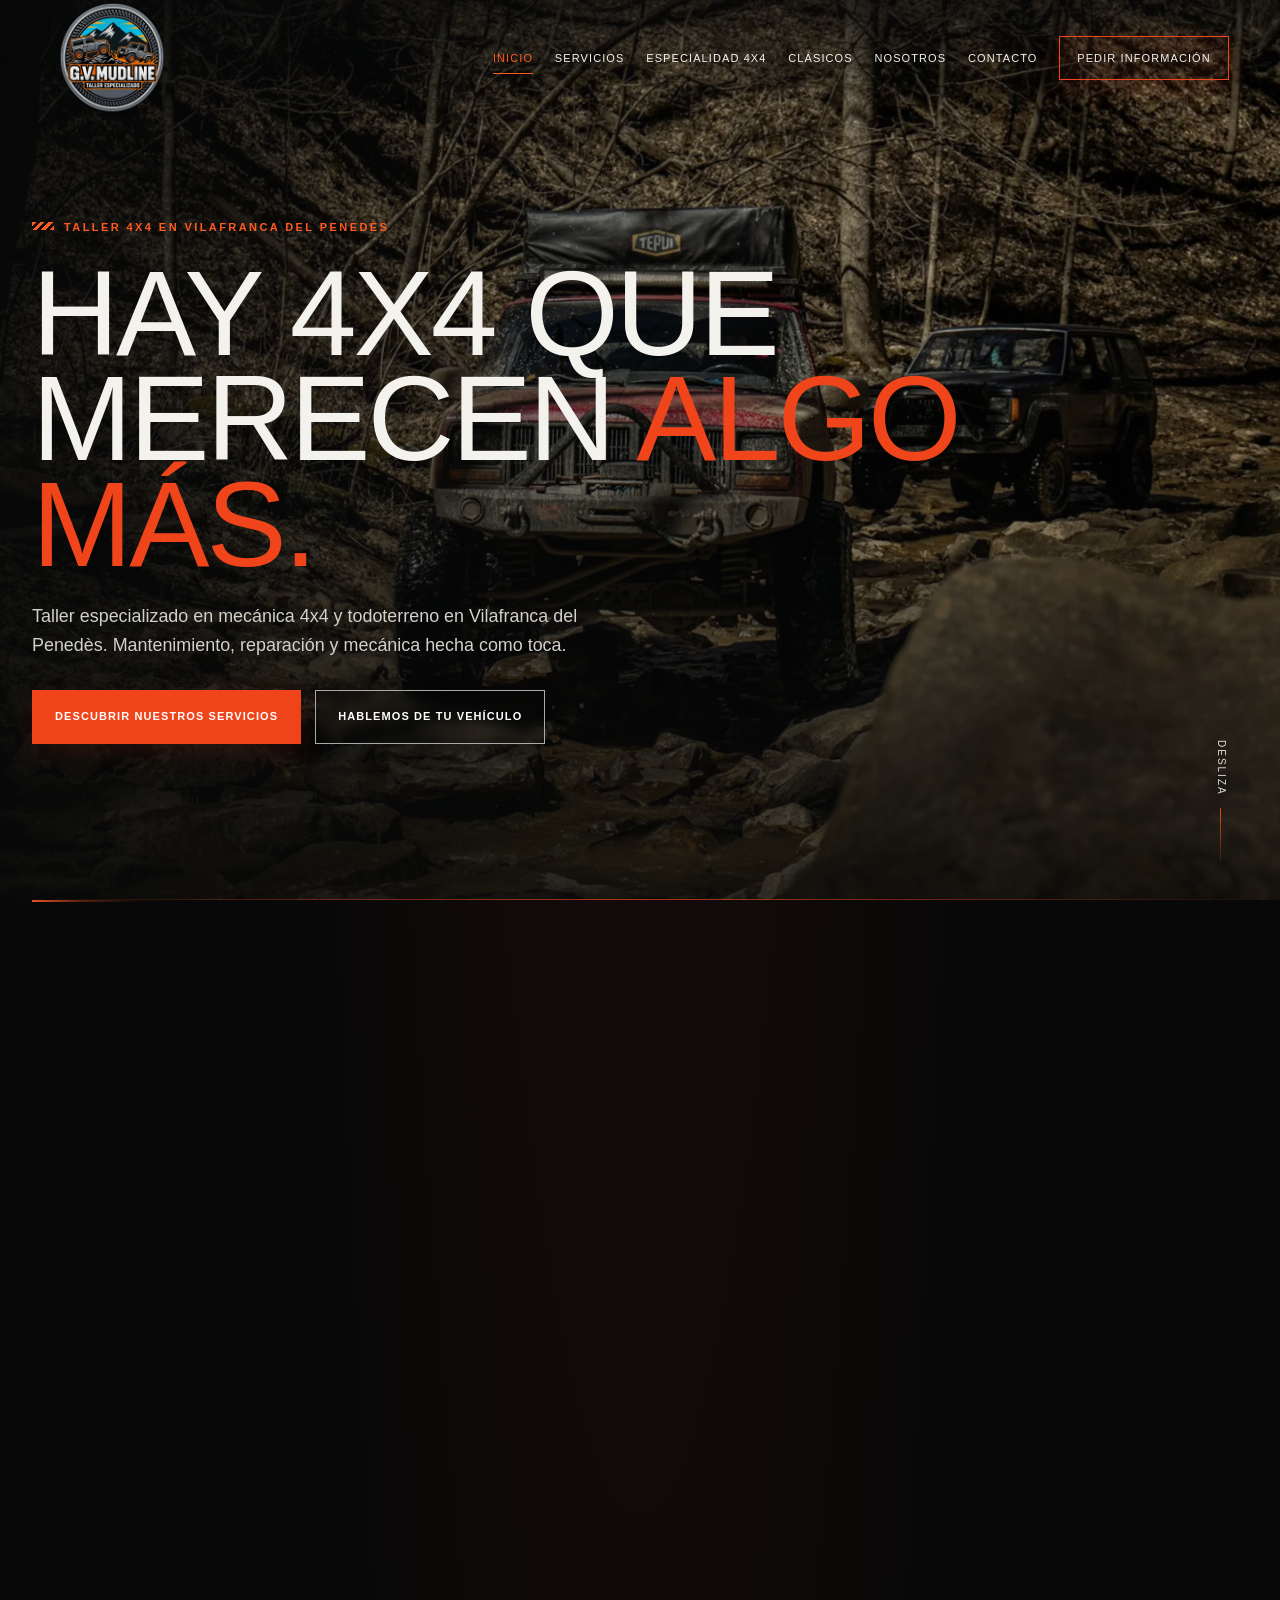
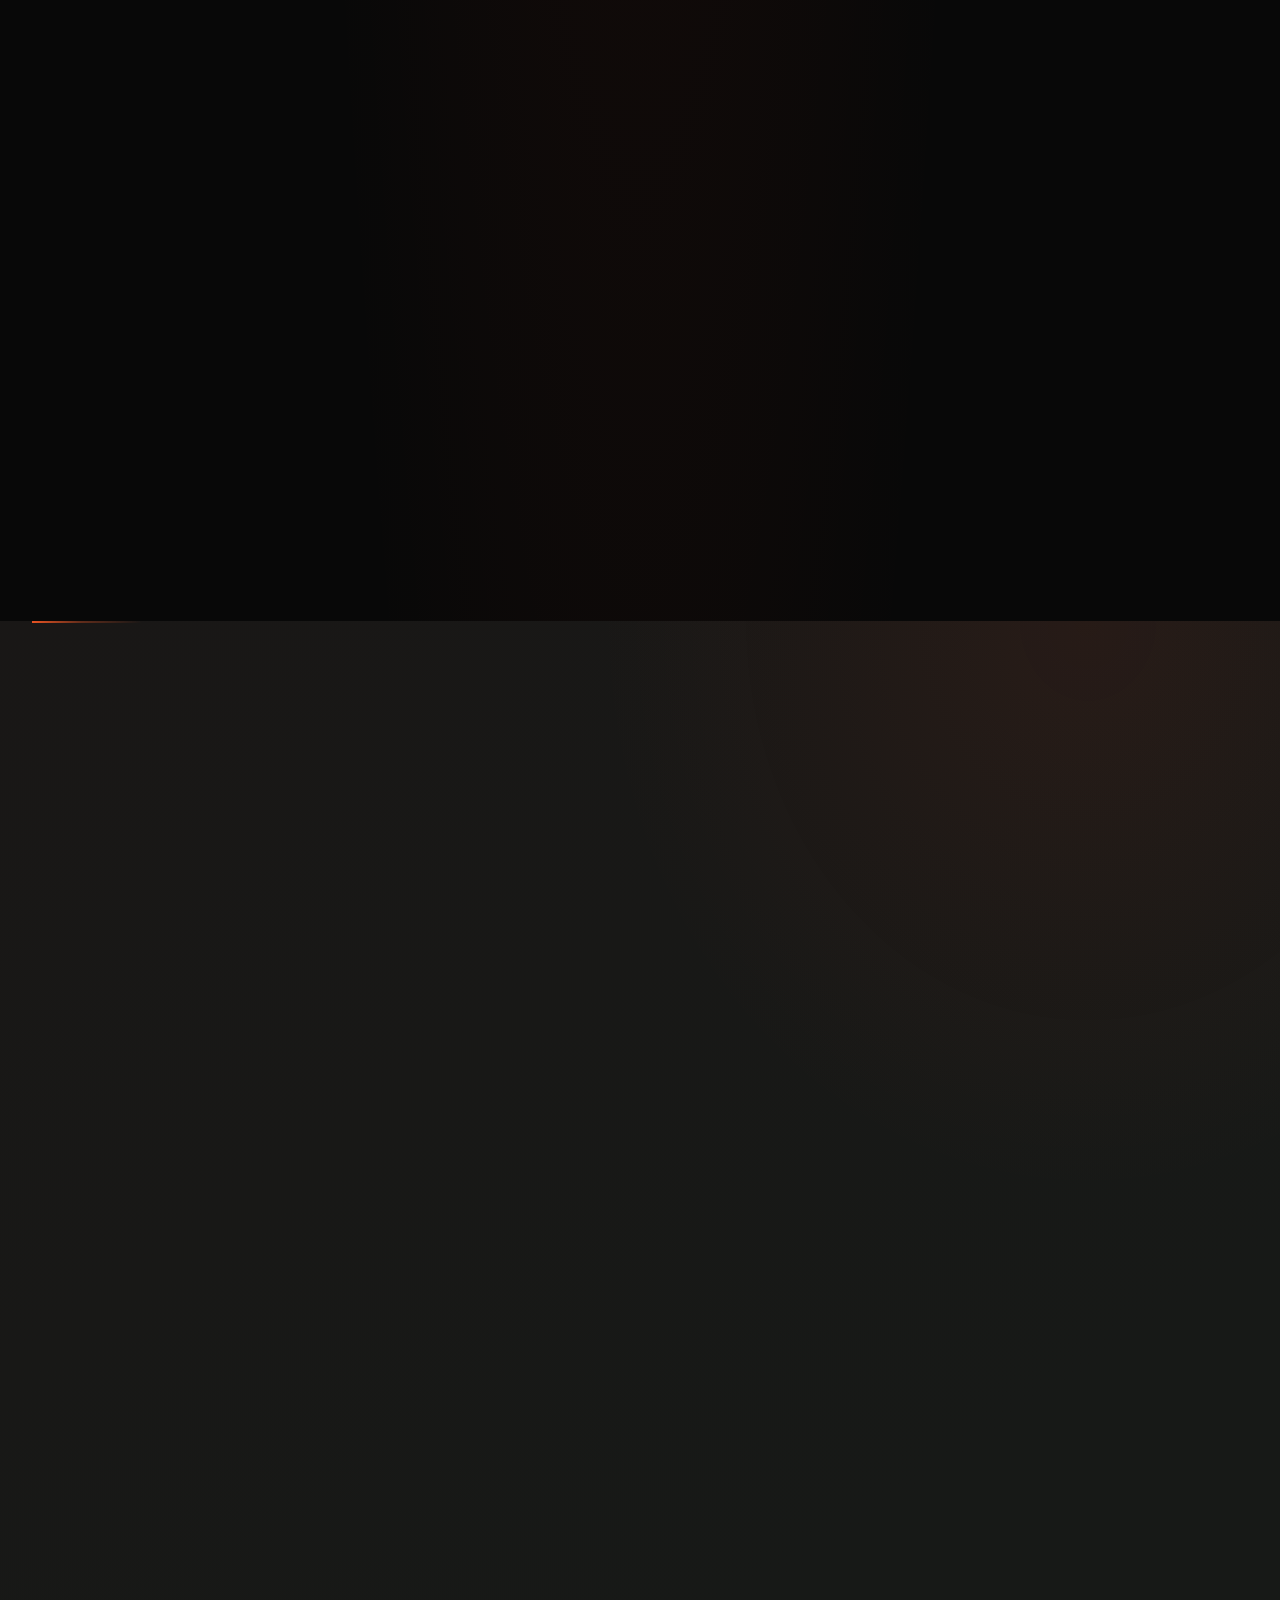
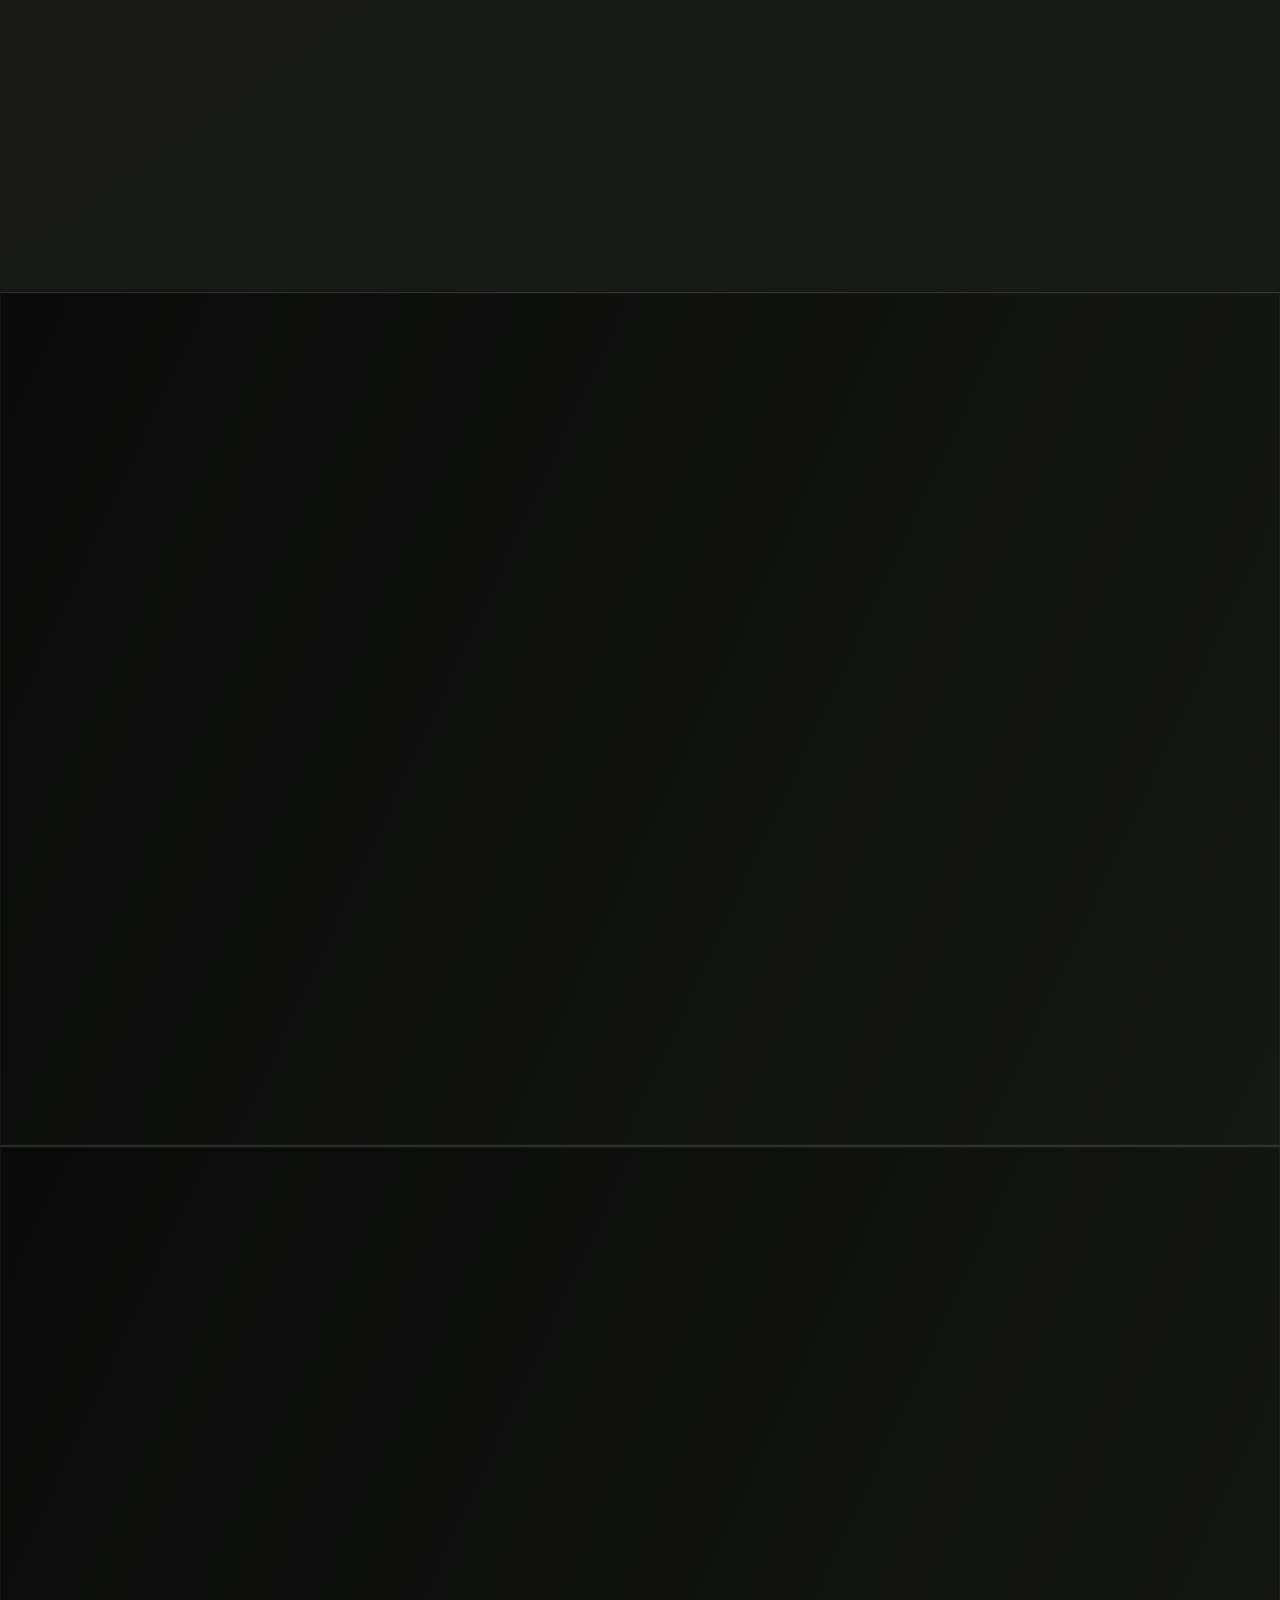
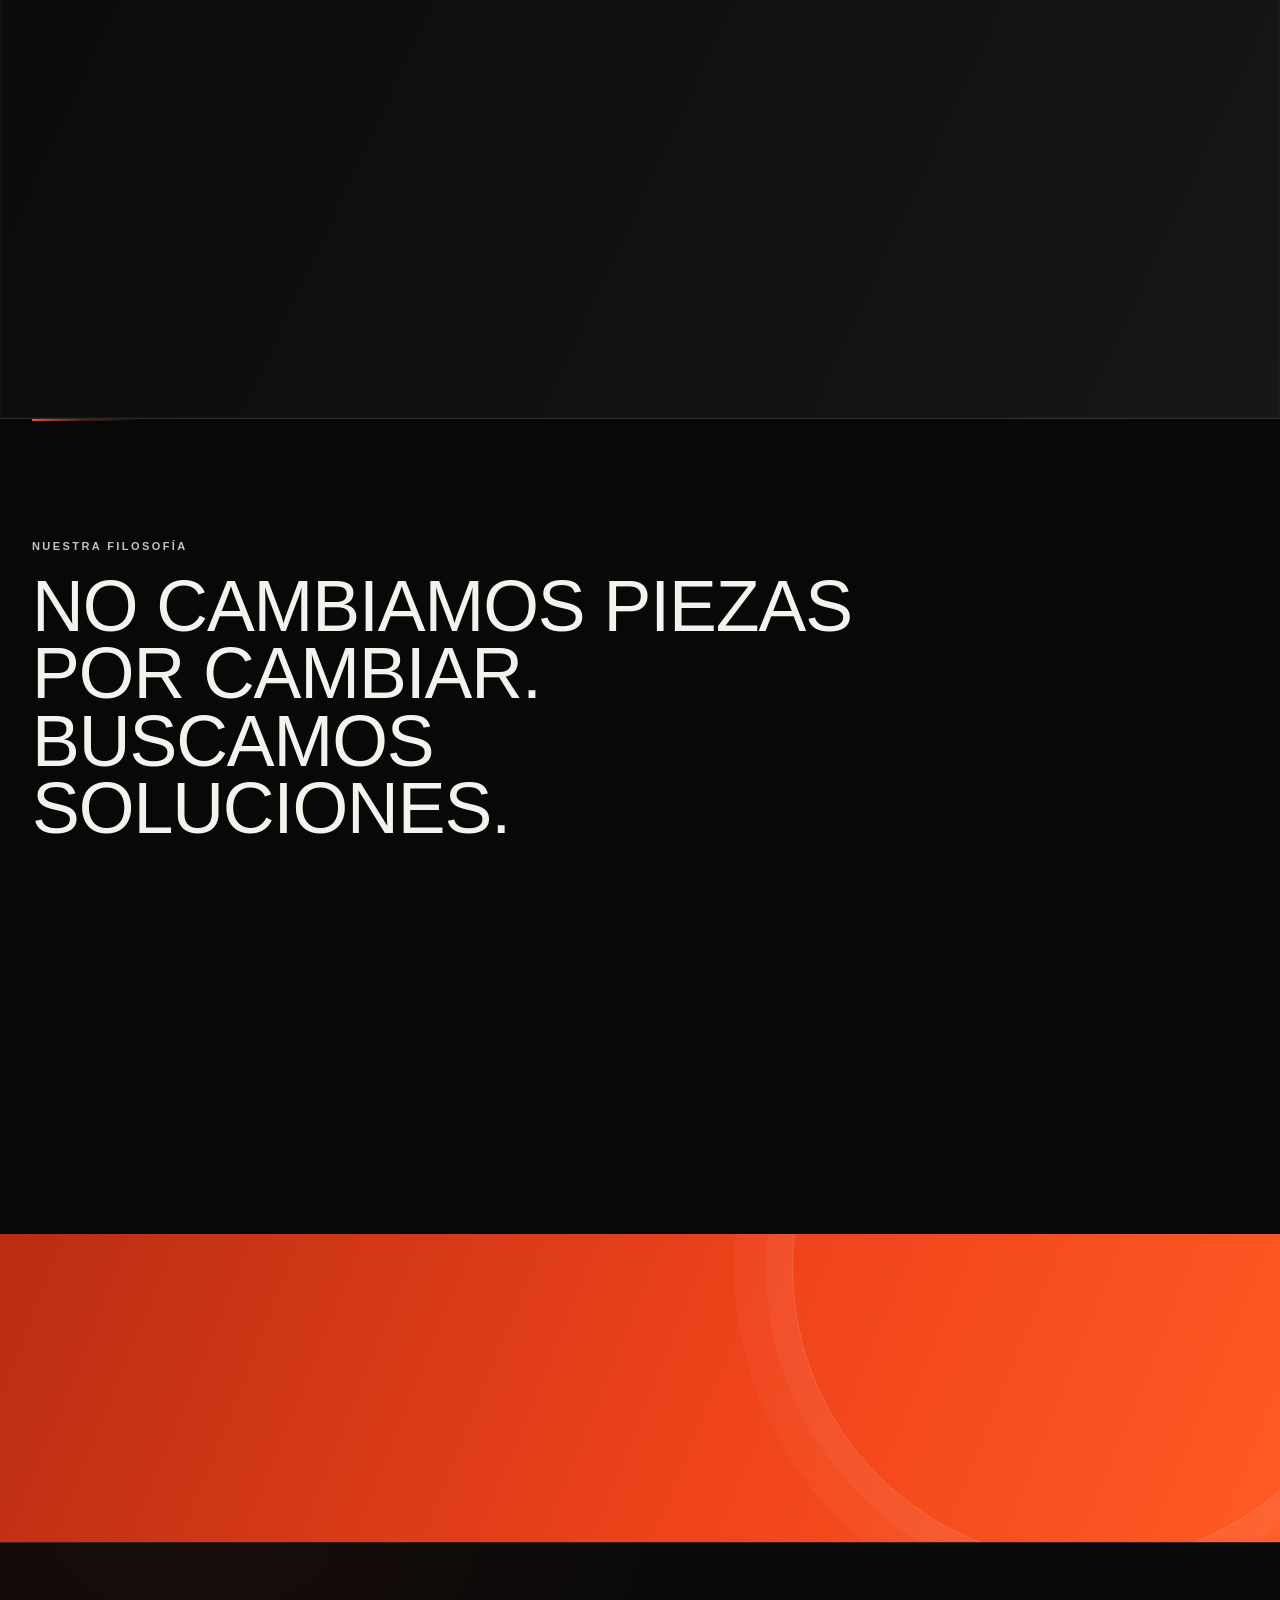
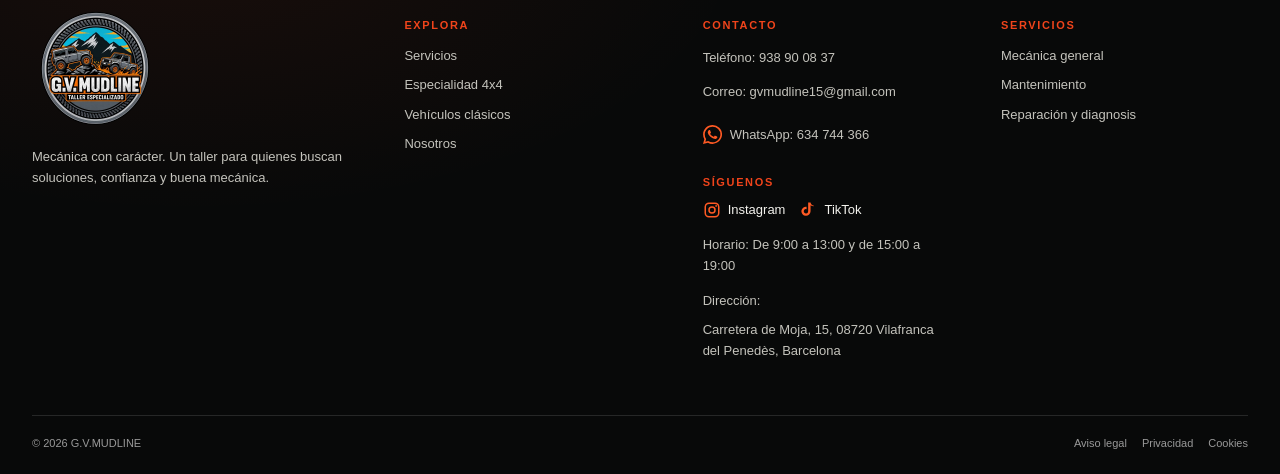
<file: index.html>
<!doctype html><html lang="es"><head><meta charset="utf-8"><meta name="viewport" content="width=device-width,initial-scale=1"><meta name="description" content="Taller especializado en mecánica 4x4 y todoterreno en Vilafranca del Penedès. Mantenimiento, diagnosis, reparación y preparación de vehículos clásicos."><meta name="theme-color" content="#080909"><meta property="og:type" content="website"><meta property="og:locale" content="es_ES"><meta property="og:title" content="Taller 4x4 en Vilafranca del Penedès | G.V.MUDLINE"><meta property="og:description" content="Taller especializado en mecánica 4x4 y todoterreno en Vilafranca del Penedès. Mantenimiento, diagnosis, reparación y preparación de vehículos clásicos."><link rel="icon" href="assets/favicon/favicon.svg" type="image/svg+xml"><link rel="stylesheet" href="css/styles.css"><link rel="stylesheet" href="css/premium.css"><title>Taller 4x4 en Vilafranca del Penedès | G.V.MUDLINE</title><link rel="preload" as="image" href="assets/img/hero-taller.webp" fetchpriority="high"><link rel="canonical" href="https://gv.mudline.com/"><meta property="og:url" content="https://gv.mudline.com/"><meta property="og:image" content="https://gv.mudline.com/assets/img/logo-gvmudline.webp"><meta property="og:image:alt" content="Logotipo G.V.MUDLINE, taller especializado en 4x4"><meta name="twitter:card" content="summary_large_image"><meta name="twitter:title" content="Taller 4x4 en Vilafranca del Penedès | G.V.MUDLINE"><meta name="twitter:description" content="Taller especializado en mecánica 4x4 y todoterreno en Vilafranca del Penedès. Mantenimiento, diagnosis, reparación y preparación de vehículos clásicos."><meta name="twitter:image" content="https://gv.mudline.com/assets/img/logo-gvmudline.webp"><script type="application/ld+json">{"@context":"https://schema.org","@type":"AutoRepair","name":"G.V.MUDLINE","description":"Taller especializado en mecánica 4x4, todoterreno y vehículos clásicos.","address":{"@type":"PostalAddress","streetAddress":"Carretera Moja, 15","addressLocality":"Vilafranca del Penedès","addressRegion":"Barcelona","postalCode":"08720","addressCountry":"ES"}}</script></head><body id="top"><a class="skip" href="#contenido">Saltar al contenido</a><header class="site-header"><div class="nav-wrap"><a class="brand" href="index.html" aria-label="G.V.MUDLINE, inicio"><img src="assets/img/logo-gvmudline.webp" alt="Emblema G.V.MUDLINE 4x4" width="512" height="512" decoding="async"></a><button class="menu-toggle" aria-expanded="false" aria-controls="site-nav" aria-label="Abrir menú"><span></span><span></span></button><nav class="nav-links" id="site-nav" aria-label="Navegación principal"><a href="index.html">Inicio</a><a href="servicios.html">Servicios</a><a href="4x4.html">Especialidad 4x4</a><a href="clasicos.html">Clásicos</a><a href="nosotros.html">Nosotros</a><a href="contacto.html">Contacto</a><a class="nav-cta" href="contacto.html">Pedir información</a></nav></div></header><main id="contenido"><section class="hero"><div class="wrap hero-content"><p class="eyebrow">Taller 4x4 en Vilafranca del Penedès</p><h1>Hay 4x4 que<br>merecen <span>algo más.</span></h1><p class="hero-copy">Taller especializado en mecánica 4x4 y todoterreno en Vilafranca del Penedès. Mantenimiento, reparación y mecánica hecha como toca.</p><div class="actions"><a class="btn" href="servicios.html">Descubrir nuestros servicios</a><a class="btn secondary" href="contacto.html">Hablemos de tu vehículo</a></div></div><a class="scroll-mark" href="#presentacion" aria-label="Desplazarse para descubrir">Desliza <span></span></a></section><section class="section" id="presentacion"><div class="wrap intro-grid"><div ><p class="eyebrow">Otra forma de entender el taller</p><h2>Entendemos la mecánica de otra manera.</h2><p class="lead">Conocer cada vehículo. Encontrar el origen. Hacer las cosas como toca.</p><p>En G.V.MUDLINE entendemos la mecánica de otra manera. Somos un taller especializado en 4x4 y vehículos clásicos en Vilafranca del Penedès, además de ofrecer mantenimiento, mecánica general, modificaciones y preparaciones.</p><p>Nos gusta conocer cada vehículo, encontrar el origen de las averías y hacer las cosas como toca. Desde una revisión o mantenimiento hasta una reparación, restauración, modificación o preparación, ponemos experiencia, dedicación y pasión en cada trabajo.</p><div class="quote">Un taller para quienes buscan algo más que cambiar piezas.</div><p class="location-note"><strong>Ven a vernos:</strong> Carretera de Moja, 15, 08720 Vilafranca del Penedès, Barcelona.</p><a class="text-link" href="nosotros.html">Conoce nuestra filosofía</a></div><div class="photo-frame"><img src="assets/img/4x4-landcruiser.webp" alt="Toyota Land Cruiser 80 clásico, modelo 1992, en las montañas." loading="lazy" width="1600" height="1152" decoding="async"></div></div></section><section class="section metal"><div class="wrap"><div class="section-head"><div><p class="eyebrow">Lo que hacemos</p><h2>Buena mecánica. Sin atajos.</h2></div><a class="btn secondary" href="servicios.html">Ver todos los servicios</a></div><div class="service-grid"><article class="service-card"><img src="assets/img/4x4-barro.webp" alt="Todoterreno 4x4 preparado para circular por barro y terreno irregular." loading="lazy" width="1600" height="900" decoding="async"><span class="service-num">01</span><h3>Mecánica general</h3><p>Mecánica para cuidar el funcionamiento y resolver las necesidades del vehículo.</p><a class="text-link" href="servicios.html#mecanica">Saber más</a></article><article class="service-card"><img src="assets/img/4x4-bosque.webp" alt="Vehículo todoterreno 4x4 en un sendero forestal." loading="lazy" width="1600" height="1067" decoding="async"><span class="service-num">02</span><h3>Mantenimiento y revisiones</h3><p>Revisiones pensadas para el estado y uso de cada vehículo.</p><a class="text-link" href="servicios.html#mantenimiento">Saber más</a></article><article class="service-card"><img src="assets/img/4x4-aventura.webp" alt="Jeep 4x4 atravesando un camino embarrado." loading="lazy" width="1067" height="1600" decoding="async"><span class="service-num">03</span><h3>Especialidad 4x4</h3><p>Mantenimiento, reparación y proyectos todoterreno.</p><a class="text-link" href="4x4.html">Saber más</a></article><article class="service-card"><img src="assets/img/4x4-defender.webp" alt="Land Rover Defender clásico 4x4 en un bosque." loading="lazy" width="1186" height="1600" decoding="async"><span class="service-num">04</span><h3>Vehículos clásicos</h3><p>Mantenimiento y recuperación con respeto por cada clásico.</p><a class="text-link" href="clasicos.html">Saber más</a></article><article class="service-card"><img src="assets/img/4x4-rocoso.webp" alt="Dos Jeep 4x4 avanzando por un camino rocoso." loading="lazy" width="1600" height="1067" decoding="async"><span class="service-num">05</span><h3>Reparación y diagnosis</h3><p>Buscar el origen de la avería para plantear soluciones con criterio.</p><a class="text-link" href="servicios.html#diagnosis">Saber más</a></article><article class="service-card"><img src="assets/img/4x4-desierto.webp" alt="Toyota Land Cruiser 4x4 clásico en terreno árido." loading="lazy" width="1502" height="1600" decoding="async"><span class="service-num">06</span><h3>Modificaciones y preparaciones</h3><p>Cambios adaptados a cada vehículo y a cada proyecto.</p><a class="text-link" href="servicios.html#preparaciones">Saber más</a></article></div></div></section><section class="split-feature"><div class="feature-image"><img src="assets/img/4x4-bosque-accion.webp" alt="Jeep todoterreno 4x4 avanzando por un camino embarrado del bosque." loading="lazy" width="1280" height="1600" decoding="async"></div><div class="feature-copy"><p class="eyebrow">Especialidad 4x4</p><h2>Fuera del asfalto. A la altura del reto.</h2><p>Los 4x4 tienen su propia personalidad. Trabajamos con ellos desde el conocimiento mecánico, el mantenimiento y las modificaciones hasta preparaciones adaptadas a cada proyecto.</p><a class="btn secondary" href="4x4.html">Descubrir nuestra especialidad 4x4</a></div></section><section class="split-feature reverse"><div class="feature-image"><img src="assets/img/4x4-defender-loma.webp" alt="Land Rover Defender 4x4 sobre un terreno abierto." loading="lazy" width="1600" height="1067" decoding="async"></div><div class="feature-copy"><p class="eyebrow">Vehículos clásicos</p><h2>Hay clásicos que merecen seguir haciendo historia.</h2><p>Abordamos su mantenimiento, reparación y restauración con dedicación, cuidado y respeto por su carácter.</p><a class="btn secondary" href="clasicos.html">Descubrir nuestro trabajo con clásicos</a></div></section><section class="section"><div class="wrap"><p class="eyebrow">Nuestra filosofía</p><h2 class="section-title">No cambiamos piezas por cambiar. Buscamos soluciones.</h2><div class="pillars"><article class="pillar"><span>01 / CRITERIO</span><h3>Diagnóstico con criterio</h3><p>Comprender los síntomas y buscar el origen antes de actuar.</p></article><article class="pillar"><span>02 / CUIDADO</span><h3>Trabajo personalizado</h3><p>Cada vehículo y encargo necesitan atención propia.</p></article><article class="pillar"><span>03 / CONFIANZA</span><h3>Comunicación cercana</h3><p>Hablar claro sobre la consulta y el trabajo necesario.</p></article></div></div></section><section class="cta-band"><div class="wrap cta-inner"><div><h2>Cuéntanos qué necesita tu vehículo.</h2><p>Una avería, una revisión, un clásico por recuperar o un proyecto 4x4. Hablemos.</p></div><a class="btn" href="contacto.html">Contactar con el taller</a></div></section></main><footer class="site-footer"><div class="wrap"><div class="footer-grid"><div class="footer-brand"><a href="index.html"><img src="assets/img/logo-gvmudline.webp" alt="G.V.MUDLINE" width="512" height="512" decoding="async"></a><p>Mecánica con carácter. Un taller para quienes buscan soluciones, confianza y buena mecánica.</p></div><div class="footer-col"><h3>Explora</h3><a href="servicios.html">Servicios</a><a href="4x4.html">Especialidad 4x4</a><a href="clasicos.html">Vehículos clásicos</a><a href="nosotros.html">Nosotros</a></div><div class="footer-col"><h3>Contacto</h3><p><a href="tel:+34938900837">Teléfono: 938 90 08 37</a></p><p><a href="mailto:gvmudline15@gmail.com">Correo: gvmudline15@gmail.com</a></p><p><a class="whatsapp-link" href="https://wa.me/34634744366" target="_blank" rel="noopener noreferrer" aria-label="Escribir por WhatsApp al 634 744 366"><svg class="whatsapp-icon" viewBox="0 0 24 24" aria-hidden="true" focusable="false"><path d="M20.52 3.48A11.82 11.82 0 0 0 12.08 0C5.48 0 .11 5.37.11 11.97c0 2.11.55 4.17 1.6 5.98L0 24l6.2-1.63a11.9 11.9 0 0 0 5.88 1.5h.01c6.6 0 11.97-5.37 11.97-11.97 0-3.2-1.25-6.2-3.54-8.42ZM12.09 21.84a9.9 9.9 0 0 1-5.05-1.38l-.36-.21-3.68.97.98-3.59-.23-.37a9.84 9.84 0 0 1-1.52-5.29c0-5.44 4.43-9.87 9.88-9.87a9.8 9.8 0 0 1 6.98 2.9 9.8 9.8 0 0 1 2.89 6.98c0 5.45-4.43 9.88-9.89 9.88Zm5.42-7.4c-.3-.15-1.76-.87-2.03-.97-.27-.1-.47-.15-.67.15-.2.3-.77.97-.94 1.17-.17.2-.35.22-.65.07-.3-.15-1.26-.47-2.4-1.49-.89-.79-1.49-1.77-1.67-2.07-.17-.3-.02-.46.13-.61.14-.13.3-.35.45-.52.15-.18.2-.3.3-.5.1-.2.05-.37-.02-.52-.08-.15-.67-1.62-.92-2.22-.24-.58-.49-.5-.67-.51h-.57c-.2 0-.52.07-.79.37-.27.3-1.04 1.02-1.04 2.49s1.07 2.89 1.22 3.09c.15.2 2.1 3.2 5.09 4.49.71.3 1.27.49 1.7.62.71.23 1.36.2 1.87.12.57-.08 1.76-.72 2.01-1.42.25-.7.25-1.3.17-1.42-.08-.13-.27-.2-.57-.35Z"/></svg>WhatsApp: 634 744 366</a></p><div class="footer-socials"><h3>Síguenos</h3><div class="social-links"><a href="https://www.instagram.com/g.v.mudline?xtok=amJmcXAzcGJpbmsx" target="_blank" rel="noopener noreferrer" aria-label="Instagram de G.V.MUDLINE"><svg viewBox="0 0 24 24" aria-hidden="true" focusable="false"><rect x="3" y="3" width="18" height="18" rx="5" fill="none" stroke="currentColor" stroke-width="2"/><circle cx="12" cy="12" r="4" fill="none" stroke="currentColor" stroke-width="2"/><circle cx="17.5" cy="6.5" r="1.2"/></svg><span>Instagram</span></a><a href="https://www.tiktok.com/@g.v.mudline?_r=1&amp;_t=ZN-9APXouCENxW" target="_blank" rel="noopener noreferrer" aria-label="TikTok de G.V.MUDLINE"><svg viewBox="0 0 24 24" aria-hidden="true" focusable="false"><path d="M19.6 7.1a6.7 6.7 0 0 1-4.2-1.5v8.1a6.1 6.1 0 1 1-5.3-6.1v3.3a2.9 2.9 0 1 0 2.1 2.8V2h3.2c.2 2.1 1.8 3.8 4.2 4.1v1Z"/></svg><span>TikTok</span></a></div></div><p>Horario: De 9:00 a 13:00 y de 15:00 a 19:00</p><p>Dirección: <a href="https://www.google.com/maps/search/?api=1&amp;query=Carretera+de+Moja%2C+15%2C+08720+Vilafranca+del+Pened%C3%A8s%2C+Barcelona" target="_blank" rel="noopener">Carretera de Moja, 15, 08720 Vilafranca del Penedès, Barcelona</a></p></div><div class="footer-col"><h3>Servicios</h3><a href="servicios.html#mecanica">Mecánica general</a><a href="servicios.html#mantenimiento">Mantenimiento</a><a href="servicios.html#diagnosis">Reparación y diagnosis</a></div></div><div class="footer-bottom"><span>© 2026 G.V.MUDLINE</span><div class="footer-legal"><a href="aviso-legal.html">Aviso legal</a><a href="privacidad.html">Privacidad</a><a href="cookies.html">Cookies</a></div></div></div></footer><a class="back-top" href="#top" aria-label="Volver arriba">↑</a><script src="js/main.js" defer></script></body></html>
</file>
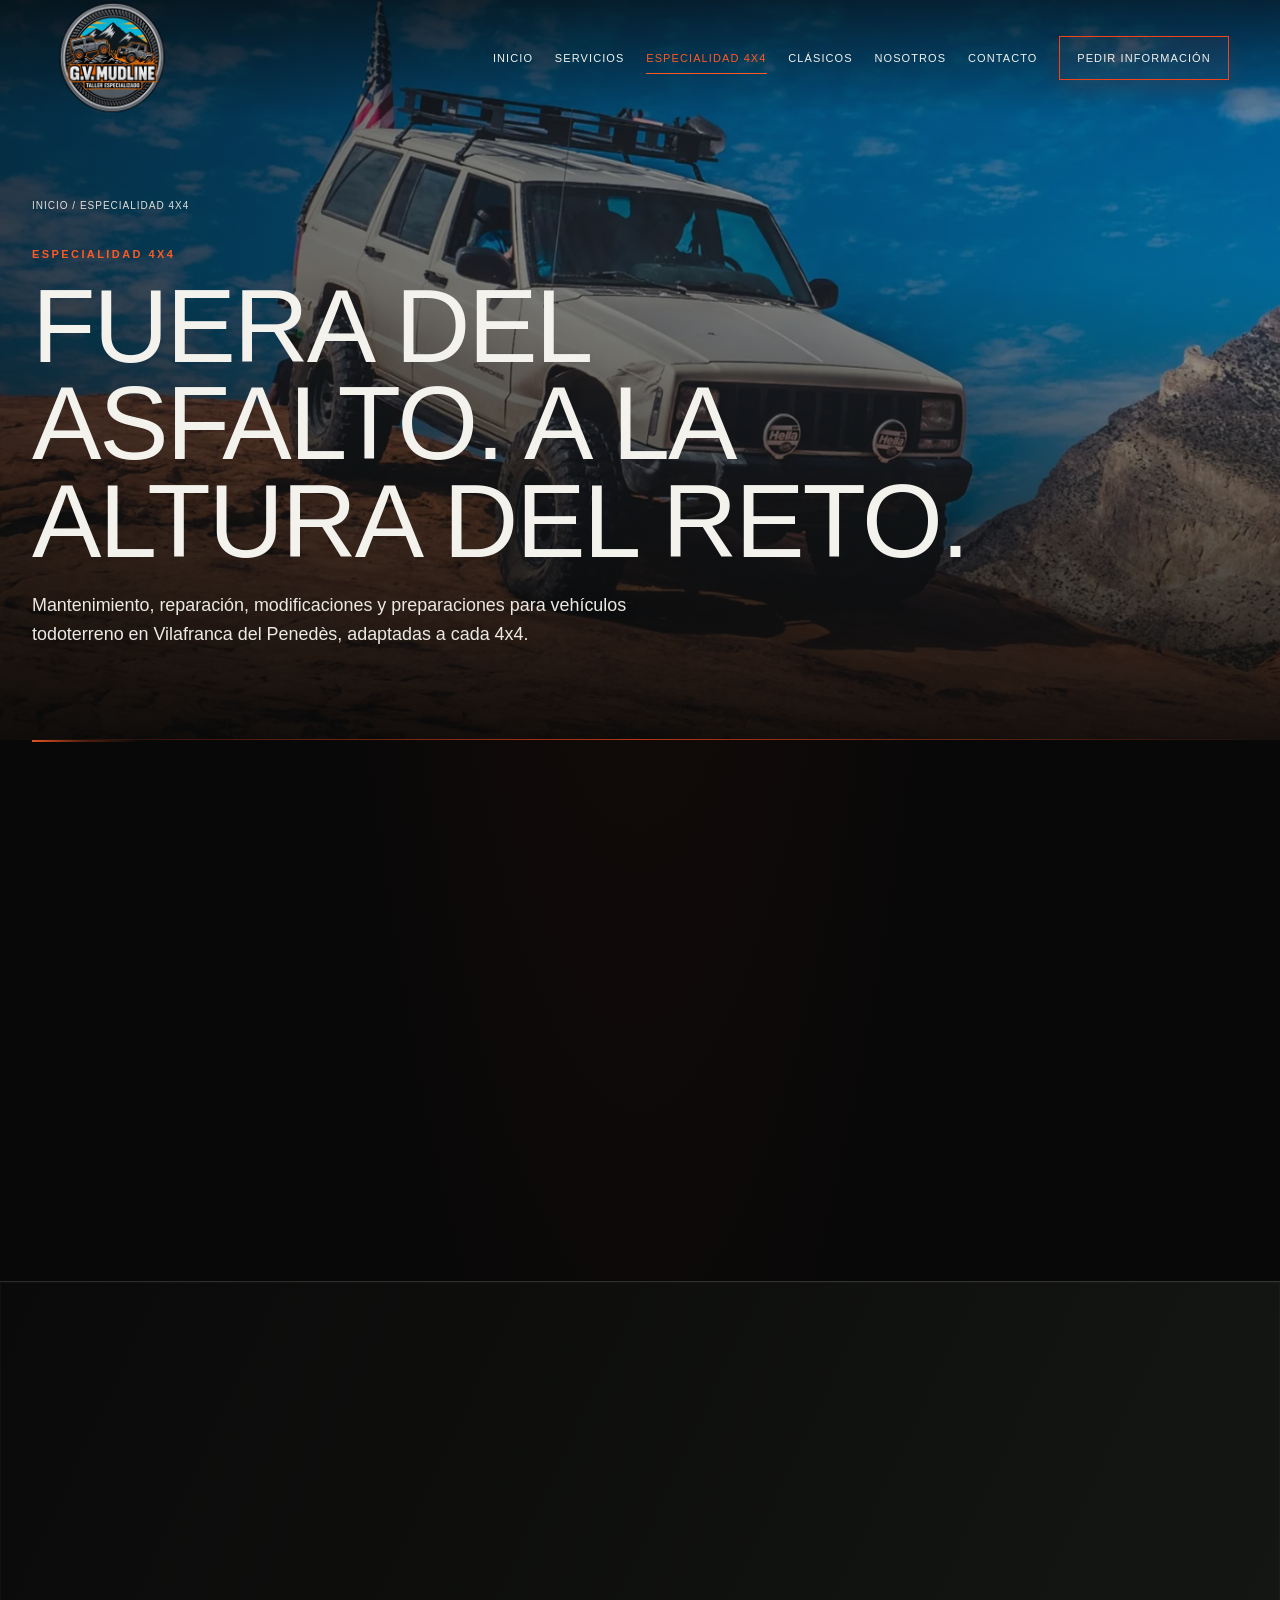
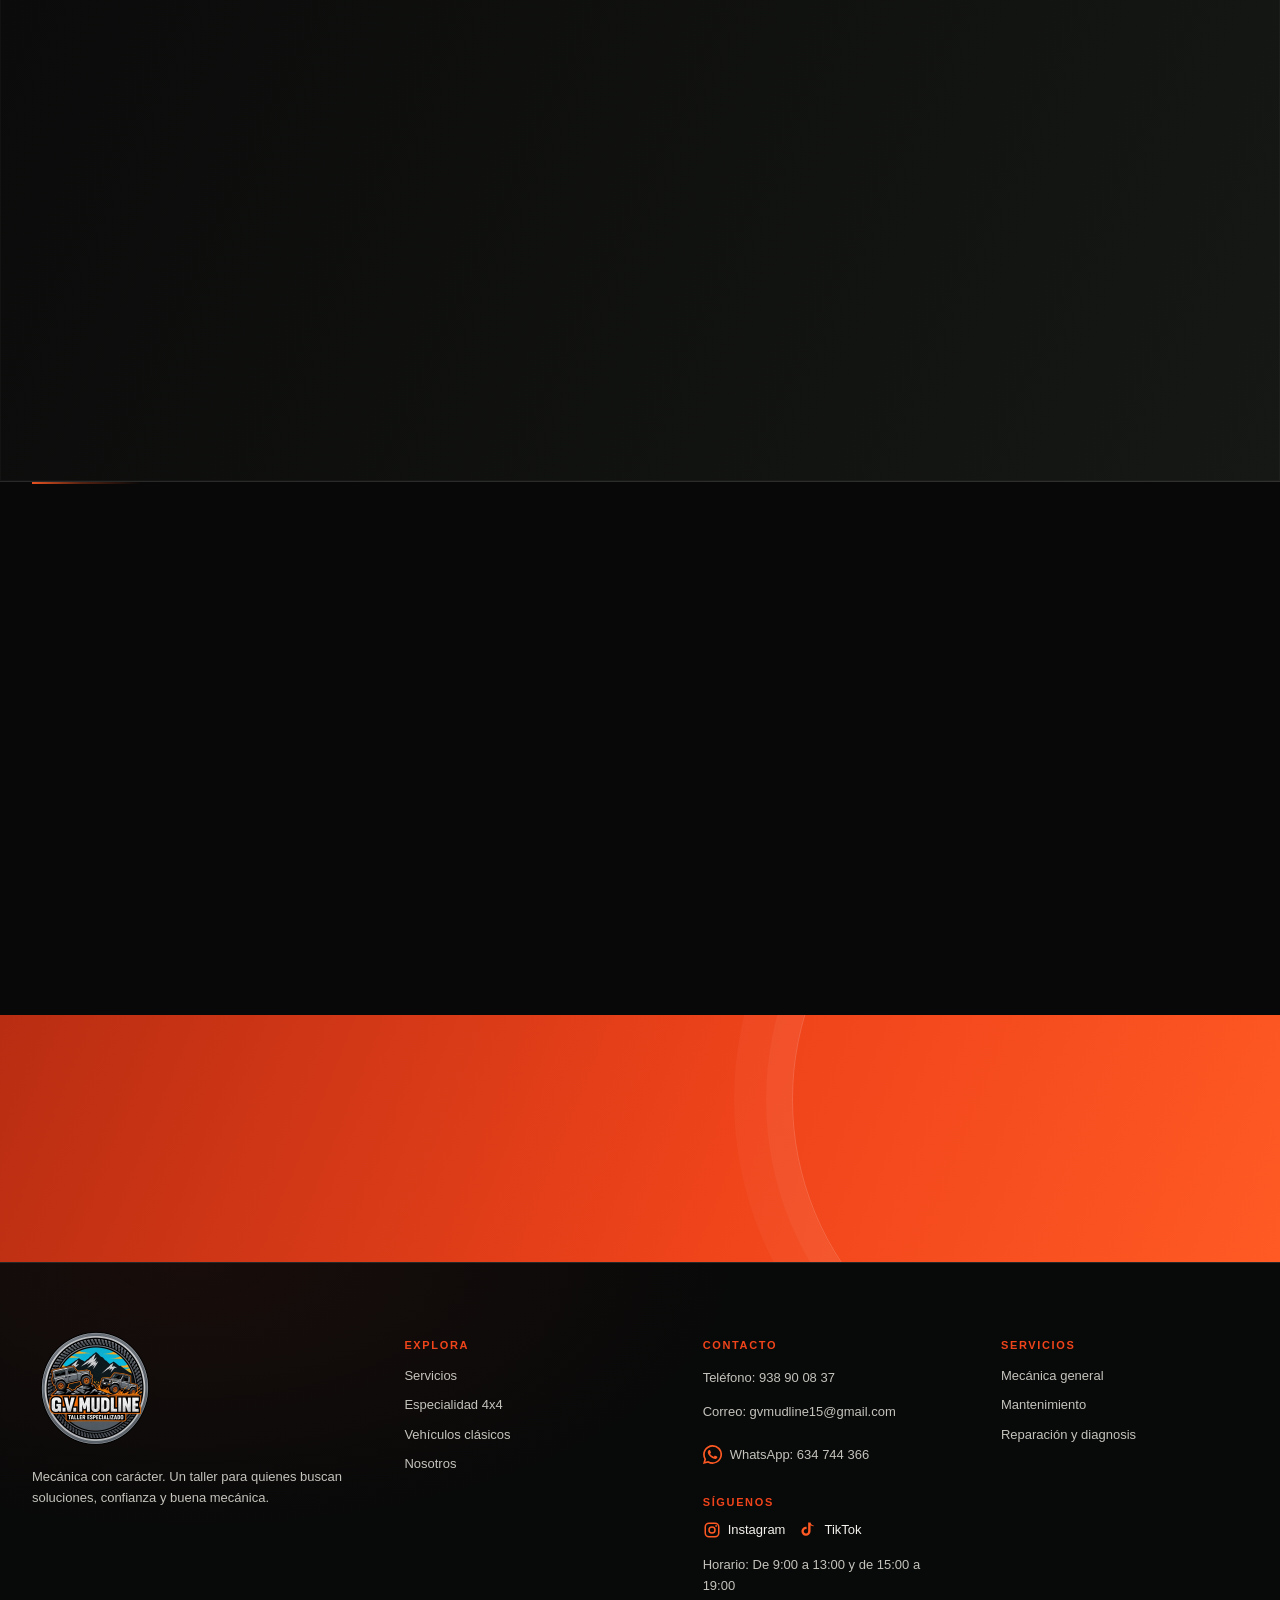
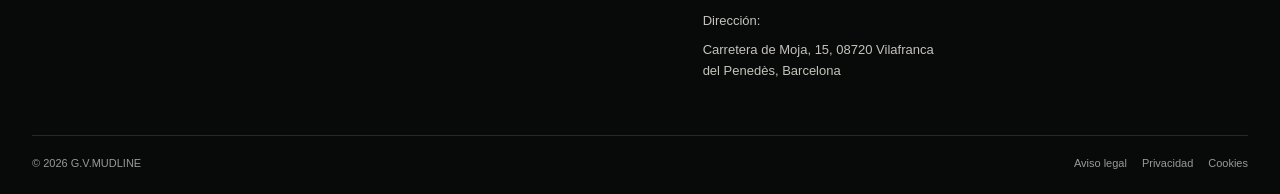
<file: 4x4.html>
<!doctype html><html lang="es"><head><meta charset="utf-8"><meta name="viewport" content="width=device-width,initial-scale=1"><meta name="description" content="Mecánica, mantenimiento y preparación de vehículos 4x4 en Vilafranca del Penedès. Atención adaptada al vehículo, su estado y su uso."><meta name="theme-color" content="#080909"><meta property="og:type" content="website"><meta property="og:locale" content="es_ES"><meta property="og:title" content="Taller especialista en 4x4 en Vilafranca | G.V.MUDLINE"><meta property="og:description" content="Mecánica, mantenimiento y preparación de vehículos 4x4 en Vilafranca del Penedès. Atención adaptada al vehículo, su estado y su uso."><link rel="icon" href="assets/favicon/favicon.svg" type="image/svg+xml"><link rel="stylesheet" href="css/styles.css"><link rel="stylesheet" href="css/premium.css"><title>Taller especialista en 4x4 en Vilafranca | G.V.MUDLINE</title><link rel="preload" as="image" href="assets/img/4x4-desierto.webp" fetchpriority="high"><link rel="canonical" href="https://gv.mudline.com/4x4.html"><meta property="og:url" content="https://gv.mudline.com/4x4.html"><meta property="og:image" content="https://gv.mudline.com/assets/img/logo-gvmudline.webp"><meta property="og:image:alt" content="Logotipo G.V.MUDLINE, taller especializado en 4x4"><meta name="twitter:card" content="summary_large_image"><meta name="twitter:title" content="Taller especialista en 4x4 en Vilafranca | G.V.MUDLINE"><meta name="twitter:description" content="Mecánica, mantenimiento y preparación de vehículos 4x4 en Vilafranca del Penedès. Atención adaptada al vehículo, su estado y su uso."><meta name="twitter:image" content="https://gv.mudline.com/assets/img/logo-gvmudline.webp"></head><body id="top"><a class="skip" href="#contenido">Saltar al contenido</a><header class="site-header"><div class="nav-wrap"><a class="brand" href="index.html" aria-label="G.V.MUDLINE, inicio"><img src="assets/img/logo-gvmudline.webp" alt="Emblema G.V.MUDLINE 4x4" width="512" height="512" decoding="async"></a><button class="menu-toggle" aria-expanded="false" aria-controls="site-nav" aria-label="Abrir menú"><span></span><span></span></button><nav class="nav-links" id="site-nav" aria-label="Navegación principal"><a href="index.html">Inicio</a><a href="servicios.html">Servicios</a><a href="4x4.html">Especialidad 4x4</a><a href="clasicos.html">Clásicos</a><a href="nosotros.html">Nosotros</a><a href="contacto.html">Contacto</a><a class="nav-cta" href="contacto.html">Pedir información</a></nav></div></header><main id="contenido"><section class="page-hero banner-4x4"><div class="wrap"><p class="crumb"><a href="index.html">Inicio</a> / Especialidad 4x4</p><p class="eyebrow">Especialidad 4x4</p><h1>Fuera del asfalto. A la altura del reto.</h1><p class="summary">Mantenimiento, reparación, modificaciones y preparaciones para vehículos todoterreno en Vilafranca del Penedès, adaptadas a cada 4x4.</p></div></section><section class="section"><div class="wrap intro-grid"><div><p class="eyebrow">G.V.MUDLINE</p><h2>Una mecánica pensada para el carácter del vehículo.</h2></div><div><p>Mantenimiento, reparación, modificaciones y preparaciones adaptadas a cada vehículo todoterreno.</p><p>El trabajo se plantea según necesidades concretas; no se presuponen marcas, capacidades, homologaciones ni resultados.</p></div></div></section><section class="split-feature"><div class="feature-image"><img src="assets/img/4x4-aventura.webp" alt="Jeep 4x4 atravesando un camino embarrado." loading="lazy" width="1067" height="1600" decoding="async"></div><div class="feature-copy"><p class="eyebrow">Especialidad 4x4</p><h2>Conocer el vehículo cambia la forma de trabajar.</h2><p>Cuéntanos qué vehículo tienes, qué uso le das y qué necesitas.</p><a class="btn secondary" href="contacto.html">Explicar mi proyecto</a></div></section><section class="section"><div class="wrap pillars"><article class="pillar"><span>01 / ESPECIALIDAD 4X4</span><h3>Mantenimiento y reparación</h3><p>Atendemos las necesidades mecánicas según estado, configuración y uso.</p></article><article class="pillar"><span>02 / ESPECIALIDAD 4X4</span><h3>Modificaciones y preparaciones</h3><p>Las posibilidades se estudian según el objetivo y las características del vehículo. No se presuponen homologaciones.</p></article><article class="pillar"><span>03 / ESPECIALIDAD 4X4</span><h3>Mecánica según el uso</h3><p>Conversamos sobre cómo se utiliza el vehículo y qué se quiere conseguir para valorar un trabajo coherente.</p></article></div></section><section class="cta-band"><div class="wrap cta-inner"><div><h2>Hablemos de tu vehículo.</h2><p>Cuéntanos la consulta o proyecto.</p></div><a class="btn" href="contacto.html">Contactar con el taller</a></div></section></main><footer class="site-footer"><div class="wrap"><div class="footer-grid"><div class="footer-brand"><a href="index.html"><img src="assets/img/logo-gvmudline.webp" alt="G.V.MUDLINE" width="512" height="512" decoding="async"></a><p>Mecánica con carácter. Un taller para quienes buscan soluciones, confianza y buena mecánica.</p></div><div class="footer-col"><h3>Explora</h3><a href="servicios.html">Servicios</a><a href="4x4.html">Especialidad 4x4</a><a href="clasicos.html">Vehículos clásicos</a><a href="nosotros.html">Nosotros</a></div><div class="footer-col"><h3>Contacto</h3><p><a href="tel:+34938900837">Teléfono: 938 90 08 37</a></p><p><a href="mailto:gvmudline15@gmail.com">Correo: gvmudline15@gmail.com</a></p><p><a class="whatsapp-link" href="https://wa.me/34634744366" target="_blank" rel="noopener noreferrer" aria-label="Escribir por WhatsApp al 634 744 366"><svg class="whatsapp-icon" viewBox="0 0 24 24" aria-hidden="true" focusable="false"><path d="M20.52 3.48A11.82 11.82 0 0 0 12.08 0C5.48 0 .11 5.37.11 11.97c0 2.11.55 4.17 1.6 5.98L0 24l6.2-1.63a11.9 11.9 0 0 0 5.88 1.5h.01c6.6 0 11.97-5.37 11.97-11.97 0-3.2-1.25-6.2-3.54-8.42ZM12.09 21.84a9.9 9.9 0 0 1-5.05-1.38l-.36-.21-3.68.97.98-3.59-.23-.37a9.84 9.84 0 0 1-1.52-5.29c0-5.44 4.43-9.87 9.88-9.87a9.8 9.8 0 0 1 6.98 2.9 9.8 9.8 0 0 1 2.89 6.98c0 5.45-4.43 9.88-9.89 9.88Zm5.42-7.4c-.3-.15-1.76-.87-2.03-.97-.27-.1-.47-.15-.67.15-.2.3-.77.97-.94 1.17-.17.2-.35.22-.65.07-.3-.15-1.26-.47-2.4-1.49-.89-.79-1.49-1.77-1.67-2.07-.17-.3-.02-.46.13-.61.14-.13.3-.35.45-.52.15-.18.2-.3.3-.5.1-.2.05-.37-.02-.52-.08-.15-.67-1.62-.92-2.22-.24-.58-.49-.5-.67-.51h-.57c-.2 0-.52.07-.79.37-.27.3-1.04 1.02-1.04 2.49s1.07 2.89 1.22 3.09c.15.2 2.1 3.2 5.09 4.49.71.3 1.27.49 1.7.62.71.23 1.36.2 1.87.12.57-.08 1.76-.72 2.01-1.42.25-.7.25-1.3.17-1.42-.08-.13-.27-.2-.57-.35Z"/></svg>WhatsApp: 634 744 366</a></p><div class="footer-socials"><h3>Síguenos</h3><div class="social-links"><a href="https://www.instagram.com/g.v.mudline?xtok=amJmcXAzcGJpbmsx" target="_blank" rel="noopener noreferrer" aria-label="Instagram de G.V.MUDLINE"><svg viewBox="0 0 24 24" aria-hidden="true" focusable="false"><rect x="3" y="3" width="18" height="18" rx="5" fill="none" stroke="currentColor" stroke-width="2"/><circle cx="12" cy="12" r="4" fill="none" stroke="currentColor" stroke-width="2"/><circle cx="17.5" cy="6.5" r="1.2"/></svg><span>Instagram</span></a><a href="https://www.tiktok.com/@g.v.mudline?_r=1&amp;_t=ZN-9APXouCENxW" target="_blank" rel="noopener noreferrer" aria-label="TikTok de G.V.MUDLINE"><svg viewBox="0 0 24 24" aria-hidden="true" focusable="false"><path d="M19.6 7.1a6.7 6.7 0 0 1-4.2-1.5v8.1a6.1 6.1 0 1 1-5.3-6.1v3.3a2.9 2.9 0 1 0 2.1 2.8V2h3.2c.2 2.1 1.8 3.8 4.2 4.1v1Z"/></svg><span>TikTok</span></a></div></div><p>Horario: De 9:00 a 13:00 y de 15:00 a 19:00</p><p>Dirección: <a href="https://www.google.com/maps/search/?api=1&amp;query=Carretera+de+Moja%2C+15%2C+08720+Vilafranca+del+Pened%C3%A8s%2C+Barcelona" target="_blank" rel="noopener">Carretera de Moja, 15, 08720 Vilafranca del Penedès, Barcelona</a></p></div><div class="footer-col"><h3>Servicios</h3><a href="servicios.html#mecanica">Mecánica general</a><a href="servicios.html#mantenimiento">Mantenimiento</a><a href="servicios.html#diagnosis">Reparación y diagnosis</a></div></div><div class="footer-bottom"><span>© 2026 G.V.MUDLINE</span><div class="footer-legal"><a href="aviso-legal.html">Aviso legal</a><a href="privacidad.html">Privacidad</a><a href="cookies.html">Cookies</a></div></div></div></footer><a class="back-top" href="#top" aria-label="Volver arriba">↑</a><script src="js/main.js" defer></script></body></html>
</file>
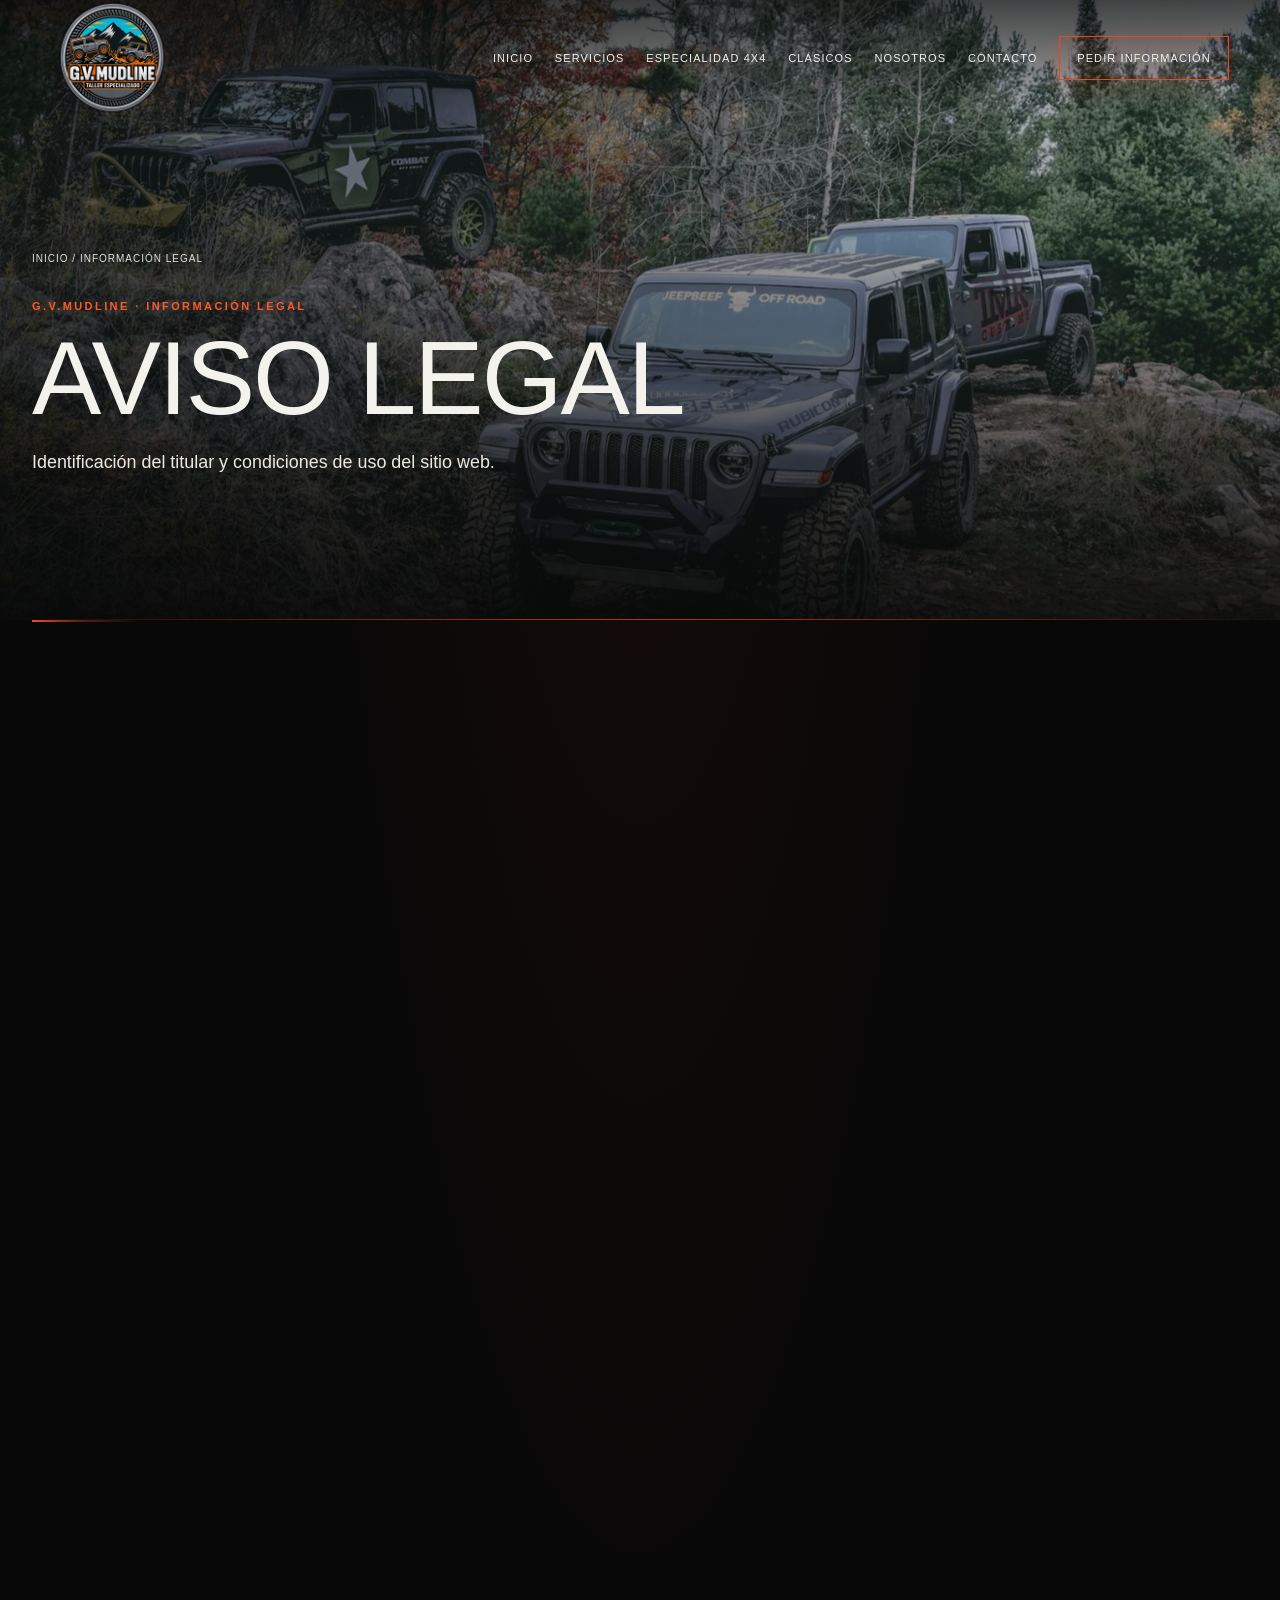
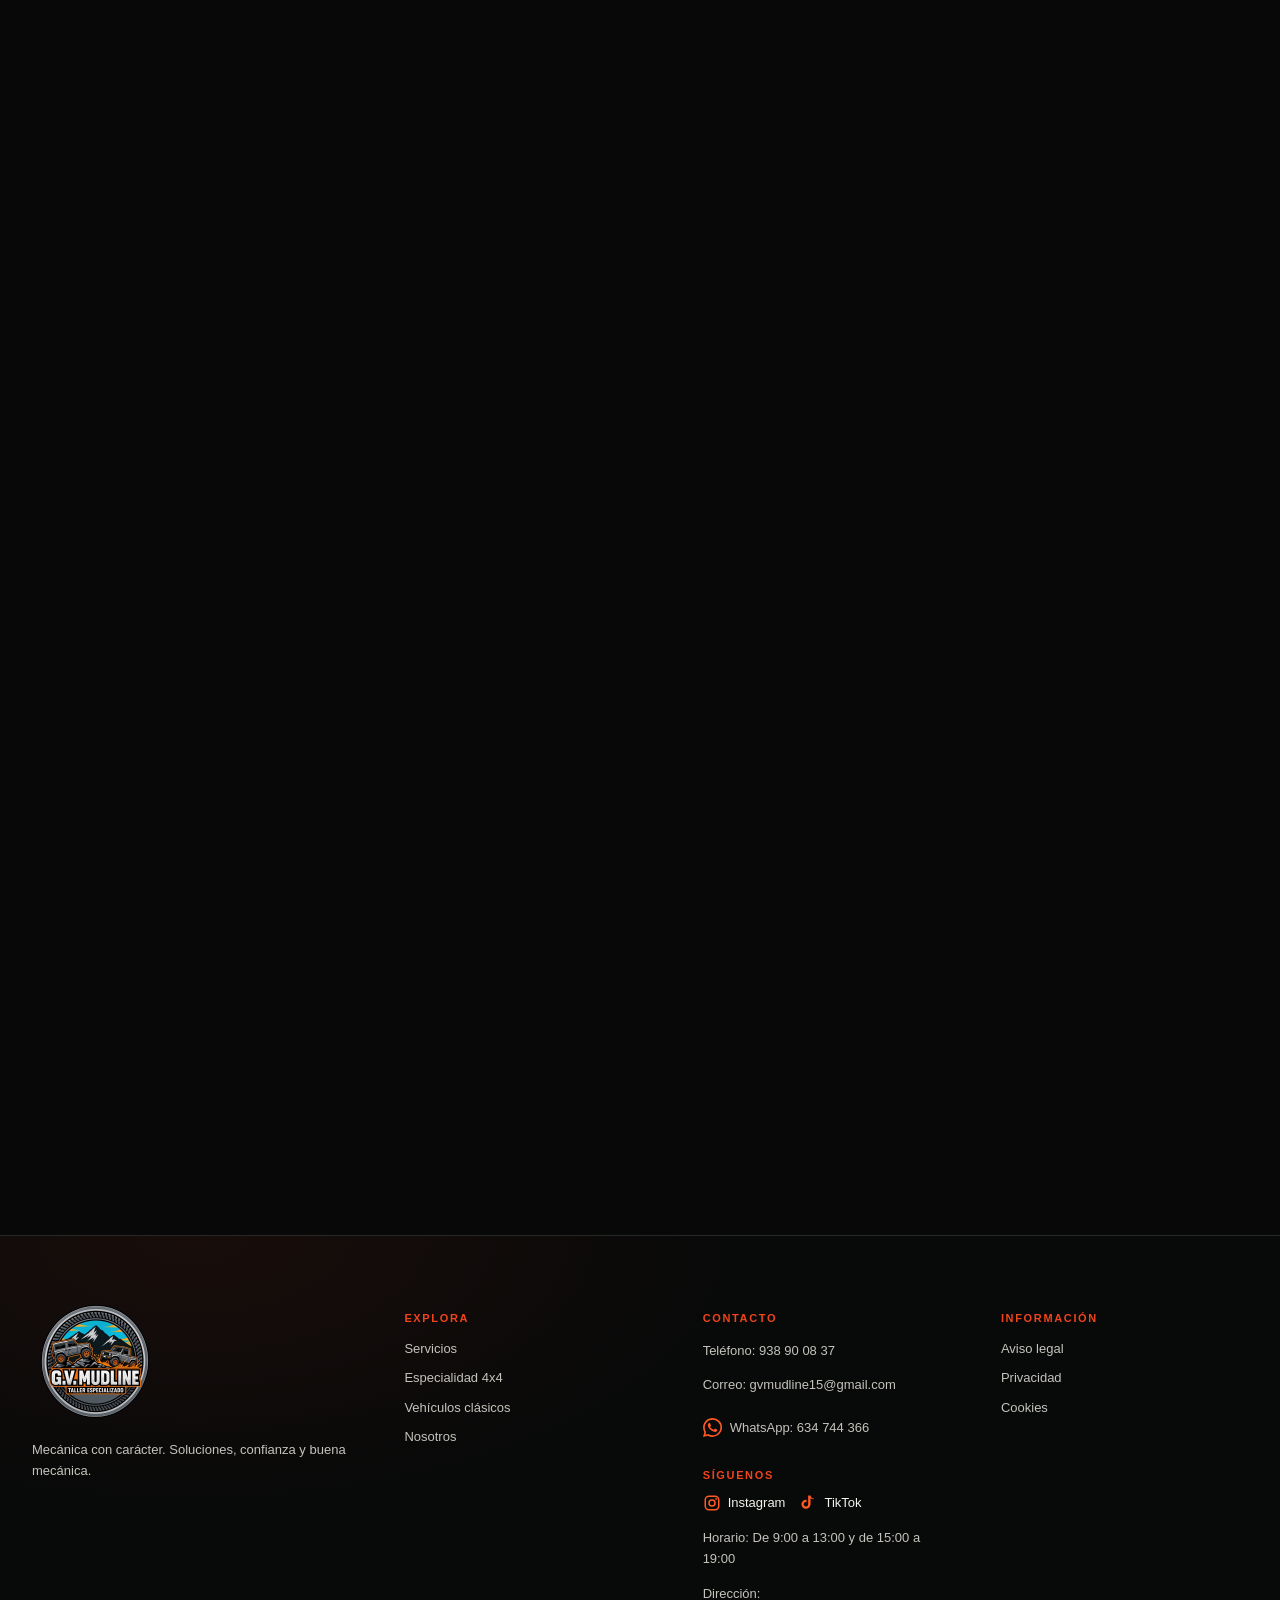
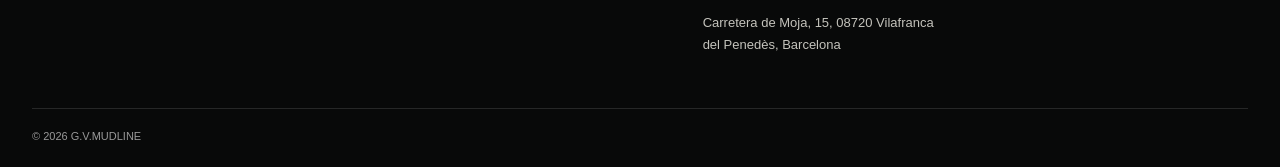
<file: aviso-legal.html>
<!doctype html><html lang="es"><head><meta charset="utf-8"><meta name="viewport" content="width=device-width,initial-scale=1"><meta name="description" content="Titularidad, uso, responsabilidad y datos del sitio de G.V.MUDLINE."><meta name="theme-color" content="#080909"><meta property="og:type" content="website"><meta property="og:locale" content="es_ES"><meta property="og:title" content="Aviso legal | G.V.MUDLINE"><meta property="og:description" content="Titularidad, uso, responsabilidad y datos del sitio de G.V.MUDLINE."><link rel="icon" href="assets/favicon/favicon.svg" type="image/svg+xml"><link rel="stylesheet" href="css/styles.css"><link rel="stylesheet" href="css/premium.css"><title>Aviso legal | G.V.MUDLINE</title><link rel="preload" as="image" href="assets/img/4x4-rocoso.webp" fetchpriority="high"><link rel="canonical" href="https://gv.mudline.com/aviso-legal.html"><meta property="og:url" content="https://gv.mudline.com/aviso-legal.html"><meta property="og:image" content="https://gv.mudline.com/assets/img/logo-gvmudline.webp"><meta property="og:image:alt" content="Logotipo G.V.MUDLINE, taller especializado en 4x4"><meta name="twitter:card" content="summary_large_image"><meta name="twitter:title" content="Aviso legal | G.V.MUDLINE"><meta name="twitter:description" content="Titularidad, uso, responsabilidad y datos del sitio de G.V.MUDLINE."><meta name="twitter:image" content="https://gv.mudline.com/assets/img/logo-gvmudline.webp"></head><body id="top"><a class="skip" href="#contenido">Saltar al contenido</a><header class="site-header"><div class="nav-wrap"><a class="brand" href="index.html"><img src="assets/img/logo-gvmudline.webp" alt="Emblema G.V.MUDLINE 4x4" width="512" height="512" decoding="async"></a><button class="menu-toggle" aria-expanded="false" aria-controls="site-nav" aria-label="Abrir menú"><span></span><span></span></button><nav class="nav-links" id="site-nav" aria-label="Navegación principal"><a href="index.html">Inicio</a><a href="servicios.html">Servicios</a><a href="4x4.html">Especialidad 4x4</a><a href="clasicos.html">Clásicos</a><a href="nosotros.html">Nosotros</a><a href="contacto.html">Contacto</a><a class="nav-cta" href="contacto.html">Pedir información</a></nav></div></header><main id="contenido"><section class="page-hero banner-legal"><div class="wrap"><p class="crumb"><a href="index.html">Inicio</a> / Información legal</p><p class="eyebrow">G.V.MUDLINE · Información legal</p><h1>Aviso legal</h1><p class="summary">Identificación del titular y condiciones de uso del sitio web.</p></div></section><section class="section"><article class="wrap prose"><p>Última actualización: 9 de octubre de 2026.</p><h2>1. Identificación del titular</h2><p>Nombre comercial: G.V.MUDLINE. Titular: Gerard Valles de Mata. NIF: 47118620S. Domicilio: Carretera de Moja, 15, 08720 Vilafranca del Penedès, Barcelona. Teléfono: <a href="tel:+34938900837">938 90 08 37</a>. Correo electrónico: <a href="mailto:gvmudline15@gmail.com">gvmudline15@gmail.com</a>.</p><p>La información de identificación y contacto del titular está disponible de forma directa en esta página.</p><h2>2. Objeto y ámbito</h2><p>Este sitio tiene inicialmente carácter informativo y permite remitir consultas mediante un formulario que, una vez configurado, transmite la información a Formspree. No hay pagos, contratación automática, reserva de citas ni venta directa de servicios. La información no constituye una oferta vinculante ni sustituye la valoración individual del vehículo.</p><h2>3. Acceso y uso</h2><p>La persona usuaria se compromete a utilizar el sitio lícitamente, sin perjudicar su funcionamiento ni derechos de terceros. Evita incluir datos sensibles o información innecesaria en el formulario. El titular podrá actualizar contenidos y funciones para mantener el sitio.</p><h2>4. Responsabilidad</h2><p>El titular procurará mantener información clara y actualizada, sin garantizar la ausencia absoluta de errores o interrupciones. Las descripciones son generales; diagnóstico y alcance de trabajos requieren valorar el vehículo y acordar específicamente la intervención. Nada de este aviso limita derechos irrenunciables ni responsabilidades exigidas por la ley.</p><h2>5. Propiedad intelectual e imágenes</h2><p>Textos y diseño quedan sujetos a los derechos que correspondan. Las fotografías provisionales instaladas se descargaron de Unsplash y no representan el taller, vehículos del negocio ni trabajos realizados. Antes de publicar, confirma licencias y atribuciones vigentes o sustitúyelas por imágenes propias/autorizadas.</p><h2>6. Enlaces y proveedores externos</h2><p>Los enlaces a terceros se ofrecen para consulta y se rigen por sus propias condiciones. Cuando se configure el formulario, los datos enviados llegarán a Formspree; revisa su documentación, términos y transferencias antes de activarlo.</p><h2>7. Modificaciones, ley y jurisdicción</h2><p>El contenido podrá actualizarse para reflejar cambios. Se aplica la legislación española. Las controversias se someterán a los órganos competentes conforme a las reglas legales de jurisdicción y a las normas de consumidores que resulten aplicables; no se pacta renuncia general a fueros imperativos.</p><p>Referencias: <a href="https://www.boe.es/buscar/act.php?id=BOE-A-2002-13758" rel="noopener">LSSI-CE (BOE)</a> · <a href="https://www.boe.es/buscar/act.php?id=BOE-A-2007-20555" rel="noopener">normativa de consumidores (BOE)</a>.</p></article></section></main><footer class="site-footer"><div class="wrap"><div class="footer-grid"><div class="footer-brand"><a href="index.html"><img src="assets/img/logo-gvmudline.webp" alt="G.V.MUDLINE" width="512" height="512" decoding="async"></a><p>Mecánica con carácter. Soluciones, confianza y buena mecánica.</p></div><div class="footer-col"><h3>Explora</h3><a href="servicios.html">Servicios</a><a href="4x4.html">Especialidad 4x4</a><a href="clasicos.html">Vehículos clásicos</a><a href="nosotros.html">Nosotros</a></div><div class="footer-col"><h3>Contacto</h3><p><a href="tel:+34938900837">Teléfono: 938 90 08 37</a></p><p><a href="mailto:gvmudline15@gmail.com">Correo: gvmudline15@gmail.com</a></p><p><a class="whatsapp-link" href="https://wa.me/34634744366" target="_blank" rel="noopener noreferrer" aria-label="Escribir por WhatsApp al 634 744 366"><svg class="whatsapp-icon" viewBox="0 0 24 24" aria-hidden="true" focusable="false"><path d="M20.52 3.48A11.82 11.82 0 0 0 12.08 0C5.48 0 .11 5.37.11 11.97c0 2.11.55 4.17 1.6 5.98L0 24l6.2-1.63a11.9 11.9 0 0 0 5.88 1.5h.01c6.6 0 11.97-5.37 11.97-11.97 0-3.2-1.25-6.2-3.54-8.42ZM12.09 21.84a9.9 9.9 0 0 1-5.05-1.38l-.36-.21-3.68.97.98-3.59-.23-.37a9.84 9.84 0 0 1-1.52-5.29c0-5.44 4.43-9.87 9.88-9.87a9.8 9.8 0 0 1 6.98 2.9 9.8 9.8 0 0 1 2.89 6.98c0 5.45-4.43 9.88-9.89 9.88Zm5.42-7.4c-.3-.15-1.76-.87-2.03-.97-.27-.1-.47-.15-.67.15-.2.3-.77.97-.94 1.17-.17.2-.35.22-.65.07-.3-.15-1.26-.47-2.4-1.49-.89-.79-1.49-1.77-1.67-2.07-.17-.3-.02-.46.13-.61.14-.13.3-.35.45-.52.15-.18.2-.3.3-.5.1-.2.05-.37-.02-.52-.08-.15-.67-1.62-.92-2.22-.24-.58-.49-.5-.67-.51h-.57c-.2 0-.52.07-.79.37-.27.3-1.04 1.02-1.04 2.49s1.07 2.89 1.22 3.09c.15.2 2.1 3.2 5.09 4.49.71.3 1.27.49 1.7.62.71.23 1.36.2 1.87.12.57-.08 1.76-.72 2.01-1.42.25-.7.25-1.3.17-1.42-.08-.13-.27-.2-.57-.35Z"/></svg>WhatsApp: 634 744 366</a></p><div class="footer-socials"><h3>Síguenos</h3><div class="social-links"><a href="https://www.instagram.com/g.v.mudline?xtok=amJmcXAzcGJpbmsx" target="_blank" rel="noopener noreferrer" aria-label="Instagram de G.V.MUDLINE"><svg viewBox="0 0 24 24" aria-hidden="true" focusable="false"><rect x="3" y="3" width="18" height="18" rx="5" fill="none" stroke="currentColor" stroke-width="2"/><circle cx="12" cy="12" r="4" fill="none" stroke="currentColor" stroke-width="2"/><circle cx="17.5" cy="6.5" r="1.2"/></svg><span>Instagram</span></a><a href="https://www.tiktok.com/@g.v.mudline?_r=1&amp;_t=ZN-9APXouCENxW" target="_blank" rel="noopener noreferrer" aria-label="TikTok de G.V.MUDLINE"><svg viewBox="0 0 24 24" aria-hidden="true" focusable="false"><path d="M19.6 7.1a6.7 6.7 0 0 1-4.2-1.5v8.1a6.1 6.1 0 1 1-5.3-6.1v3.3a2.9 2.9 0 1 0 2.1 2.8V2h3.2c.2 2.1 1.8 3.8 4.2 4.1v1Z"/></svg><span>TikTok</span></a></div></div><p>Horario: De 9:00 a 13:00 y de 15:00 a 19:00</p><p>Dirección: <a href="https://www.google.com/maps/search/?api=1&amp;query=Carretera+de+Moja%2C+15%2C+08720+Vilafranca+del+Pened%C3%A8s%2C+Barcelona" target="_blank" rel="noopener">Carretera de Moja, 15, 08720 Vilafranca del Penedès, Barcelona</a></p></div><div class="footer-col"><h3>Información</h3><a href="aviso-legal.html">Aviso legal</a><a href="privacidad.html">Privacidad</a><a href="cookies.html">Cookies</a></div></div><div class="footer-bottom"><span>© 2026 G.V.MUDLINE</span></div></div></footer><a class="back-top" href="#top" aria-label="Volver arriba">↑</a><script src="js/main.js" defer></script></body></html>
</file>
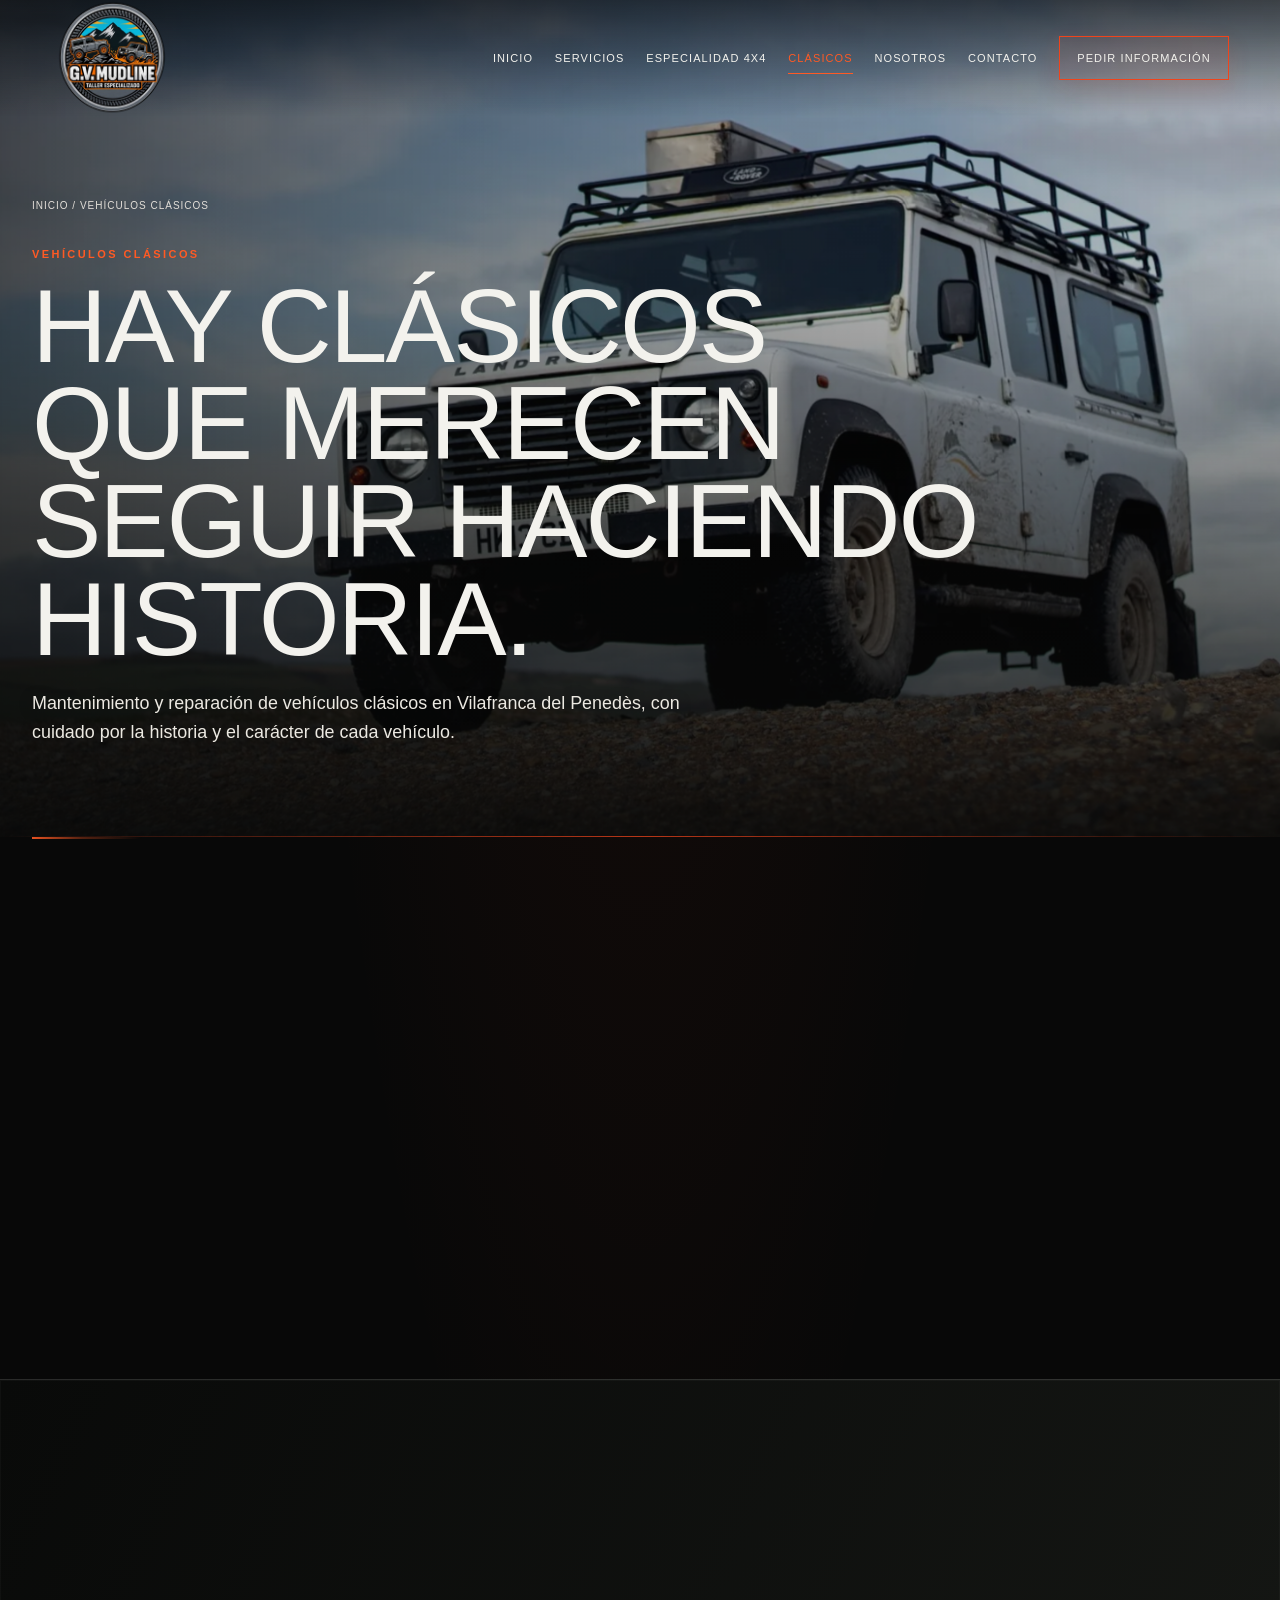
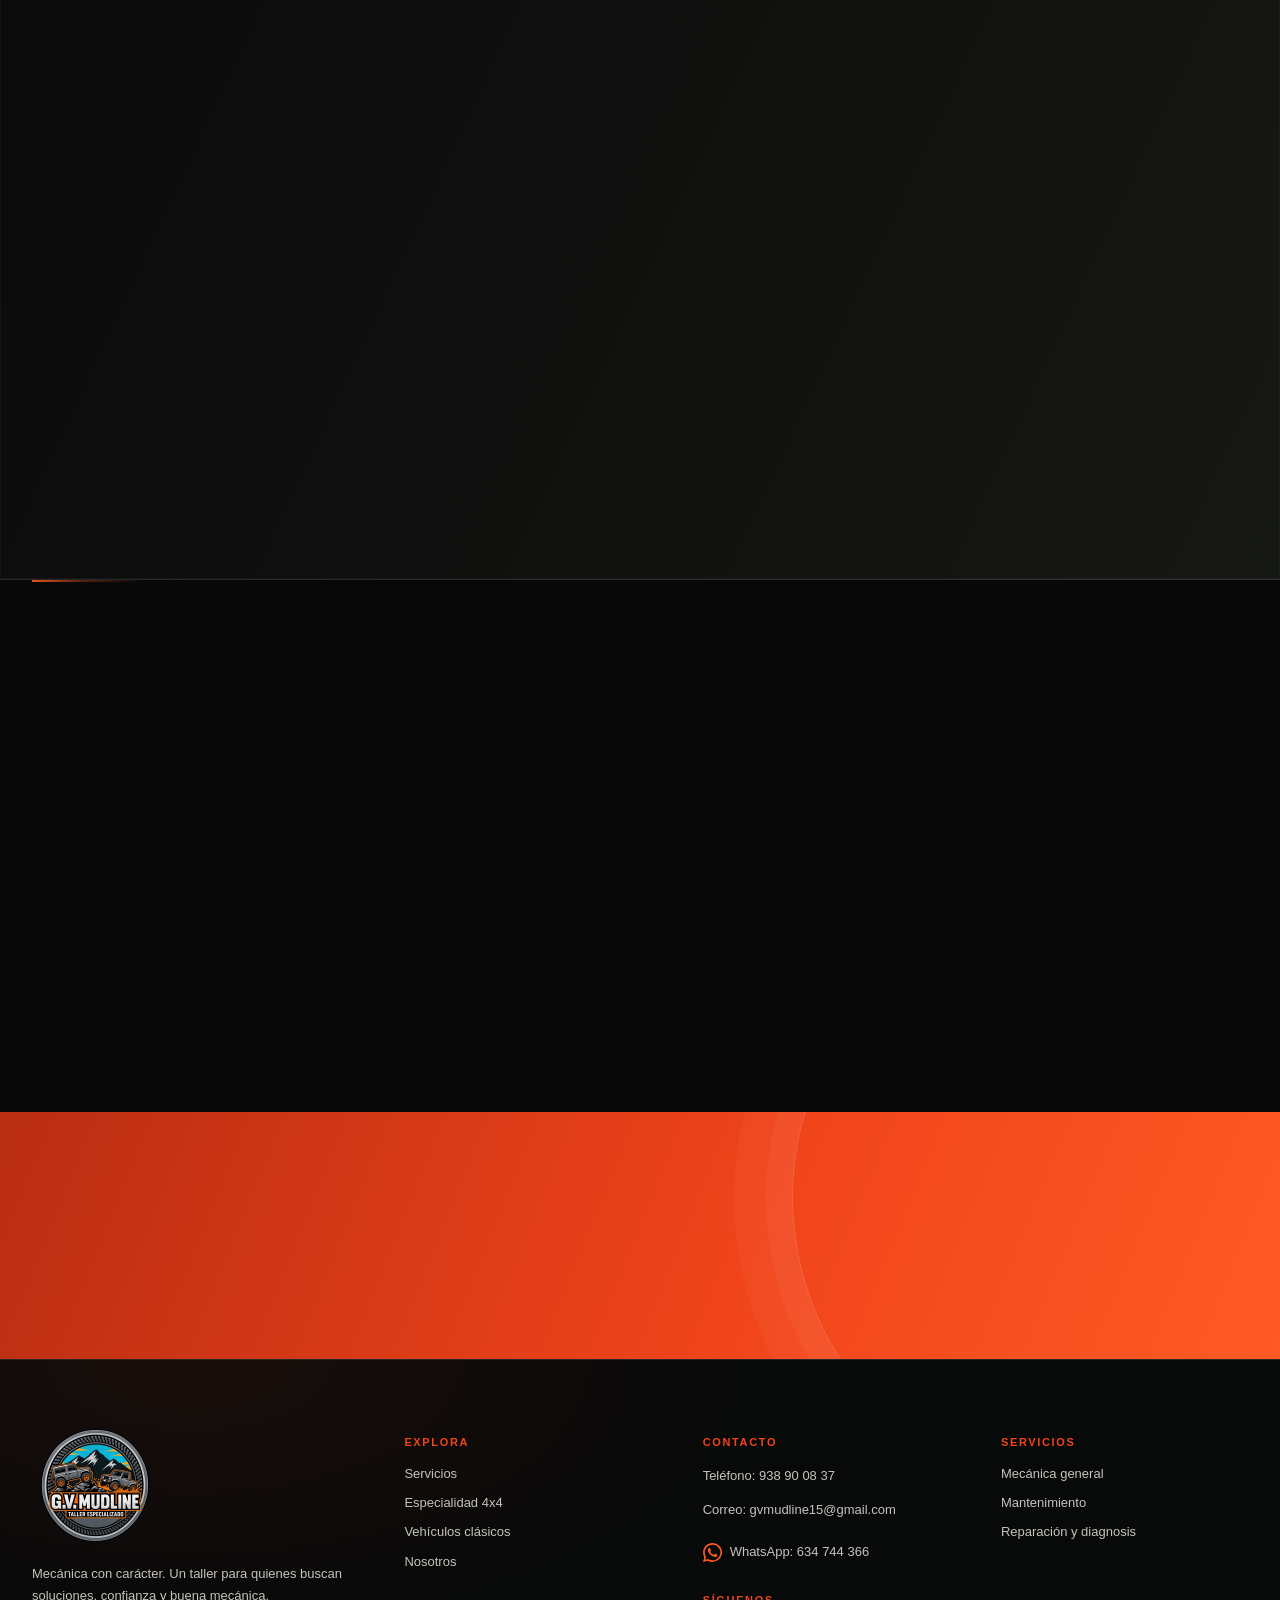
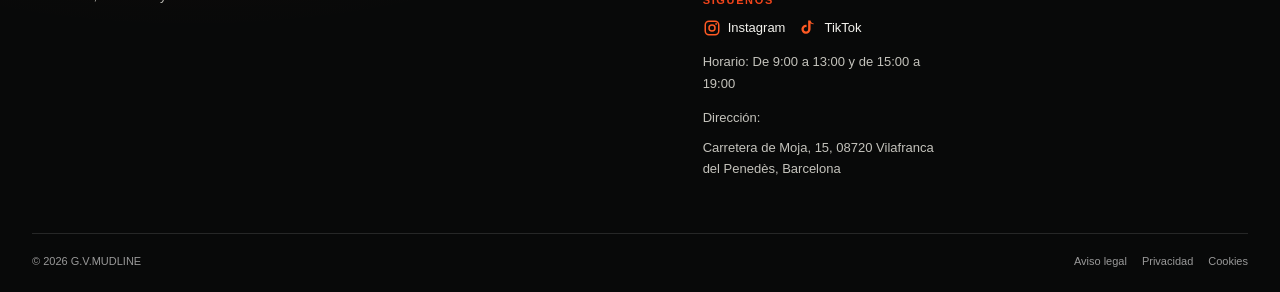
<file: clasicos.html>
<!doctype html><html lang="es"><head><meta charset="utf-8"><meta name="viewport" content="width=device-width,initial-scale=1"><meta name="description" content="Mantenimiento, reparación y recuperación de vehículos clásicos en Vilafranca del Penedès, con atención a la historia y particularidades de cada vehículo."><meta name="theme-color" content="#080909"><meta property="og:type" content="website"><meta property="og:locale" content="es_ES"><meta property="og:title" content="Mecánica de coches clásicos en Vilafranca | G.V.MUDLINE"><meta property="og:description" content="Mantenimiento, reparación y recuperación de vehículos clásicos en Vilafranca del Penedès, con atención a la historia y particularidades de cada vehículo."><link rel="icon" href="assets/favicon/favicon.svg" type="image/svg+xml"><link rel="stylesheet" href="css/styles.css"><link rel="stylesheet" href="css/premium.css"><title>Mecánica de coches clásicos en Vilafranca | G.V.MUDLINE</title><link rel="preload" as="image" href="assets/img/4x4-defender-loma.webp" fetchpriority="high"><link rel="canonical" href="https://gv.mudline.com/clasicos.html"><meta property="og:url" content="https://gv.mudline.com/clasicos.html"><meta property="og:image" content="https://gv.mudline.com/assets/img/logo-gvmudline.webp"><meta property="og:image:alt" content="Logotipo G.V.MUDLINE, taller especializado en 4x4"><meta name="twitter:card" content="summary_large_image"><meta name="twitter:title" content="Mecánica de coches clásicos en Vilafranca | G.V.MUDLINE"><meta name="twitter:description" content="Mantenimiento, reparación y recuperación de vehículos clásicos en Vilafranca del Penedès, con atención a la historia y particularidades de cada vehículo."><meta name="twitter:image" content="https://gv.mudline.com/assets/img/logo-gvmudline.webp"></head><body id="top"><a class="skip" href="#contenido">Saltar al contenido</a><header class="site-header"><div class="nav-wrap"><a class="brand" href="index.html" aria-label="G.V.MUDLINE, inicio"><img src="assets/img/logo-gvmudline.webp" alt="Emblema G.V.MUDLINE 4x4" width="512" height="512" decoding="async"></a><button class="menu-toggle" aria-expanded="false" aria-controls="site-nav" aria-label="Abrir menú"><span></span><span></span></button><nav class="nav-links" id="site-nav" aria-label="Navegación principal"><a href="index.html">Inicio</a><a href="servicios.html">Servicios</a><a href="4x4.html">Especialidad 4x4</a><a href="clasicos.html">Clásicos</a><a href="nosotros.html">Nosotros</a><a href="contacto.html">Contacto</a><a class="nav-cta" href="contacto.html">Pedir información</a></nav></div></header><main id="contenido"><section class="page-hero banner-classics"><div class="wrap"><p class="crumb"><a href="index.html">Inicio</a> / Vehículos clásicos</p><p class="eyebrow">Vehículos clásicos</p><h1>Hay clásicos que merecen seguir haciendo historia.</h1><p class="summary">Mantenimiento y reparación de vehículos clásicos en Vilafranca del Penedès, con cuidado por la historia y el carácter de cada vehículo.</p></div></section><section class="section"><div class="wrap intro-grid"><div><p class="eyebrow">G.V.MUDLINE</p><h2>Una mecánica pensada para el carácter del vehículo.</h2></div><div><p>Mantenimiento, reparación y recuperación con cuidado por la historia y el carácter del vehículo.</p><p>El trabajo se plantea según necesidades concretas; no se presuponen marcas, capacidades, homologaciones ni resultados.</p></div></div></section><section class="split-feature"><div class="feature-image"><img src="assets/img/4x4-defender.webp" alt="Land Rover Defender clásico 4x4 en un bosque." loading="lazy" width="1186" height="1600" decoding="async"></div><div class="feature-copy"><p class="eyebrow">Vehículos clásicos</p><h2>Conocer el vehículo cambia la forma de trabajar.</h2><p>Cuéntanos qué vehículo tienes, qué uso le das y qué necesitas.</p><a class="btn secondary" href="contacto.html">Explicar mi proyecto</a></div></section><section class="section"><div class="wrap pillars"><article class="pillar"><span>01 / VEHÍCULOS CLÁSICOS</span><h3>Mantenimiento de clásicos</h3><p>Se adapta al estado y particularidades de cada vehículo.</p></article><article class="pillar"><span>02 / VEHÍCULOS CLÁSICOS</span><h3>Reparación y diagnosis</h3><p>Buscamos entender el origen y valorar cómo abordarlo teniendo en cuenta el clásico.</p></article><article class="pillar"><span>03 / VEHÍCULOS CLÁSICOS</span><h3>Restauración y recuperación</h3><p>Cada proyecto requiere una valoración propia, con alcance y prioridades conversadas.</p></article></div></section><section class="cta-band"><div class="wrap cta-inner"><div><h2>Hablemos de tu vehículo.</h2><p>Cuéntanos la consulta o proyecto.</p></div><a class="btn" href="contacto.html">Contactar con el taller</a></div></section></main><footer class="site-footer"><div class="wrap"><div class="footer-grid"><div class="footer-brand"><a href="index.html"><img src="assets/img/logo-gvmudline.webp" alt="G.V.MUDLINE" width="512" height="512" decoding="async"></a><p>Mecánica con carácter. Un taller para quienes buscan soluciones, confianza y buena mecánica.</p></div><div class="footer-col"><h3>Explora</h3><a href="servicios.html">Servicios</a><a href="4x4.html">Especialidad 4x4</a><a href="clasicos.html">Vehículos clásicos</a><a href="nosotros.html">Nosotros</a></div><div class="footer-col"><h3>Contacto</h3><p><a href="tel:+34938900837">Teléfono: 938 90 08 37</a></p><p><a href="mailto:gvmudline15@gmail.com">Correo: gvmudline15@gmail.com</a></p><p><a class="whatsapp-link" href="https://wa.me/34634744366" target="_blank" rel="noopener noreferrer" aria-label="Escribir por WhatsApp al 634 744 366"><svg class="whatsapp-icon" viewBox="0 0 24 24" aria-hidden="true" focusable="false"><path d="M20.52 3.48A11.82 11.82 0 0 0 12.08 0C5.48 0 .11 5.37.11 11.97c0 2.11.55 4.17 1.6 5.98L0 24l6.2-1.63a11.9 11.9 0 0 0 5.88 1.5h.01c6.6 0 11.97-5.37 11.97-11.97 0-3.2-1.25-6.2-3.54-8.42ZM12.09 21.84a9.9 9.9 0 0 1-5.05-1.38l-.36-.21-3.68.97.98-3.59-.23-.37a9.84 9.84 0 0 1-1.52-5.29c0-5.44 4.43-9.87 9.88-9.87a9.8 9.8 0 0 1 6.98 2.9 9.8 9.8 0 0 1 2.89 6.98c0 5.45-4.43 9.88-9.89 9.88Zm5.42-7.4c-.3-.15-1.76-.87-2.03-.97-.27-.1-.47-.15-.67.15-.2.3-.77.97-.94 1.17-.17.2-.35.22-.65.07-.3-.15-1.26-.47-2.4-1.49-.89-.79-1.49-1.77-1.67-2.07-.17-.3-.02-.46.13-.61.14-.13.3-.35.45-.52.15-.18.2-.3.3-.5.1-.2.05-.37-.02-.52-.08-.15-.67-1.62-.92-2.22-.24-.58-.49-.5-.67-.51h-.57c-.2 0-.52.07-.79.37-.27.3-1.04 1.02-1.04 2.49s1.07 2.89 1.22 3.09c.15.2 2.1 3.2 5.09 4.49.71.3 1.27.49 1.7.62.71.23 1.36.2 1.87.12.57-.08 1.76-.72 2.01-1.42.25-.7.25-1.3.17-1.42-.08-.13-.27-.2-.57-.35Z"/></svg>WhatsApp: 634 744 366</a></p><div class="footer-socials"><h3>Síguenos</h3><div class="social-links"><a href="https://www.instagram.com/g.v.mudline?xtok=amJmcXAzcGJpbmsx" target="_blank" rel="noopener noreferrer" aria-label="Instagram de G.V.MUDLINE"><svg viewBox="0 0 24 24" aria-hidden="true" focusable="false"><rect x="3" y="3" width="18" height="18" rx="5" fill="none" stroke="currentColor" stroke-width="2"/><circle cx="12" cy="12" r="4" fill="none" stroke="currentColor" stroke-width="2"/><circle cx="17.5" cy="6.5" r="1.2"/></svg><span>Instagram</span></a><a href="https://www.tiktok.com/@g.v.mudline?_r=1&amp;_t=ZN-9APXouCENxW" target="_blank" rel="noopener noreferrer" aria-label="TikTok de G.V.MUDLINE"><svg viewBox="0 0 24 24" aria-hidden="true" focusable="false"><path d="M19.6 7.1a6.7 6.7 0 0 1-4.2-1.5v8.1a6.1 6.1 0 1 1-5.3-6.1v3.3a2.9 2.9 0 1 0 2.1 2.8V2h3.2c.2 2.1 1.8 3.8 4.2 4.1v1Z"/></svg><span>TikTok</span></a></div></div><p>Horario: De 9:00 a 13:00 y de 15:00 a 19:00</p><p>Dirección: <a href="https://www.google.com/maps/search/?api=1&amp;query=Carretera+de+Moja%2C+15%2C+08720+Vilafranca+del+Pened%C3%A8s%2C+Barcelona" target="_blank" rel="noopener">Carretera de Moja, 15, 08720 Vilafranca del Penedès, Barcelona</a></p></div><div class="footer-col"><h3>Servicios</h3><a href="servicios.html#mecanica">Mecánica general</a><a href="servicios.html#mantenimiento">Mantenimiento</a><a href="servicios.html#diagnosis">Reparación y diagnosis</a></div></div><div class="footer-bottom"><span>© 2026 G.V.MUDLINE</span><div class="footer-legal"><a href="aviso-legal.html">Aviso legal</a><a href="privacidad.html">Privacidad</a><a href="cookies.html">Cookies</a></div></div></div></footer><a class="back-top" href="#top" aria-label="Volver arriba">↑</a><script src="js/main.js" defer></script></body></html>
</file>
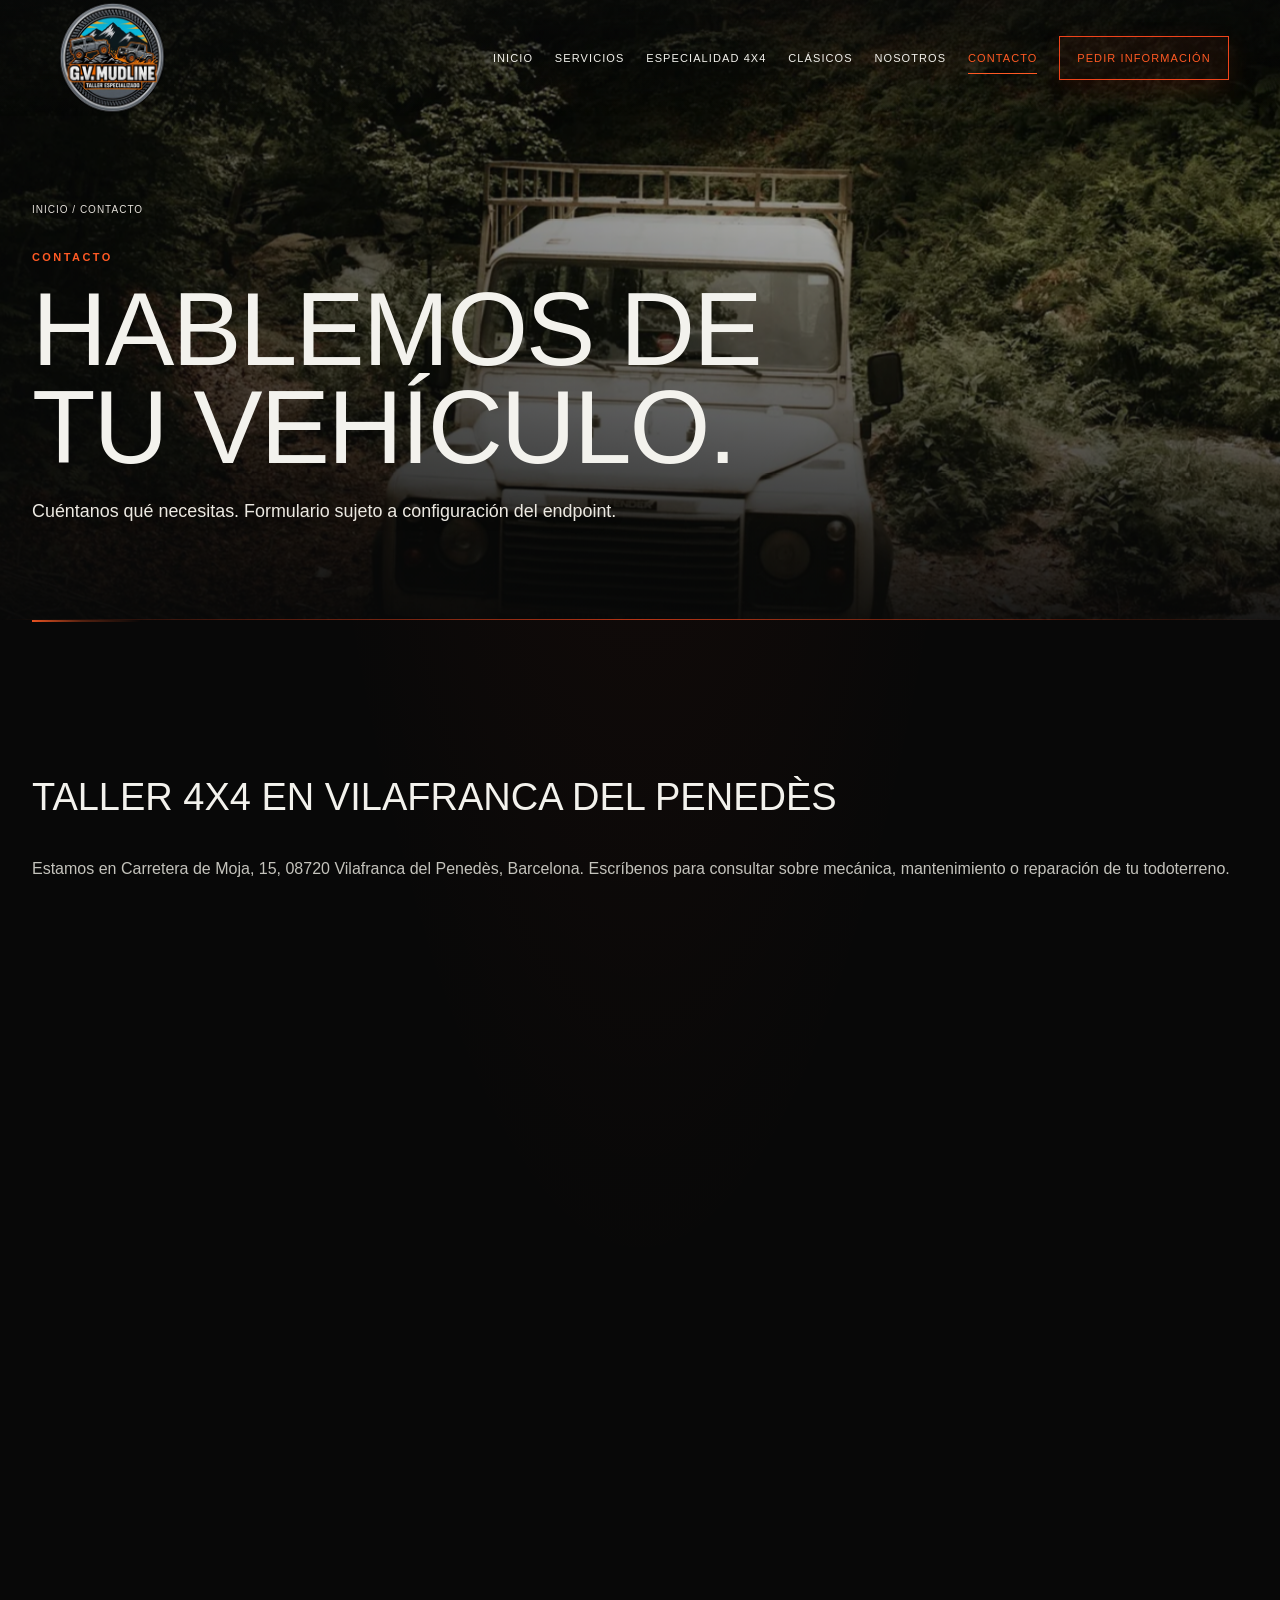
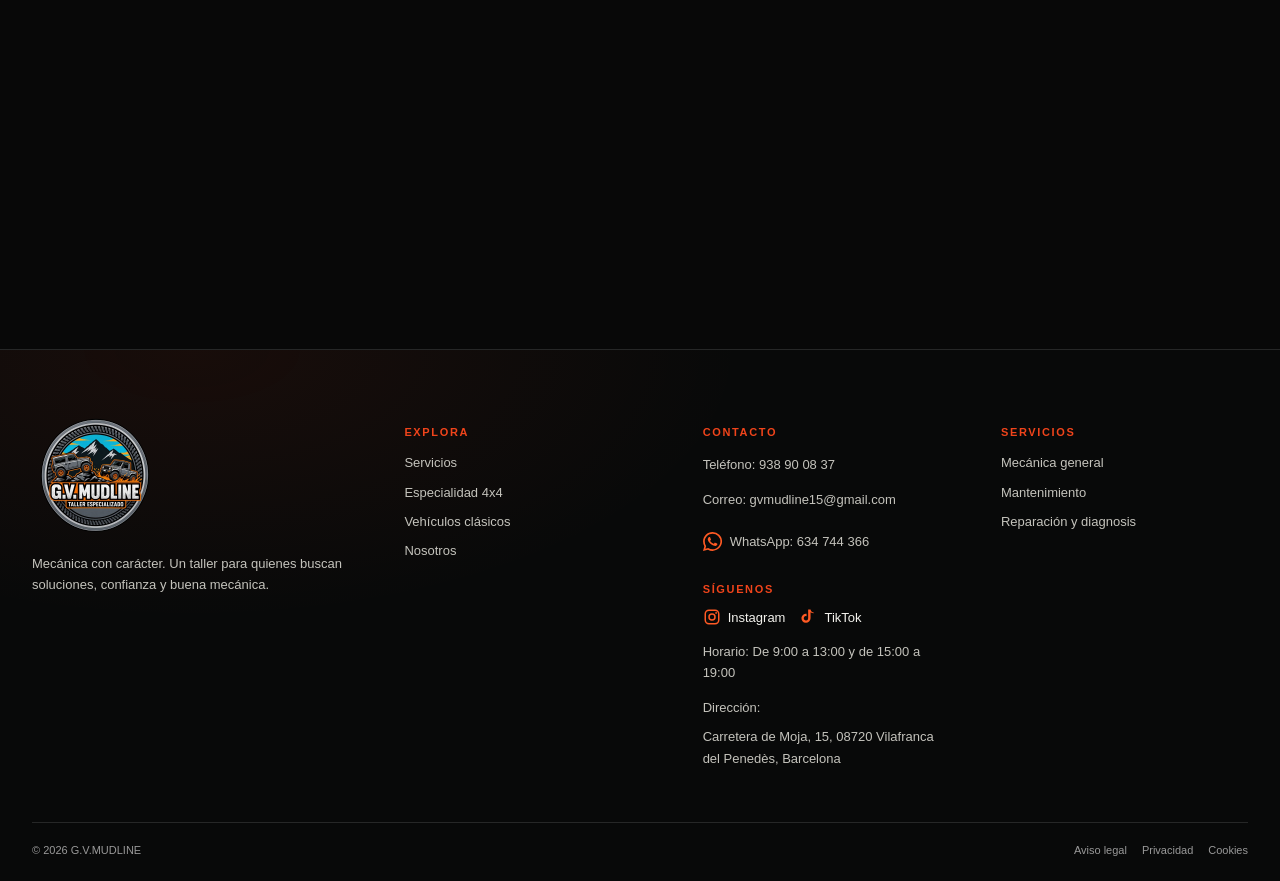
<file: contacto.html>
<!doctype html><html lang="es"><head><meta charset="utf-8"><meta name="viewport" content="width=device-width,initial-scale=1"><meta name="description" content="Encuentra G.V.MUDLINE en Carretera de Moja, 15, 08720 Vilafranca del Penedès, Barcelona. Consulta al taller sobre mecánica 4x4 y vehículos clásicos."><meta name="theme-color" content="#080909"><meta property="og:type" content="website"><meta property="og:locale" content="es_ES"><meta property="og:title" content="Contacto y ubicación del taller 4x4 | G.V.MUDLINE"><meta property="og:description" content="Encuentra G.V.MUDLINE en Carretera de Moja, 15, 08720 Vilafranca del Penedès, Barcelona. Consulta al taller sobre mecánica 4x4 y vehículos clásicos."><link rel="icon" href="assets/favicon/favicon.svg" type="image/svg+xml"><link rel="stylesheet" href="css/styles.css"><link rel="stylesheet" href="css/premium.css"><title>Contacto y ubicación del taller 4x4 | G.V.MUDLINE</title><link rel="preload" as="image" href="assets/img/4x4-defender.webp" fetchpriority="high"><link rel="canonical" href="https://gv.mudline.com/contacto.html"><meta property="og:url" content="https://gv.mudline.com/contacto.html"><meta property="og:image" content="https://gv.mudline.com/assets/img/logo-gvmudline.webp"><meta property="og:image:alt" content="Logotipo G.V.MUDLINE, taller especializado en 4x4"><meta name="twitter:card" content="summary_large_image"><meta name="twitter:title" content="Contacto y ubicación del taller 4x4 | G.V.MUDLINE"><meta name="twitter:description" content="Encuentra G.V.MUDLINE en Carretera de Moja, 15, 08720 Vilafranca del Penedès, Barcelona. Consulta al taller sobre mecánica 4x4 y vehículos clásicos."><meta name="twitter:image" content="https://gv.mudline.com/assets/img/logo-gvmudline.webp"></head><body id="top"><a class="skip" href="#contenido">Saltar al contenido</a><header class="site-header"><div class="nav-wrap"><a class="brand" href="index.html" aria-label="G.V.MUDLINE, inicio"><img src="assets/img/logo-gvmudline.webp" alt="Emblema G.V.MUDLINE 4x4" width="512" height="512" decoding="async"></a><button class="menu-toggle" aria-expanded="false" aria-controls="site-nav" aria-label="Abrir menú"><span></span><span></span></button><nav class="nav-links" id="site-nav" aria-label="Navegación principal"><a href="index.html">Inicio</a><a href="servicios.html">Servicios</a><a href="4x4.html">Especialidad 4x4</a><a href="clasicos.html">Clásicos</a><a href="nosotros.html">Nosotros</a><a href="contacto.html">Contacto</a><a class="nav-cta" href="contacto.html">Pedir información</a></nav></div></header><main id="contenido"><section class="page-hero banner-contact"><div class="wrap"><p class="crumb"><a href="index.html">Inicio</a> / Contacto</p><p class="eyebrow">Contacto</p><h1>Hablemos de tu vehículo.</h1><p class="summary">Cuéntanos qué necesitas. Formulario sujeto a configuración del endpoint.</p></div></section><section class="section"><div class="wrap"><p class="lead">Taller 4x4 en Vilafranca del Penedès</p><p>Estamos en Carretera de Moja, 15, 08720 Vilafranca del Penedès, Barcelona. Escríbenos para consultar sobre mecánica, mantenimiento o reparación de tu todoterreno.</p></div><div class="wrap contact-layout"><aside class="contact-info"><p class="eyebrow">Contacto</p><h2>Cuéntanos qué necesita tu vehículo.</h2><p>Descríbenos la consulta y, si puedes, añade los datos del vehículo.</p><dl><dt>Teléfono</dt><dd><a href="tel:+34938900837">938 90 08 37</a></dd><dt>Correo electrónico</dt><dd><a href="mailto:gvmudline15@gmail.com">gvmudline15@gmail.com</a></dd><dt>WhatsApp</dt><dd><a class="whatsapp-link" href="https://wa.me/34634744366" target="_blank" rel="noopener noreferrer" aria-label="Escribir por WhatsApp al 634 744 366"><svg class="whatsapp-icon" viewBox="0 0 24 24" aria-hidden="true" focusable="false"><path d="M20.52 3.48A11.82 11.82 0 0 0 12.08 0C5.48 0 .11 5.37.11 11.97c0 2.11.55 4.17 1.6 5.98L0 24l6.2-1.63a11.9 11.9 0 0 0 5.88 1.5h.01c6.6 0 11.97-5.37 11.97-11.97 0-3.2-1.25-6.2-3.54-8.42ZM12.09 21.84a9.9 9.9 0 0 1-5.05-1.38l-.36-.21-3.68.97.98-3.59-.23-.37a9.84 9.84 0 0 1-1.52-5.29c0-5.44 4.43-9.87 9.88-9.87a9.8 9.8 0 0 1 6.98 2.9 9.8 9.8 0 0 1 2.89 6.98c0 5.45-4.43 9.88-9.89 9.88Zm5.42-7.4c-.3-.15-1.76-.87-2.03-.97-.27-.1-.47-.15-.67.15-.2.3-.77.97-.94 1.17-.17.2-.35.22-.65.07-.3-.15-1.26-.47-2.4-1.49-.89-.79-1.49-1.77-1.67-2.07-.17-.3-.02-.46.13-.61.14-.13.3-.35.45-.52.15-.18.2-.3.3-.5.1-.2.05-.37-.02-.52-.08-.15-.67-1.62-.92-2.22-.24-.58-.49-.5-.67-.51h-.57c-.2 0-.52.07-.79.37-.27.3-1.04 1.02-1.04 2.49s1.07 2.89 1.22 3.09c.15.2 2.1 3.2 5.09 4.49.71.3 1.27.49 1.7.62.71.23 1.36.2 1.87.12.57-.08 1.76-.72 2.01-1.42.25-.7.25-1.3.17-1.42-.08-.13-.27-.2-.57-.35Z"/></svg>634 744 366</a></dd><dt>Dirección</dt><dd>Carretera de Moja, 15<br>08720 Vilafranca del Penedès, Barcelona</dd><dd><a class="text-link" href="https://www.google.com/maps/search/?api=1&amp;query=Carretera+de+Moja%2C+15%2C+08720+Vilafranca+del+Pened%C3%A8s%2C+Barcelona" target="_blank" rel="noopener">Cómo llegar</a></dd><dt>Horario</dt><dd>De 9:00 a 13:00 y de 15:00 a 19:00</dd></dl></aside><div><h2 class="form-heading">Enviar una consulta</h2><form id="contact-form" novalidate><div class="form-grid"><div class="field"><label for="name">Nombre y apellidos *</label><input id="name" name="nombre" autocomplete="name" maxlength="120" required></div><div class="field"><label for="email">Correo electrónico *</label><input id="email" name="email" type="email" autocomplete="email" maxlength="254" required></div><div class="field"><label for="phone">Teléfono (opcional)</label><input id="phone" name="telefono" type="tel" maxlength="40"></div><div class="field"><label for="type">Tipo de consulta *</label><select id="type" name="tipo_consulta" required><option value="">Selecciona una opción</option><option>Mecánica general</option><option>Mantenimiento o revisión</option><option>Avería o diagnosis</option><option>Vehículo 4x4</option><option>Vehículo clásico</option><option>Modificación o preparación</option><option>Otro</option></select></div><div class="field full"><label for="vehicle">Vehículo: marca, modelo y año (opcional)</label><input id="vehicle" name="vehiculo" maxlength="180"></div><div class="field full"><label for="subject">Asunto *</label><input id="subject" name="asunto" maxlength="160" required></div><div class="field full"><label for="message">Mensaje *</label><textarea id="message" name="mensaje" minlength="10" maxlength="5000" required></textarea></div><div class="hp" aria-hidden="true"><label for="website">Deja vacío</label><input id="website" name="_gotcha" tabindex="-1" autocomplete="off"></div><div class="field full"><label class="check"><input type="checkbox" name="privacidad_leida" required><span>He leído la información y la <a href="privacidad.html">política de privacidad</a>. *</span></label></div><div class="field full"><button class="btn" type="submit">Enviar consulta</button><p class="form-status" role="status" aria-live="polite" aria-atomic="true"></p></div></div></form></div></div></section></main><footer class="site-footer"><div class="wrap"><div class="footer-grid"><div class="footer-brand"><a href="index.html"><img src="assets/img/logo-gvmudline.webp" alt="G.V.MUDLINE" width="512" height="512" decoding="async"></a><p>Mecánica con carácter. Un taller para quienes buscan soluciones, confianza y buena mecánica.</p></div><div class="footer-col"><h3>Explora</h3><a href="servicios.html">Servicios</a><a href="4x4.html">Especialidad 4x4</a><a href="clasicos.html">Vehículos clásicos</a><a href="nosotros.html">Nosotros</a></div><div class="footer-col"><h3>Contacto</h3><p><a href="tel:+34938900837">Teléfono: 938 90 08 37</a></p><p><a href="mailto:gvmudline15@gmail.com">Correo: gvmudline15@gmail.com</a></p><p><a class="whatsapp-link" href="https://wa.me/34634744366" target="_blank" rel="noopener noreferrer" aria-label="Escribir por WhatsApp al 634 744 366"><svg class="whatsapp-icon" viewBox="0 0 24 24" aria-hidden="true" focusable="false"><path d="M20.52 3.48A11.82 11.82 0 0 0 12.08 0C5.48 0 .11 5.37.11 11.97c0 2.11.55 4.17 1.6 5.98L0 24l6.2-1.63a11.9 11.9 0 0 0 5.88 1.5h.01c6.6 0 11.97-5.37 11.97-11.97 0-3.2-1.25-6.2-3.54-8.42ZM12.09 21.84a9.9 9.9 0 0 1-5.05-1.38l-.36-.21-3.68.97.98-3.59-.23-.37a9.84 9.84 0 0 1-1.52-5.29c0-5.44 4.43-9.87 9.88-9.87a9.8 9.8 0 0 1 6.98 2.9 9.8 9.8 0 0 1 2.89 6.98c0 5.45-4.43 9.88-9.89 9.88Zm5.42-7.4c-.3-.15-1.76-.87-2.03-.97-.27-.1-.47-.15-.67.15-.2.3-.77.97-.94 1.17-.17.2-.35.22-.65.07-.3-.15-1.26-.47-2.4-1.49-.89-.79-1.49-1.77-1.67-2.07-.17-.3-.02-.46.13-.61.14-.13.3-.35.45-.52.15-.18.2-.3.3-.5.1-.2.05-.37-.02-.52-.08-.15-.67-1.62-.92-2.22-.24-.58-.49-.5-.67-.51h-.57c-.2 0-.52.07-.79.37-.27.3-1.04 1.02-1.04 2.49s1.07 2.89 1.22 3.09c.15.2 2.1 3.2 5.09 4.49.71.3 1.27.49 1.7.62.71.23 1.36.2 1.87.12.57-.08 1.76-.72 2.01-1.42.25-.7.25-1.3.17-1.42-.08-.13-.27-.2-.57-.35Z"/></svg>WhatsApp: 634 744 366</a></p><div class="footer-socials"><h3>Síguenos</h3><div class="social-links"><a href="https://www.instagram.com/g.v.mudline?xtok=amJmcXAzcGJpbmsx" target="_blank" rel="noopener noreferrer" aria-label="Instagram de G.V.MUDLINE"><svg viewBox="0 0 24 24" aria-hidden="true" focusable="false"><rect x="3" y="3" width="18" height="18" rx="5" fill="none" stroke="currentColor" stroke-width="2"/><circle cx="12" cy="12" r="4" fill="none" stroke="currentColor" stroke-width="2"/><circle cx="17.5" cy="6.5" r="1.2"/></svg><span>Instagram</span></a><a href="https://www.tiktok.com/@g.v.mudline?_r=1&amp;_t=ZN-9APXouCENxW" target="_blank" rel="noopener noreferrer" aria-label="TikTok de G.V.MUDLINE"><svg viewBox="0 0 24 24" aria-hidden="true" focusable="false"><path d="M19.6 7.1a6.7 6.7 0 0 1-4.2-1.5v8.1a6.1 6.1 0 1 1-5.3-6.1v3.3a2.9 2.9 0 1 0 2.1 2.8V2h3.2c.2 2.1 1.8 3.8 4.2 4.1v1Z"/></svg><span>TikTok</span></a></div></div><p>Horario: De 9:00 a 13:00 y de 15:00 a 19:00</p><p>Dirección: <a href="https://www.google.com/maps/search/?api=1&amp;query=Carretera+de+Moja%2C+15%2C+08720+Vilafranca+del+Pened%C3%A8s%2C+Barcelona" target="_blank" rel="noopener">Carretera de Moja, 15, 08720 Vilafranca del Penedès, Barcelona</a></p></div><div class="footer-col"><h3>Servicios</h3><a href="servicios.html#mecanica">Mecánica general</a><a href="servicios.html#mantenimiento">Mantenimiento</a><a href="servicios.html#diagnosis">Reparación y diagnosis</a></div></div><div class="footer-bottom"><span>© 2026 G.V.MUDLINE</span><div class="footer-legal"><a href="aviso-legal.html">Aviso legal</a><a href="privacidad.html">Privacidad</a><a href="cookies.html">Cookies</a></div></div></div></footer><a class="back-top" href="#top" aria-label="Volver arriba">↑</a><script src="js/main.js" defer></script><script src="js/contact.js" defer></script></body></html>
</file>
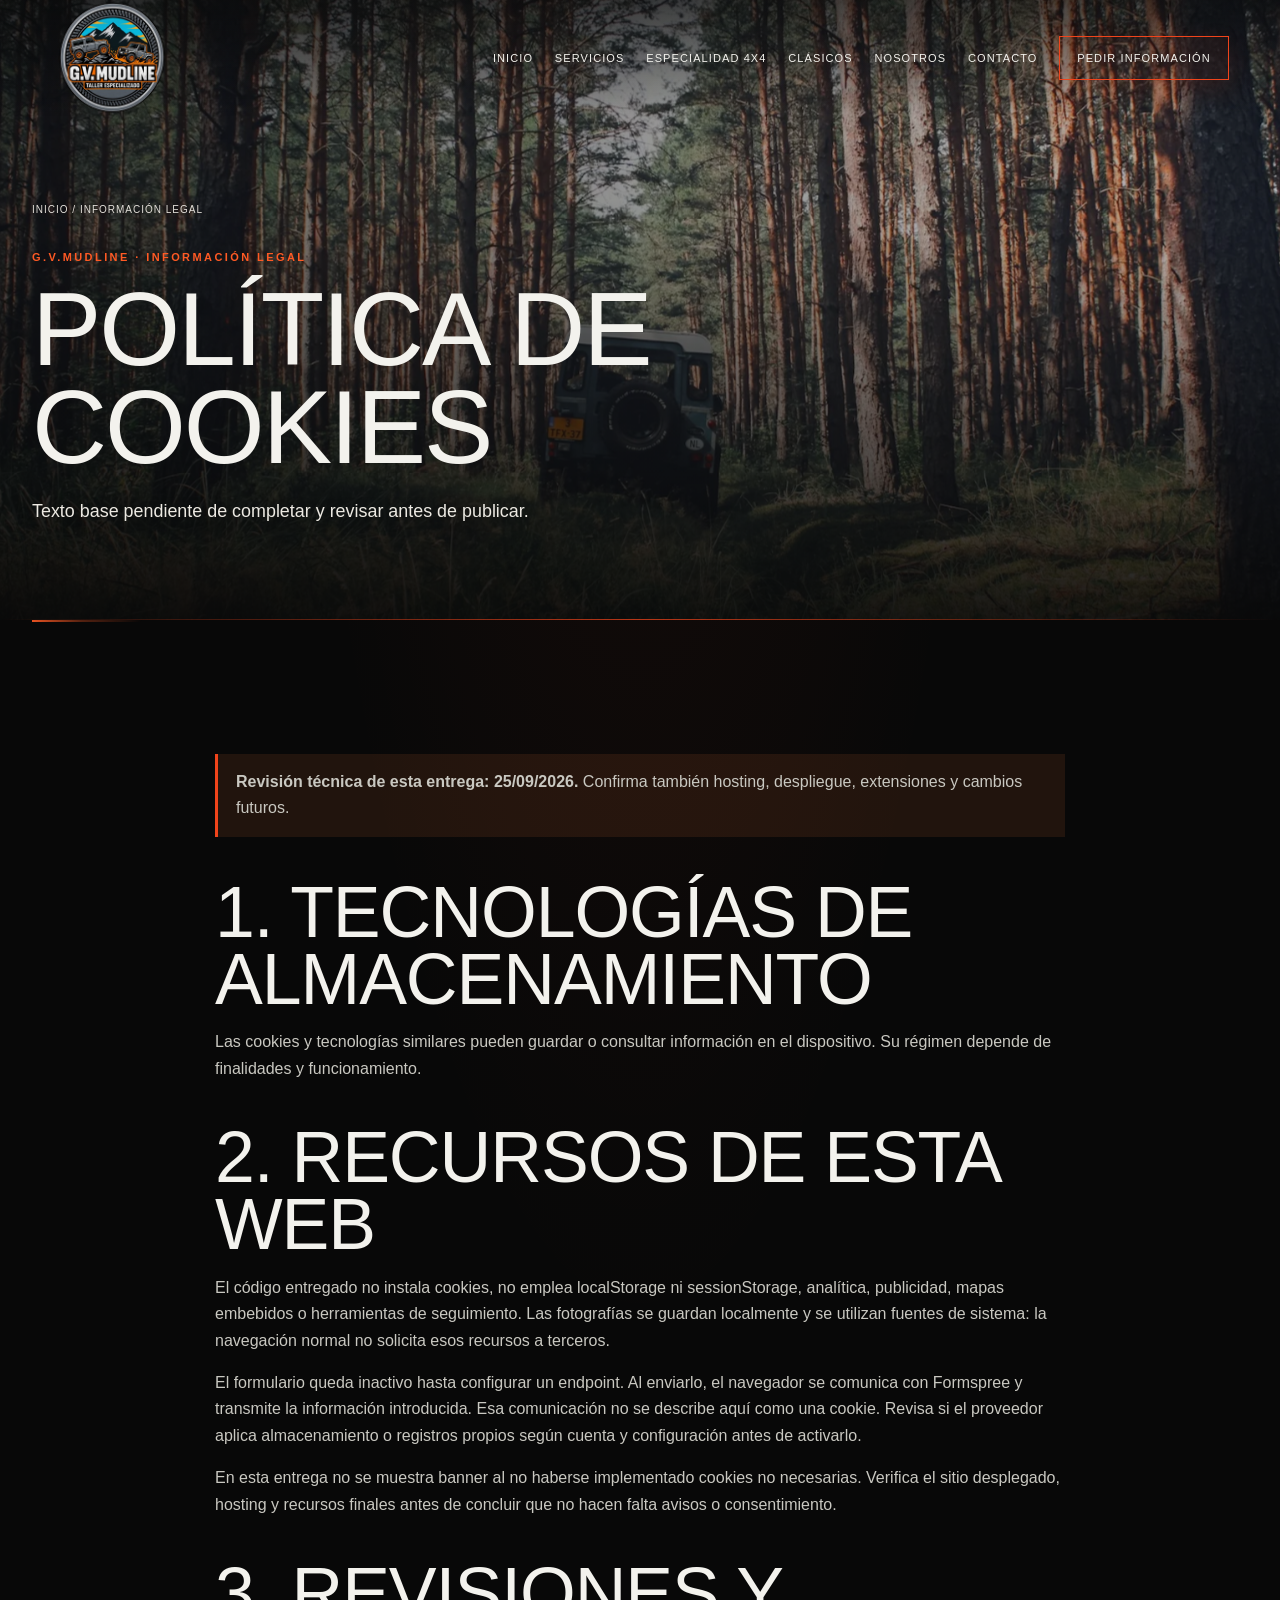
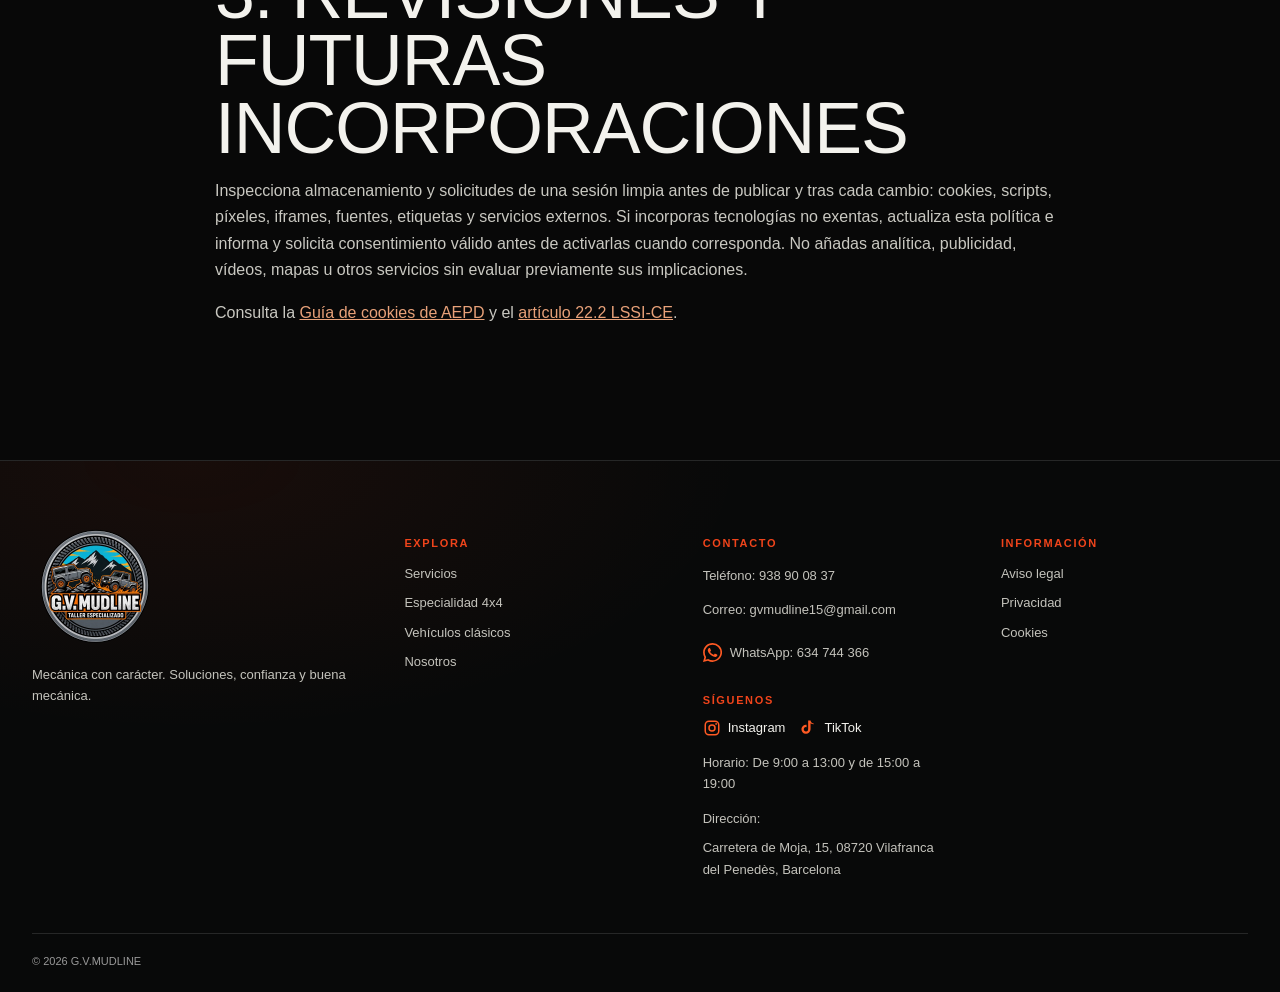
<file: cookies.html>
<!doctype html><html lang="es"><head><meta charset="utf-8"><meta name="viewport" content="width=device-width,initial-scale=1"><meta name="description" content="Tecnologías de almacenamiento y seguimiento presentes en la web de G.V.MUDLINE."><meta name="theme-color" content="#080909"><meta property="og:type" content="website"><meta property="og:locale" content="es_ES"><meta property="og:title" content="Política de cookies | G.V.MUDLINE"><meta property="og:description" content="Tecnologías de almacenamiento y seguimiento presentes en la web de G.V.MUDLINE."><link rel="icon" href="assets/favicon/favicon.svg" type="image/svg+xml"><link rel="stylesheet" href="css/styles.css"><link rel="stylesheet" href="css/premium.css"><title>Política de cookies | G.V.MUDLINE</title><link rel="preload" as="image" href="assets/img/4x4-bosque.webp" fetchpriority="high"><link rel="canonical" href="https://gv.mudline.com/cookies.html"><meta property="og:url" content="https://gv.mudline.com/cookies.html"><meta property="og:image" content="https://gv.mudline.com/assets/img/logo-gvmudline.webp"><meta property="og:image:alt" content="Logotipo G.V.MUDLINE, taller especializado en 4x4"><meta name="twitter:card" content="summary_large_image"><meta name="twitter:title" content="Política de cookies | G.V.MUDLINE"><meta name="twitter:description" content="Tecnologías de almacenamiento y seguimiento presentes en la web de G.V.MUDLINE."><meta name="twitter:image" content="https://gv.mudline.com/assets/img/logo-gvmudline.webp"></head><body id="top"><a class="skip" href="#contenido">Saltar al contenido</a><header class="site-header"><div class="nav-wrap"><a class="brand" href="index.html"><img src="assets/img/logo-gvmudline.webp" alt="Emblema G.V.MUDLINE 4x4" width="512" height="512" decoding="async"></a><button class="menu-toggle" aria-expanded="false" aria-controls="site-nav" aria-label="Abrir menú"><span></span><span></span></button><nav class="nav-links" id="site-nav" aria-label="Navegación principal"><a href="index.html">Inicio</a><a href="servicios.html">Servicios</a><a href="4x4.html">Especialidad 4x4</a><a href="clasicos.html">Clásicos</a><a href="nosotros.html">Nosotros</a><a href="contacto.html">Contacto</a><a class="nav-cta" href="contacto.html">Pedir información</a></nav></div></header><main id="contenido"><section class="page-hero banner-cookies"><div class="wrap"><p class="crumb"><a href="index.html">Inicio</a> / Información legal</p><p class="eyebrow">G.V.MUDLINE · Información legal</p><h1>Política de cookies</h1><p class="summary">Texto base pendiente de completar y revisar antes de publicar.</p></div></section><section class="section"><article class="wrap prose"><p class="legal-placeholder"><b>Revisión técnica de esta entrega: 25/09/2026.</b> Confirma también hosting, despliegue, extensiones y cambios futuros.</p><h2>1. Tecnologías de almacenamiento</h2><p>Las cookies y tecnologías similares pueden guardar o consultar información en el dispositivo. Su régimen depende de finalidades y funcionamiento.</p><h2>2. Recursos de esta web</h2><p>El código entregado no instala cookies, no emplea localStorage ni sessionStorage, analítica, publicidad, mapas embebidos o herramientas de seguimiento. Las fotografías se guardan localmente y se utilizan fuentes de sistema: la navegación normal no solicita esos recursos a terceros.</p><p>El formulario queda inactivo hasta configurar un endpoint. Al enviarlo, el navegador se comunica con Formspree y transmite la información introducida. Esa comunicación no se describe aquí como una cookie. Revisa si el proveedor aplica almacenamiento o registros propios según cuenta y configuración antes de activarlo.</p><p>En esta entrega no se muestra banner al no haberse implementado cookies no necesarias. Verifica el sitio desplegado, hosting y recursos finales antes de concluir que no hacen falta avisos o consentimiento.</p><h2>3. Revisiones y futuras incorporaciones</h2><p>Inspecciona almacenamiento y solicitudes de una sesión limpia antes de publicar y tras cada cambio: cookies, scripts, píxeles, iframes, fuentes, etiquetas y servicios externos. Si incorporas tecnologías no exentas, actualiza esta política e informa y solicita consentimiento válido antes de activarlas cuando corresponda. No añadas analítica, publicidad, vídeos, mapas u otros servicios sin evaluar previamente sus implicaciones.</p><p>Consulta la <a href="https://www.aepd.es/guias/guia-cookies.pdf" rel="noopener">Guía de cookies de AEPD</a> y el <a href="https://www.boe.es/buscar/act.php?id=BOE-A-2002-13758" rel="noopener">artículo 22.2 LSSI-CE</a>.</p></article></section></main><footer class="site-footer"><div class="wrap"><div class="footer-grid"><div class="footer-brand"><a href="index.html"><img src="assets/img/logo-gvmudline.webp" alt="G.V.MUDLINE" width="512" height="512" decoding="async"></a><p>Mecánica con carácter. Soluciones, confianza y buena mecánica.</p></div><div class="footer-col"><h3>Explora</h3><a href="servicios.html">Servicios</a><a href="4x4.html">Especialidad 4x4</a><a href="clasicos.html">Vehículos clásicos</a><a href="nosotros.html">Nosotros</a></div><div class="footer-col"><h3>Contacto</h3><p><a href="tel:+34938900837">Teléfono: 938 90 08 37</a></p><p><a href="mailto:gvmudline15@gmail.com">Correo: gvmudline15@gmail.com</a></p><p><a class="whatsapp-link" href="https://wa.me/34634744366" target="_blank" rel="noopener noreferrer" aria-label="Escribir por WhatsApp al 634 744 366"><svg class="whatsapp-icon" viewBox="0 0 24 24" aria-hidden="true" focusable="false"><path d="M20.52 3.48A11.82 11.82 0 0 0 12.08 0C5.48 0 .11 5.37.11 11.97c0 2.11.55 4.17 1.6 5.98L0 24l6.2-1.63a11.9 11.9 0 0 0 5.88 1.5h.01c6.6 0 11.97-5.37 11.97-11.97 0-3.2-1.25-6.2-3.54-8.42ZM12.09 21.84a9.9 9.9 0 0 1-5.05-1.38l-.36-.21-3.68.97.98-3.59-.23-.37a9.84 9.84 0 0 1-1.52-5.29c0-5.44 4.43-9.87 9.88-9.87a9.8 9.8 0 0 1 6.98 2.9 9.8 9.8 0 0 1 2.89 6.98c0 5.45-4.43 9.88-9.89 9.88Zm5.42-7.4c-.3-.15-1.76-.87-2.03-.97-.27-.1-.47-.15-.67.15-.2.3-.77.97-.94 1.17-.17.2-.35.22-.65.07-.3-.15-1.26-.47-2.4-1.49-.89-.79-1.49-1.77-1.67-2.07-.17-.3-.02-.46.13-.61.14-.13.3-.35.45-.52.15-.18.2-.3.3-.5.1-.2.05-.37-.02-.52-.08-.15-.67-1.62-.92-2.22-.24-.58-.49-.5-.67-.51h-.57c-.2 0-.52.07-.79.37-.27.3-1.04 1.02-1.04 2.49s1.07 2.89 1.22 3.09c.15.2 2.1 3.2 5.09 4.49.71.3 1.27.49 1.7.62.71.23 1.36.2 1.87.12.57-.08 1.76-.72 2.01-1.42.25-.7.25-1.3.17-1.42-.08-.13-.27-.2-.57-.35Z"/></svg>WhatsApp: 634 744 366</a></p><div class="footer-socials"><h3>Síguenos</h3><div class="social-links"><a href="https://www.instagram.com/g.v.mudline?xtok=amJmcXAzcGJpbmsx" target="_blank" rel="noopener noreferrer" aria-label="Instagram de G.V.MUDLINE"><svg viewBox="0 0 24 24" aria-hidden="true" focusable="false"><rect x="3" y="3" width="18" height="18" rx="5" fill="none" stroke="currentColor" stroke-width="2"/><circle cx="12" cy="12" r="4" fill="none" stroke="currentColor" stroke-width="2"/><circle cx="17.5" cy="6.5" r="1.2"/></svg><span>Instagram</span></a><a href="https://www.tiktok.com/@g.v.mudline?_r=1&amp;_t=ZN-9APXouCENxW" target="_blank" rel="noopener noreferrer" aria-label="TikTok de G.V.MUDLINE"><svg viewBox="0 0 24 24" aria-hidden="true" focusable="false"><path d="M19.6 7.1a6.7 6.7 0 0 1-4.2-1.5v8.1a6.1 6.1 0 1 1-5.3-6.1v3.3a2.9 2.9 0 1 0 2.1 2.8V2h3.2c.2 2.1 1.8 3.8 4.2 4.1v1Z"/></svg><span>TikTok</span></a></div></div><p>Horario: De 9:00 a 13:00 y de 15:00 a 19:00</p><p>Dirección: <a href="https://www.google.com/maps/search/?api=1&amp;query=Carretera+de+Moja%2C+15%2C+08720+Vilafranca+del+Pened%C3%A8s%2C+Barcelona" target="_blank" rel="noopener">Carretera de Moja, 15, 08720 Vilafranca del Penedès, Barcelona</a></p></div><div class="footer-col"><h3>Información</h3><a href="aviso-legal.html">Aviso legal</a><a href="privacidad.html">Privacidad</a><a href="cookies.html">Cookies</a></div></div><div class="footer-bottom"><span>© 2026 G.V.MUDLINE</span></div></div></footer><a class="back-top" href="#top" aria-label="Volver arriba">↑</a><script src="js/main.js" defer></script></body></html>
</file>
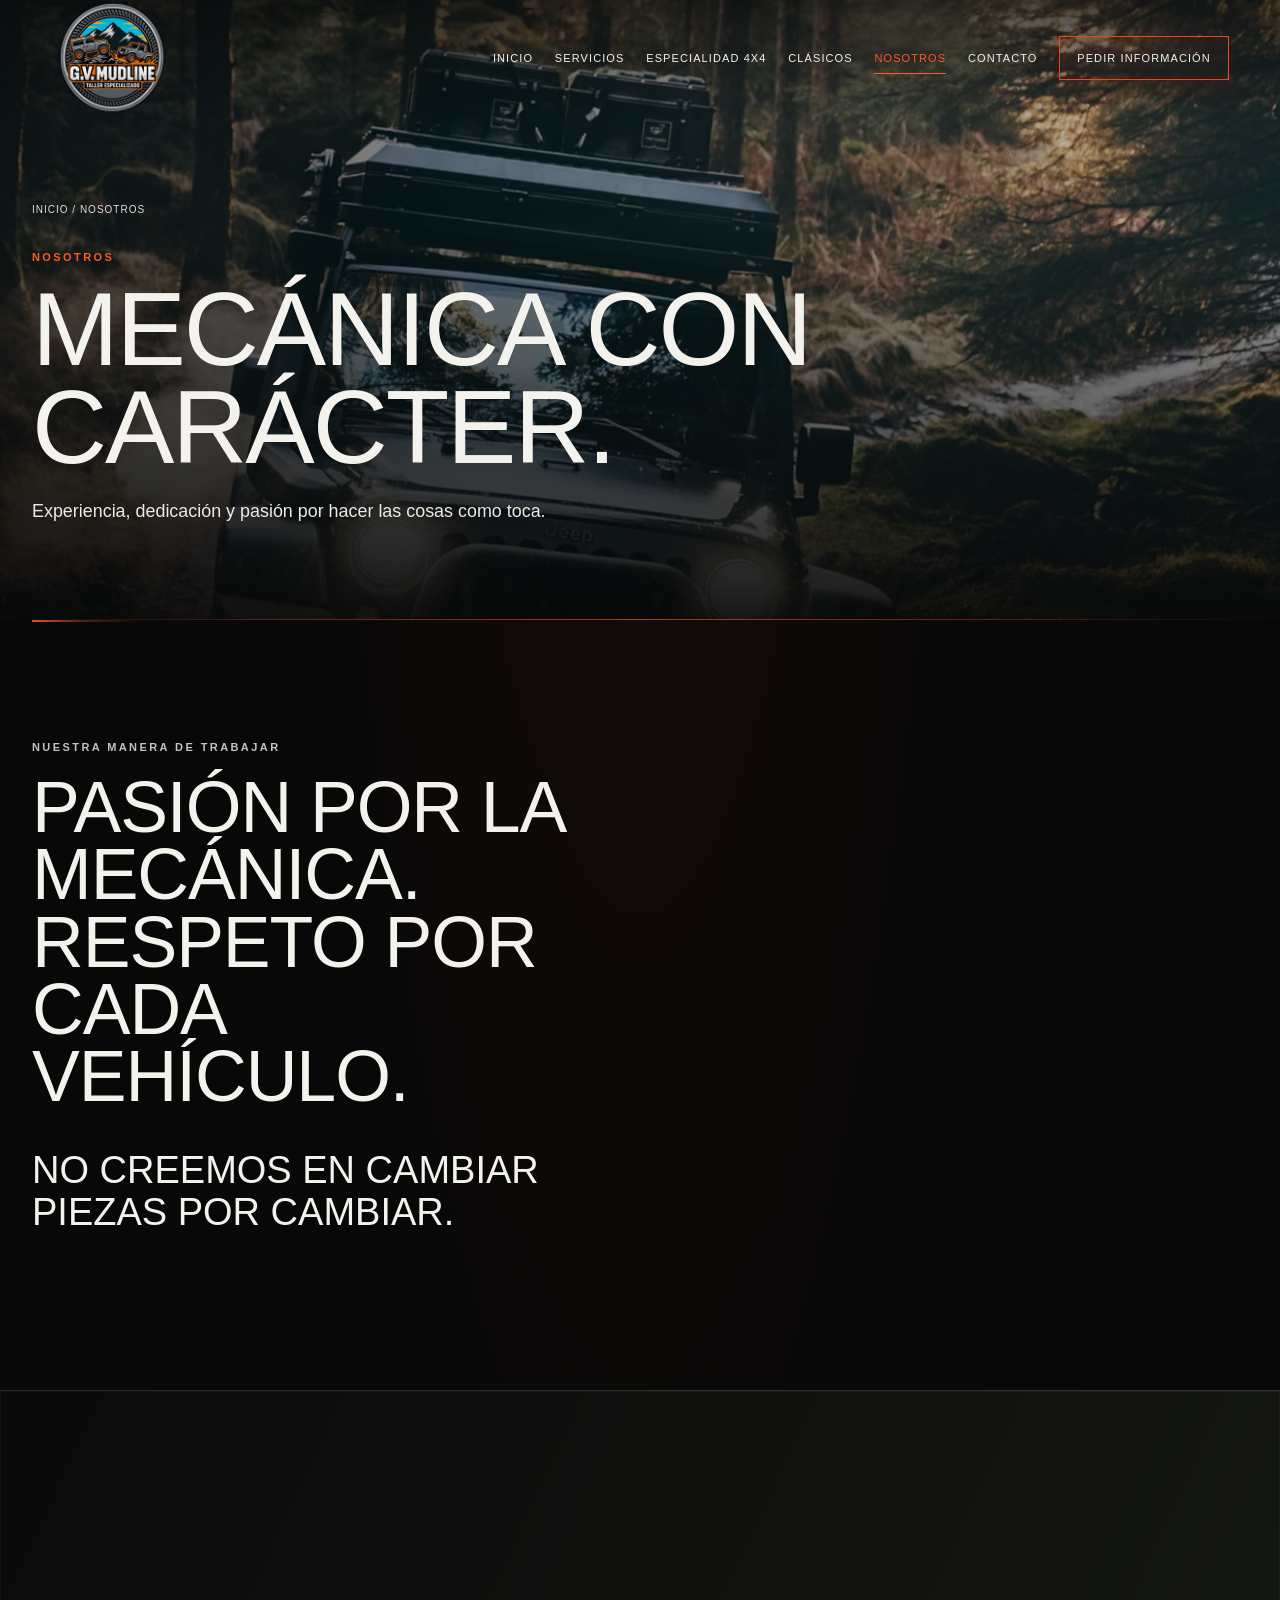
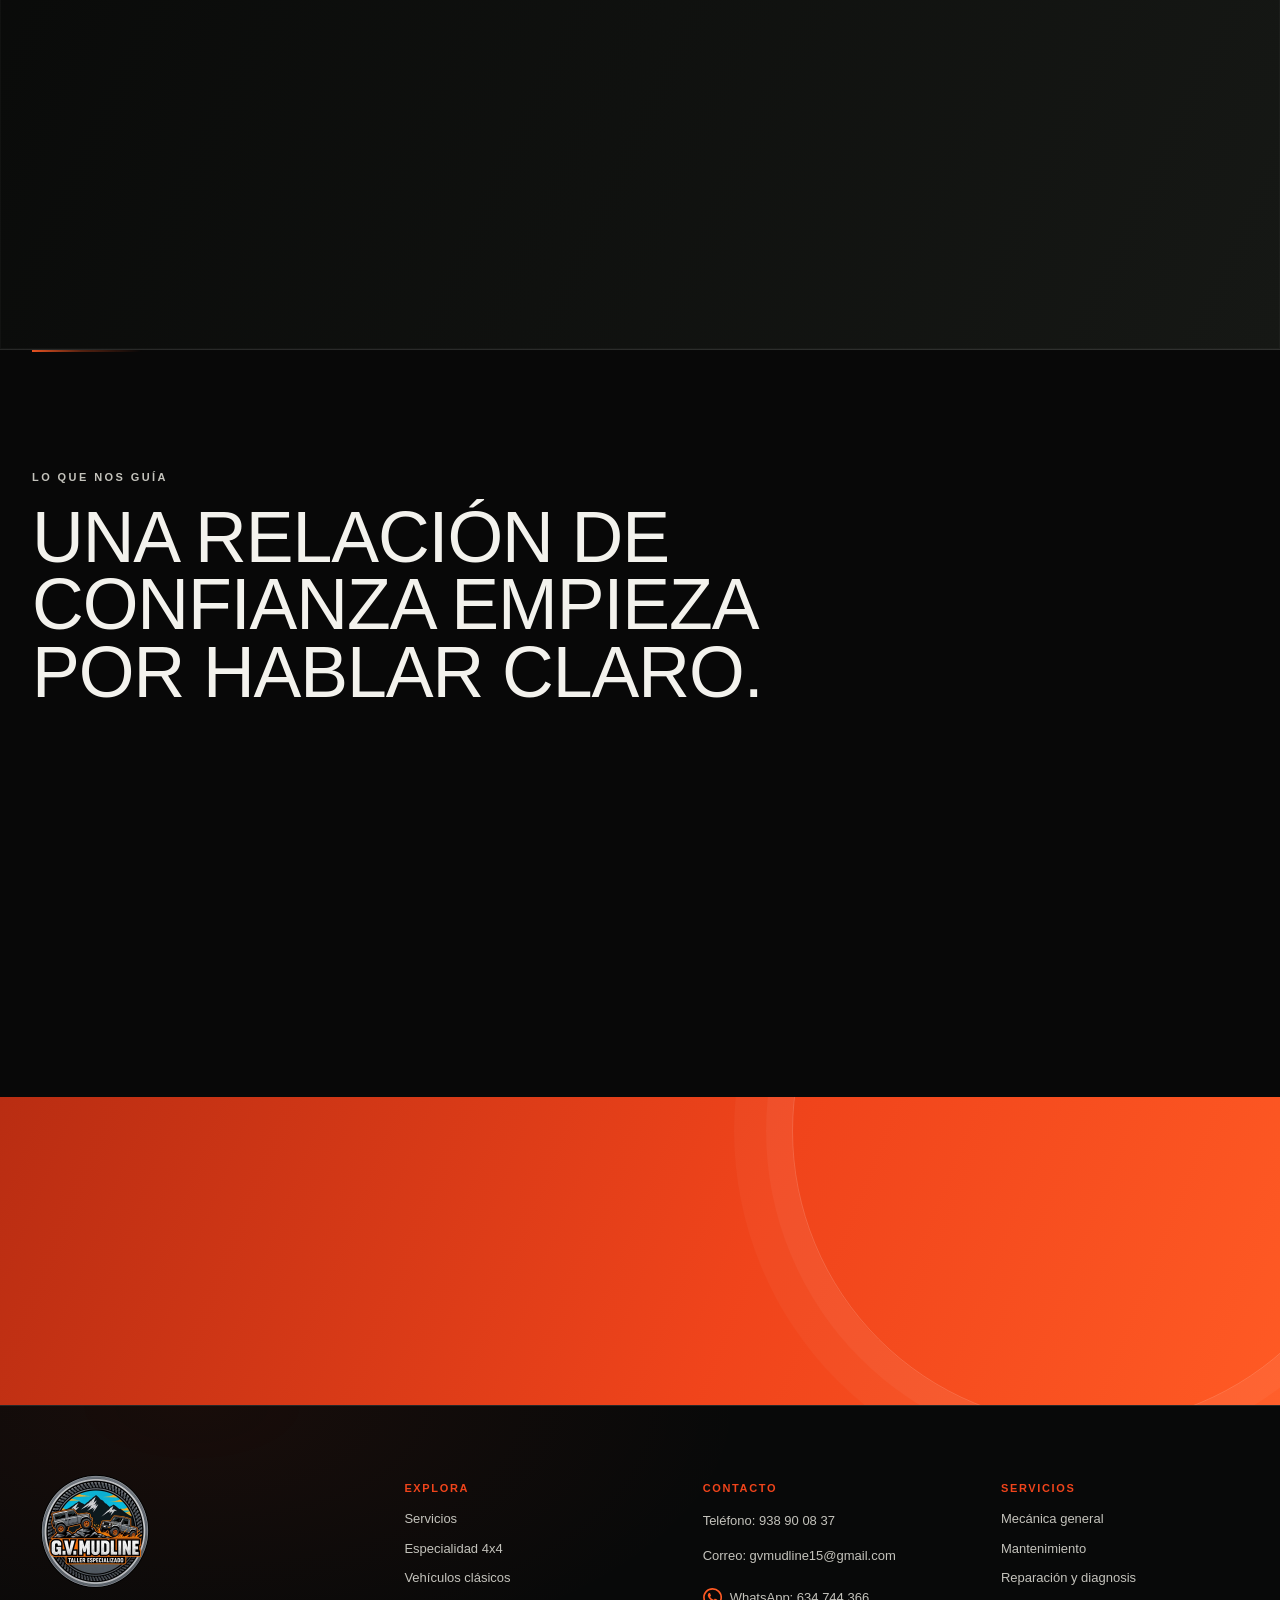
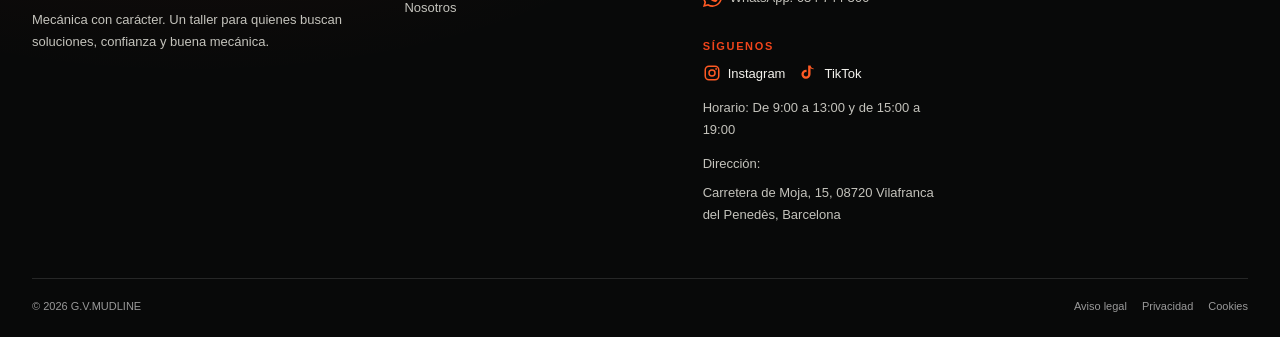
<file: nosotros.html>
<!doctype html><html lang="es"><head><meta charset="utf-8"><meta name="viewport" content="width=device-width,initial-scale=1"><meta name="description" content="Conoce G.V.MUDLINE, taller especializado en mecánica 4x4 y vehículos clásicos en Vilafranca del Penedès."><meta name="theme-color" content="#080909"><meta property="og:type" content="website"><meta property="og:locale" content="es_ES"><meta property="og:title" content="G.V.MUDLINE | Taller 4x4 en Vilafranca del Penedès"><meta property="og:description" content="Conoce G.V.MUDLINE, taller especializado en mecánica 4x4 y vehículos clásicos en Vilafranca del Penedès."><link rel="icon" href="assets/favicon/favicon.svg" type="image/svg+xml"><link rel="stylesheet" href="css/styles.css"><link rel="stylesheet" href="css/premium.css"><title>G.V.MUDLINE | Taller 4x4 en Vilafranca del Penedès</title><link rel="preload" as="image" href="assets/img/4x4-bosque-accion.webp" fetchpriority="high"><link rel="canonical" href="https://gv.mudline.com/nosotros.html"><meta property="og:url" content="https://gv.mudline.com/nosotros.html"><meta property="og:image" content="https://gv.mudline.com/assets/img/logo-gvmudline.webp"><meta property="og:image:alt" content="Logotipo G.V.MUDLINE, taller especializado en 4x4"><meta name="twitter:card" content="summary_large_image"><meta name="twitter:title" content="G.V.MUDLINE | Taller 4x4 en Vilafranca del Penedès"><meta name="twitter:description" content="Conoce G.V.MUDLINE, taller especializado en mecánica 4x4 y vehículos clásicos en Vilafranca del Penedès."><meta name="twitter:image" content="https://gv.mudline.com/assets/img/logo-gvmudline.webp"></head><body id="top"><a class="skip" href="#contenido">Saltar al contenido</a><header class="site-header"><div class="nav-wrap"><a class="brand" href="index.html" aria-label="G.V.MUDLINE, inicio"><img src="assets/img/logo-gvmudline.webp" alt="Emblema G.V.MUDLINE 4x4" width="512" height="512" decoding="async"></a><button class="menu-toggle" aria-expanded="false" aria-controls="site-nav" aria-label="Abrir menú"><span></span><span></span></button><nav class="nav-links" id="site-nav" aria-label="Navegación principal"><a href="index.html">Inicio</a><a href="servicios.html">Servicios</a><a href="4x4.html">Especialidad 4x4</a><a href="clasicos.html">Clásicos</a><a href="nosotros.html">Nosotros</a><a href="contacto.html">Contacto</a><a class="nav-cta" href="contacto.html">Pedir información</a></nav></div></header><main id="contenido"><section class="page-hero banner-about"><div class="wrap"><p class="crumb"><a href="index.html">Inicio</a> / Nosotros</p><p class="eyebrow">Nosotros</p><h1>Mecánica con carácter.</h1><p class="summary">Experiencia, dedicación y pasión por hacer las cosas como toca.</p></div></section><section class="section"><div class="wrap intro-grid"><div><p class="eyebrow">Nuestra manera de trabajar</p><h2>Pasión por la mecánica. Respeto por cada vehículo.</h2><p class="lead">No creemos en cambiar piezas por cambiar.</p></div><div><p>G.V.MUDLINE nace de una forma de entender la buena mecánica: conocer cada vehículo, encontrar el origen de las averías y hacer las cosas como toca.</p><p>Somos un taller de Vilafranca del Penedès especializado en 4x4 y vehículos clásicos, además de ofrecer mantenimiento, mecánica general, modificaciones y preparaciones. Cada consulta merece atención, criterio y una conversación clara.</p></div></div></section><section class="split-feature"><div class="feature-image"><img src="assets/img/4x4-defender.webp" alt="Land Rover Defender clásico 4x4 en un bosque." loading="lazy" width="1186" height="1600" decoding="async"></div><div class="feature-copy"><p class="eyebrow">La filosofía</p><h2>Diagnóstico antes de actuar.</h2><p>Escuchar, observar y comprender el problema ayuda a orientar el trabajo. Cada vehículo tiene su historia y cada intervención merece cuidado.</p></div></section><section class="section"><div class="wrap"><p class="eyebrow">Lo que nos guía</p><h2 class="section-title">Una relación de confianza empieza por hablar claro.</h2><div class="pillars"><article class="pillar"><span>01 / PASIÓN</span><h3>Pasión por la mecánica</h3><p>Dedicación para comprender cada vehículo.</p></article><article class="pillar"><span>02 / RESPETO</span><h3>Respeto por cada vehículo</h3><p>Cuidado por sus particularidades, uso e historia.</p></article><article class="pillar"><span>03 / COMPROMISO</span><h3>Atención cercana</h3><p>Conversaciones claras para cada consulta y proyecto.</p></article></div></div></section><section class="cta-band"><div class="wrap cta-inner"><div><h2>Cuéntanos qué tienes entre manos.</h2><p>Una consulta, una avería o un proyecto especial.</p></div><a class="btn" href="contacto.html">Hablemos</a></div></section></main><footer class="site-footer"><div class="wrap"><div class="footer-grid"><div class="footer-brand"><a href="index.html"><img src="assets/img/logo-gvmudline.webp" alt="G.V.MUDLINE" width="512" height="512" decoding="async"></a><p>Mecánica con carácter. Un taller para quienes buscan soluciones, confianza y buena mecánica.</p></div><div class="footer-col"><h3>Explora</h3><a href="servicios.html">Servicios</a><a href="4x4.html">Especialidad 4x4</a><a href="clasicos.html">Vehículos clásicos</a><a href="nosotros.html">Nosotros</a></div><div class="footer-col"><h3>Contacto</h3><p><a href="tel:+34938900837">Teléfono: 938 90 08 37</a></p><p><a href="mailto:gvmudline15@gmail.com">Correo: gvmudline15@gmail.com</a></p><p><a class="whatsapp-link" href="https://wa.me/34634744366" target="_blank" rel="noopener noreferrer" aria-label="Escribir por WhatsApp al 634 744 366"><svg class="whatsapp-icon" viewBox="0 0 24 24" aria-hidden="true" focusable="false"><path d="M20.52 3.48A11.82 11.82 0 0 0 12.08 0C5.48 0 .11 5.37.11 11.97c0 2.11.55 4.17 1.6 5.98L0 24l6.2-1.63a11.9 11.9 0 0 0 5.88 1.5h.01c6.6 0 11.97-5.37 11.97-11.97 0-3.2-1.25-6.2-3.54-8.42ZM12.09 21.84a9.9 9.9 0 0 1-5.05-1.38l-.36-.21-3.68.97.98-3.59-.23-.37a9.84 9.84 0 0 1-1.52-5.29c0-5.44 4.43-9.87 9.88-9.87a9.8 9.8 0 0 1 6.98 2.9 9.8 9.8 0 0 1 2.89 6.98c0 5.45-4.43 9.88-9.89 9.88Zm5.42-7.4c-.3-.15-1.76-.87-2.03-.97-.27-.1-.47-.15-.67.15-.2.3-.77.97-.94 1.17-.17.2-.35.22-.65.07-.3-.15-1.26-.47-2.4-1.49-.89-.79-1.49-1.77-1.67-2.07-.17-.3-.02-.46.13-.61.14-.13.3-.35.45-.52.15-.18.2-.3.3-.5.1-.2.05-.37-.02-.52-.08-.15-.67-1.62-.92-2.22-.24-.58-.49-.5-.67-.51h-.57c-.2 0-.52.07-.79.37-.27.3-1.04 1.02-1.04 2.49s1.07 2.89 1.22 3.09c.15.2 2.1 3.2 5.09 4.49.71.3 1.27.49 1.7.62.71.23 1.36.2 1.87.12.57-.08 1.76-.72 2.01-1.42.25-.7.25-1.3.17-1.42-.08-.13-.27-.2-.57-.35Z"/></svg>WhatsApp: 634 744 366</a></p><div class="footer-socials"><h3>Síguenos</h3><div class="social-links"><a href="https://www.instagram.com/g.v.mudline?xtok=amJmcXAzcGJpbmsx" target="_blank" rel="noopener noreferrer" aria-label="Instagram de G.V.MUDLINE"><svg viewBox="0 0 24 24" aria-hidden="true" focusable="false"><rect x="3" y="3" width="18" height="18" rx="5" fill="none" stroke="currentColor" stroke-width="2"/><circle cx="12" cy="12" r="4" fill="none" stroke="currentColor" stroke-width="2"/><circle cx="17.5" cy="6.5" r="1.2"/></svg><span>Instagram</span></a><a href="https://www.tiktok.com/@g.v.mudline?_r=1&amp;_t=ZN-9APXouCENxW" target="_blank" rel="noopener noreferrer" aria-label="TikTok de G.V.MUDLINE"><svg viewBox="0 0 24 24" aria-hidden="true" focusable="false"><path d="M19.6 7.1a6.7 6.7 0 0 1-4.2-1.5v8.1a6.1 6.1 0 1 1-5.3-6.1v3.3a2.9 2.9 0 1 0 2.1 2.8V2h3.2c.2 2.1 1.8 3.8 4.2 4.1v1Z"/></svg><span>TikTok</span></a></div></div><p>Horario: De 9:00 a 13:00 y de 15:00 a 19:00</p><p>Dirección: <a href="https://www.google.com/maps/search/?api=1&amp;query=Carretera+de+Moja%2C+15%2C+08720+Vilafranca+del+Pened%C3%A8s%2C+Barcelona" target="_blank" rel="noopener">Carretera de Moja, 15, 08720 Vilafranca del Penedès, Barcelona</a></p></div><div class="footer-col"><h3>Servicios</h3><a href="servicios.html#mecanica">Mecánica general</a><a href="servicios.html#mantenimiento">Mantenimiento</a><a href="servicios.html#diagnosis">Reparación y diagnosis</a></div></div><div class="footer-bottom"><span>© 2026 G.V.MUDLINE</span><div class="footer-legal"><a href="aviso-legal.html">Aviso legal</a><a href="privacidad.html">Privacidad</a><a href="cookies.html">Cookies</a></div></div></div></footer><a class="back-top" href="#top" aria-label="Volver arriba">↑</a><script src="js/main.js" defer></script></body></html>
</file>
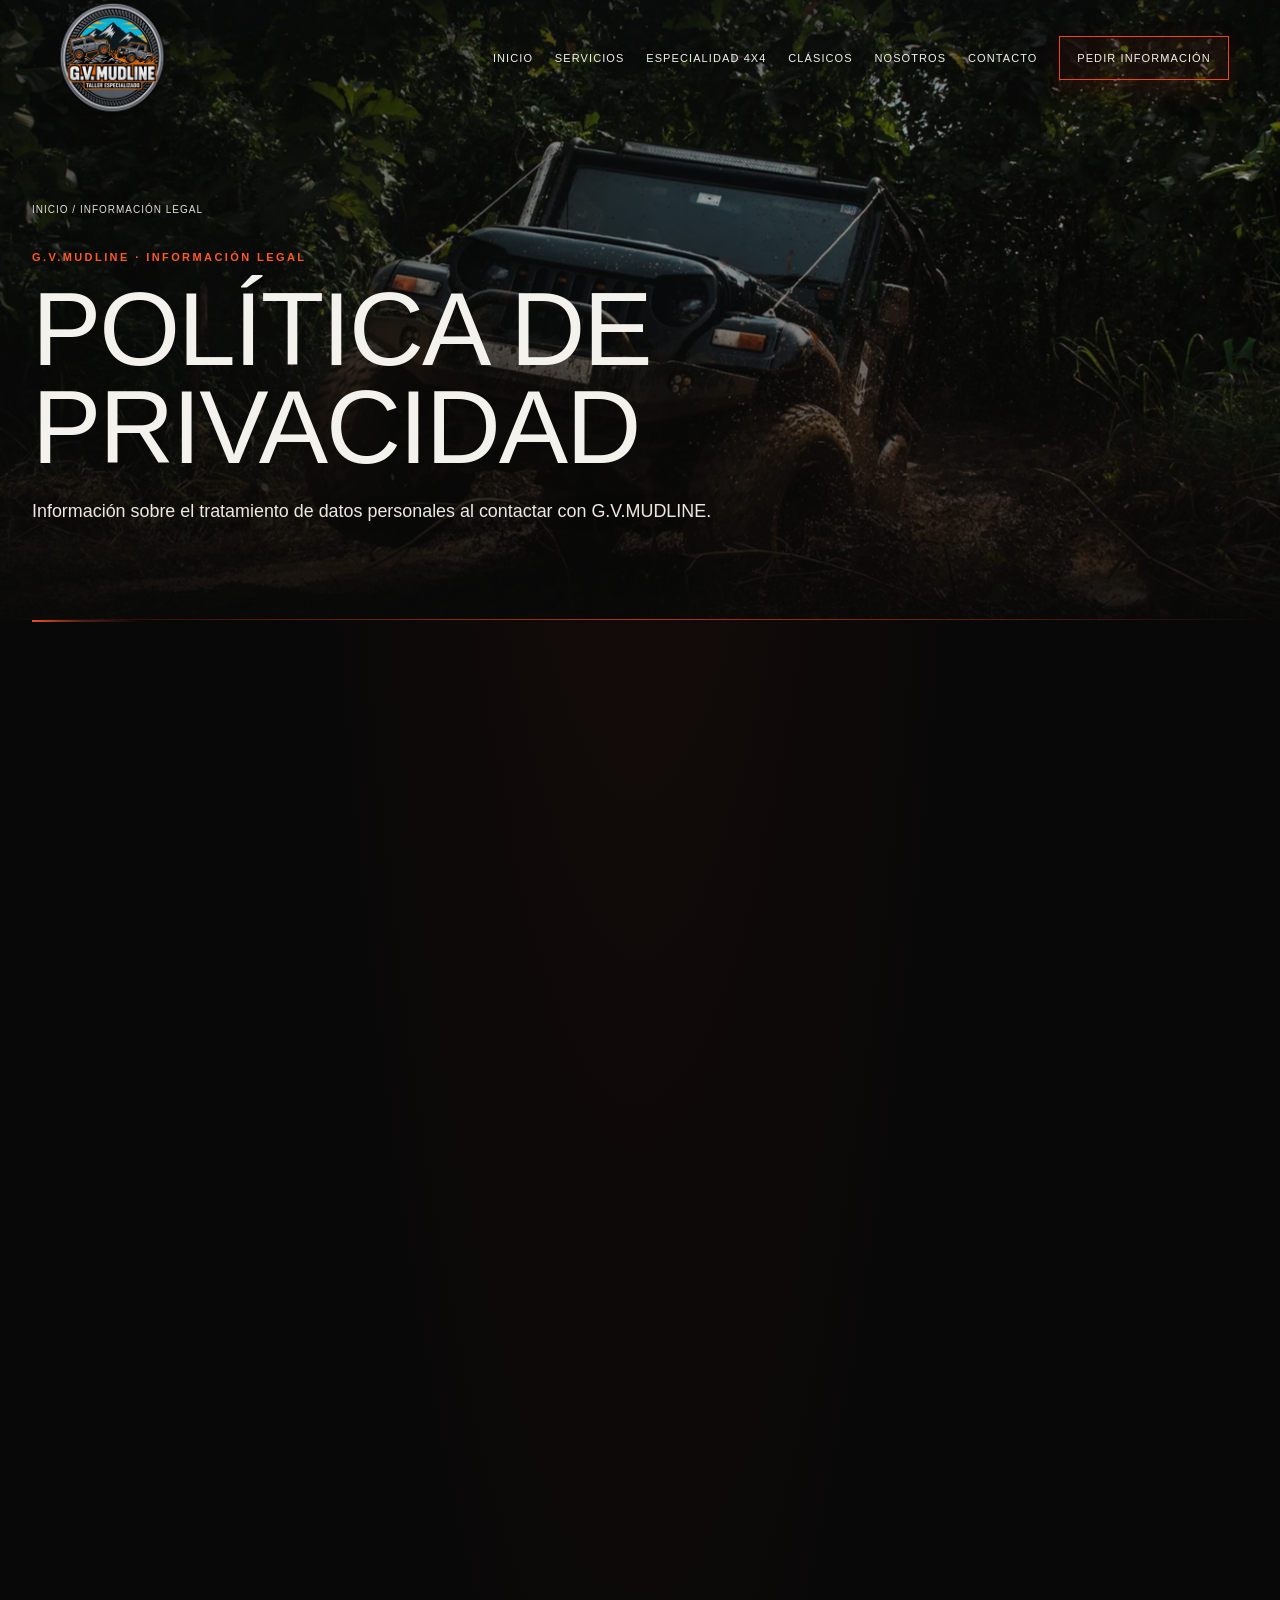
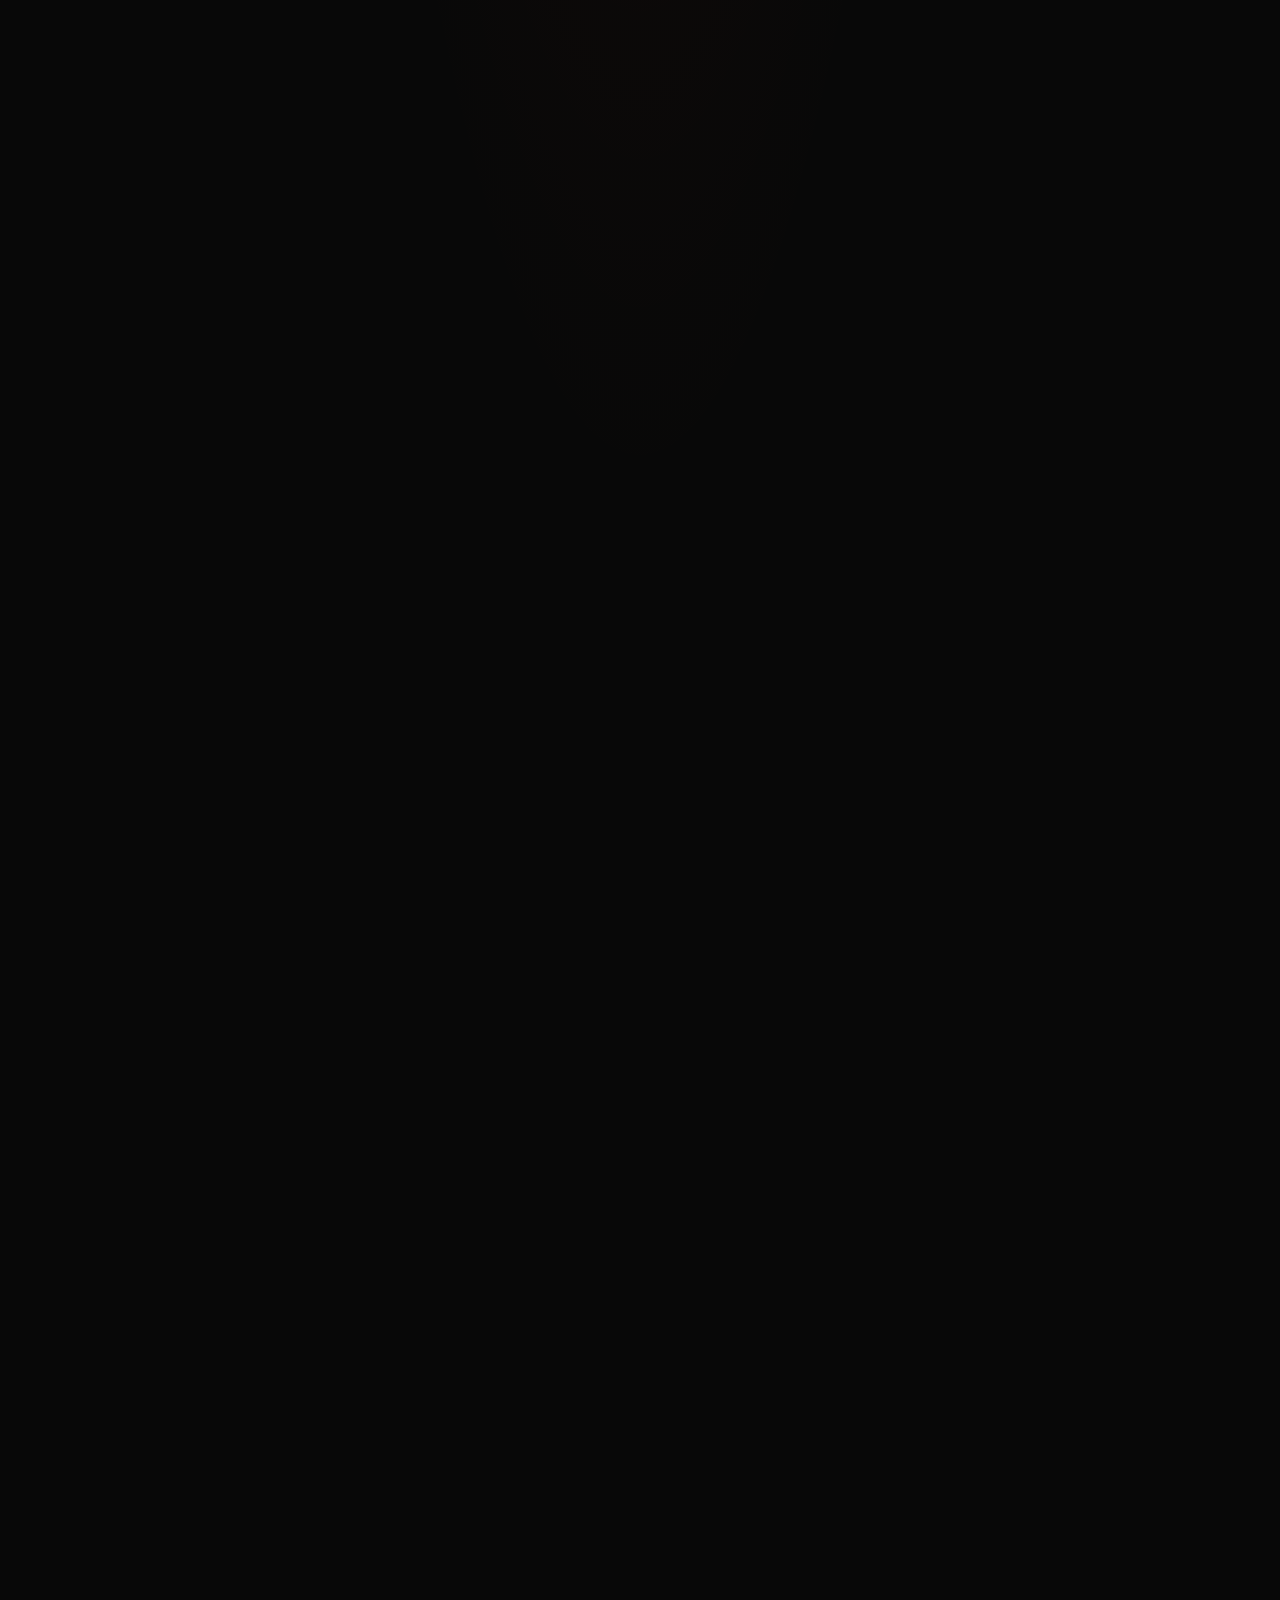
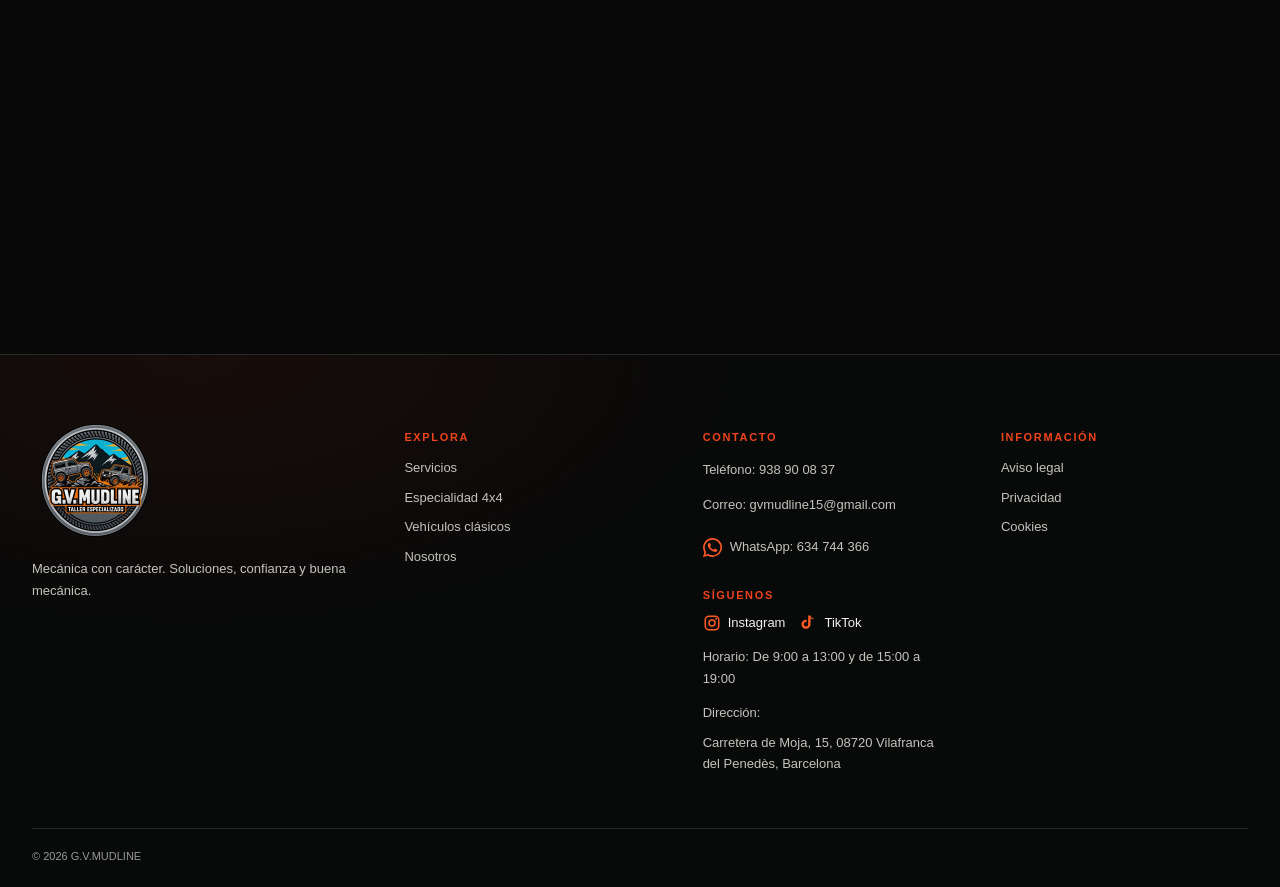
<file: privacidad.html>
<!doctype html><html lang="es"><head><meta charset="utf-8"><meta name="viewport" content="width=device-width,initial-scale=1"><meta name="description" content="Información sobre el tratamiento de datos de consultas de G.V.MUDLINE."><meta name="theme-color" content="#080909"><meta property="og:type" content="website"><meta property="og:locale" content="es_ES"><meta property="og:title" content="Política de privacidad | G.V.MUDLINE"><meta property="og:description" content="Información sobre el tratamiento de datos de consultas de G.V.MUDLINE."><link rel="icon" href="assets/favicon/favicon.svg" type="image/svg+xml"><link rel="stylesheet" href="css/styles.css"><link rel="stylesheet" href="css/premium.css"><title>Política de privacidad | G.V.MUDLINE</title><link rel="preload" as="image" href="assets/img/4x4-barro.webp" fetchpriority="high"><link rel="canonical" href="https://gv.mudline.com/privacidad.html"><meta property="og:url" content="https://gv.mudline.com/privacidad.html"><meta property="og:image" content="https://gv.mudline.com/assets/img/logo-gvmudline.webp"><meta property="og:image:alt" content="Logotipo G.V.MUDLINE, taller especializado en 4x4"><meta name="twitter:card" content="summary_large_image"><meta name="twitter:title" content="Política de privacidad | G.V.MUDLINE"><meta name="twitter:description" content="Información sobre el tratamiento de datos de consultas de G.V.MUDLINE."><meta name="twitter:image" content="https://gv.mudline.com/assets/img/logo-gvmudline.webp"></head><body id="top"><a class="skip" href="#contenido">Saltar al contenido</a><header class="site-header"><div class="nav-wrap"><a class="brand" href="index.html"><img src="assets/img/logo-gvmudline.webp" alt="Emblema G.V.MUDLINE 4x4" width="512" height="512" decoding="async"></a><button class="menu-toggle" aria-expanded="false" aria-controls="site-nav" aria-label="Abrir menú"><span></span><span></span></button><nav class="nav-links" id="site-nav" aria-label="Navegación principal"><a href="index.html">Inicio</a><a href="servicios.html">Servicios</a><a href="4x4.html">Especialidad 4x4</a><a href="clasicos.html">Clásicos</a><a href="nosotros.html">Nosotros</a><a href="contacto.html">Contacto</a><a class="nav-cta" href="contacto.html">Pedir información</a></nav></div></header><main id="contenido"><section class="page-hero banner-privacy"><div class="wrap"><p class="crumb"><a href="index.html">Inicio</a> / Información legal</p><p class="eyebrow">G.V.MUDLINE · Información legal</p><h1>Política de privacidad</h1><p class="summary">Información sobre el tratamiento de datos personales al contactar con G.V.MUDLINE.</p></div></section><section class="section"><article class="wrap prose"><nav class="legal-index"><h2>Contenido</h2><ul><li><a href="#responsable">Responsable</a></li><li><a href="#datos">Datos y finalidades</a></li><li><a href="#base">Base jurídica</a></li><li><a href="#proveedores">Formspree y destinatarios</a></li><li><a href="#plazos">Conservación</a></li><li><a href="#derechos">Derechos</a></li></ul></nav><p>Última actualización: 9 de octubre de 2026.</p><h2 id="responsable">1. Responsable</h2><p>Responsable del tratamiento: Gerard Valles de Mata, titular de G.V.MUDLINE. NIF: 47118620S. Domicilio profesional: Carretera de Moja, 15, 08720 Vilafranca del Penedès, Barcelona. Correo para consultas de privacidad: <a href="mailto:gvmudline15@gmail.com">gvmudline15@gmail.com</a>. Teléfono: <a href="tel:+34938900837">938 90 08 37</a>.</p><h2 id="datos">2. Datos y finalidades</h2><p>El formulario solicita nombre y apellidos, correo, tipo de consulta, asunto y mensaje como obligatorios; teléfono y vehículo (marca, modelo y año) son opcionales. El mensaje podría incluir otros datos que la persona decida aportar; no incluyas información sensible innecesaria.</p><p>La finalidad es recibir, gestionar y responder consultas sobre los servicios del taller y, cuando la persona lo solicita, valorar medidas previas a una eventual relación contractual. No hay cuentas, comentarios, pagos, reservas ni base de datos propia en esta web.</p><h2 id="base">3. Base jurídica, carácter de campos y consecuencias</h2><p>Cuando solicitas información o medidas previas a contratar, el tratamiento puede ser necesario para aplicar medidas precontractuales a petición tuya (artículo 6.1.b RGPD). Las demás comunicaciones se atenderán según su contexto y la base jurídica que corresponda. La casilla acredita que has leído esta información; no se utiliza para enviarte publicidad ni equivale por sí sola a un consentimiento para marketing.</p><p>Los campos obligatorios se usan para identificar, clasificar y responder. Sin ellos no se podrá enviar el formulario. Los campos opcionales pueden dejarse vacíos.</p><h2 id="proveedores">4. Formspree, destinatarios y transferencias</h2><p>El formulario todavía no transmite datos porque el endpoint de Formspree no está configurado. Cuando se active, los datos se enviarán desde el navegador a Formspree y se tratarán según la cuenta, configuración y condiciones vigentes. La información concreta sobre su función, conservación, ubicación y garantías se incorporará a esta política antes de activar el envío.</p><p>El proveedor de alojamiento puede tratar datos técnicos de conexión necesarios para servir la web. Si el formulario se activa, también se informará sobre Formspree y las condiciones de tratamiento aplicables a la cuenta. Puedes consultar la <a href="https://formspree.io/security/" rel="noopener">seguridad de Formspree</a> y su <a href="https://formspree.io/legal/privacy-policy/" rel="noopener">política de privacidad</a>.</p><h2 id="plazos">5. Conservación</h2><p>Los datos de una consulta se conservarán durante el tiempo necesario para gestionarla y responder. Después se suprimirán o, cuando sea necesario, se mantendrán bloqueados para atender responsabilidades legales. Si se activa el formulario, los plazos técnicos de conservación de Formspree dependerán de la cuenta y su configuración, y se detallarán aquí.</p><h2 id="derechos">6. Derechos y reclamaciones</h2><p>Se pueden solicitar acceso, rectificación, supresión, limitación u oposición y, cuando proceda, portabilidad, escribiendo a <a href="mailto:gvmudline15@gmail.com">gvmudline15@gmail.com</a> con información razonable para tramitar y verificar la solicitud. Puede retirarse el consentimiento cuando ese fuera el fundamento, sin afectar a tratamientos previos lícitos. Cada derecho depende de su ámbito legal y del caso. También es posible reclamar ante la <a href="https://www.aepd.es/" rel="noopener">Agencia Española de Protección de Datos</a>.</p><h2>7. Seguridad, menores y cambios</h2><p>Se aplicarán medidas técnicas y organizativas adecuadas para proteger la información y limitar el acceso a las consultas. No se solicitan datos de menores ni el sitio se dirige a ellos. Esta política se actualizará si cambian el formulario, los proveedores, las finalidades o la normativa aplicable.</p><p>Marco de referencia: <a href="https://www.boe.es/buscar/doc.php?id=DOUE-L-2016-80807" rel="noopener">RGPD (BOE)</a> y <a href="https://www.boe.es/buscar/act.php?id=BOE-A-2018-16673" rel="noopener">LOPDGDD (BOE)</a>.</p></article></section></main><footer class="site-footer"><div class="wrap"><div class="footer-grid"><div class="footer-brand"><a href="index.html"><img src="assets/img/logo-gvmudline.webp" alt="G.V.MUDLINE" width="512" height="512" decoding="async"></a><p>Mecánica con carácter. Soluciones, confianza y buena mecánica.</p></div><div class="footer-col"><h3>Explora</h3><a href="servicios.html">Servicios</a><a href="4x4.html">Especialidad 4x4</a><a href="clasicos.html">Vehículos clásicos</a><a href="nosotros.html">Nosotros</a></div><div class="footer-col"><h3>Contacto</h3><p><a href="tel:+34938900837">Teléfono: 938 90 08 37</a></p><p><a href="mailto:gvmudline15@gmail.com">Correo: gvmudline15@gmail.com</a></p><p><a class="whatsapp-link" href="https://wa.me/34634744366" target="_blank" rel="noopener noreferrer" aria-label="Escribir por WhatsApp al 634 744 366"><svg class="whatsapp-icon" viewBox="0 0 24 24" aria-hidden="true" focusable="false"><path d="M20.52 3.48A11.82 11.82 0 0 0 12.08 0C5.48 0 .11 5.37.11 11.97c0 2.11.55 4.17 1.6 5.98L0 24l6.2-1.63a11.9 11.9 0 0 0 5.88 1.5h.01c6.6 0 11.97-5.37 11.97-11.97 0-3.2-1.25-6.2-3.54-8.42ZM12.09 21.84a9.9 9.9 0 0 1-5.05-1.38l-.36-.21-3.68.97.98-3.59-.23-.37a9.84 9.84 0 0 1-1.52-5.29c0-5.44 4.43-9.87 9.88-9.87a9.8 9.8 0 0 1 6.98 2.9 9.8 9.8 0 0 1 2.89 6.98c0 5.45-4.43 9.88-9.89 9.88Zm5.42-7.4c-.3-.15-1.76-.87-2.03-.97-.27-.1-.47-.15-.67.15-.2.3-.77.97-.94 1.17-.17.2-.35.22-.65.07-.3-.15-1.26-.47-2.4-1.49-.89-.79-1.49-1.77-1.67-2.07-.17-.3-.02-.46.13-.61.14-.13.3-.35.45-.52.15-.18.2-.3.3-.5.1-.2.05-.37-.02-.52-.08-.15-.67-1.62-.92-2.22-.24-.58-.49-.5-.67-.51h-.57c-.2 0-.52.07-.79.37-.27.3-1.04 1.02-1.04 2.49s1.07 2.89 1.22 3.09c.15.2 2.1 3.2 5.09 4.49.71.3 1.27.49 1.7.62.71.23 1.36.2 1.87.12.57-.08 1.76-.72 2.01-1.42.25-.7.25-1.3.17-1.42-.08-.13-.27-.2-.57-.35Z"/></svg>WhatsApp: 634 744 366</a></p><div class="footer-socials"><h3>Síguenos</h3><div class="social-links"><a href="https://www.instagram.com/g.v.mudline?xtok=amJmcXAzcGJpbmsx" target="_blank" rel="noopener noreferrer" aria-label="Instagram de G.V.MUDLINE"><svg viewBox="0 0 24 24" aria-hidden="true" focusable="false"><rect x="3" y="3" width="18" height="18" rx="5" fill="none" stroke="currentColor" stroke-width="2"/><circle cx="12" cy="12" r="4" fill="none" stroke="currentColor" stroke-width="2"/><circle cx="17.5" cy="6.5" r="1.2"/></svg><span>Instagram</span></a><a href="https://www.tiktok.com/@g.v.mudline?_r=1&amp;_t=ZN-9APXouCENxW" target="_blank" rel="noopener noreferrer" aria-label="TikTok de G.V.MUDLINE"><svg viewBox="0 0 24 24" aria-hidden="true" focusable="false"><path d="M19.6 7.1a6.7 6.7 0 0 1-4.2-1.5v8.1a6.1 6.1 0 1 1-5.3-6.1v3.3a2.9 2.9 0 1 0 2.1 2.8V2h3.2c.2 2.1 1.8 3.8 4.2 4.1v1Z"/></svg><span>TikTok</span></a></div></div><p>Horario: De 9:00 a 13:00 y de 15:00 a 19:00</p><p>Dirección: <a href="https://www.google.com/maps/search/?api=1&amp;query=Carretera+de+Moja%2C+15%2C+08720+Vilafranca+del+Pened%C3%A8s%2C+Barcelona" target="_blank" rel="noopener">Carretera de Moja, 15, 08720 Vilafranca del Penedès, Barcelona</a></p></div><div class="footer-col"><h3>Información</h3><a href="aviso-legal.html">Aviso legal</a><a href="privacidad.html">Privacidad</a><a href="cookies.html">Cookies</a></div></div><div class="footer-bottom"><span>© 2026 G.V.MUDLINE</span></div></div></footer><a class="back-top" href="#top" aria-label="Volver arriba">↑</a><script src="js/main.js" defer></script></body></html>
</file>
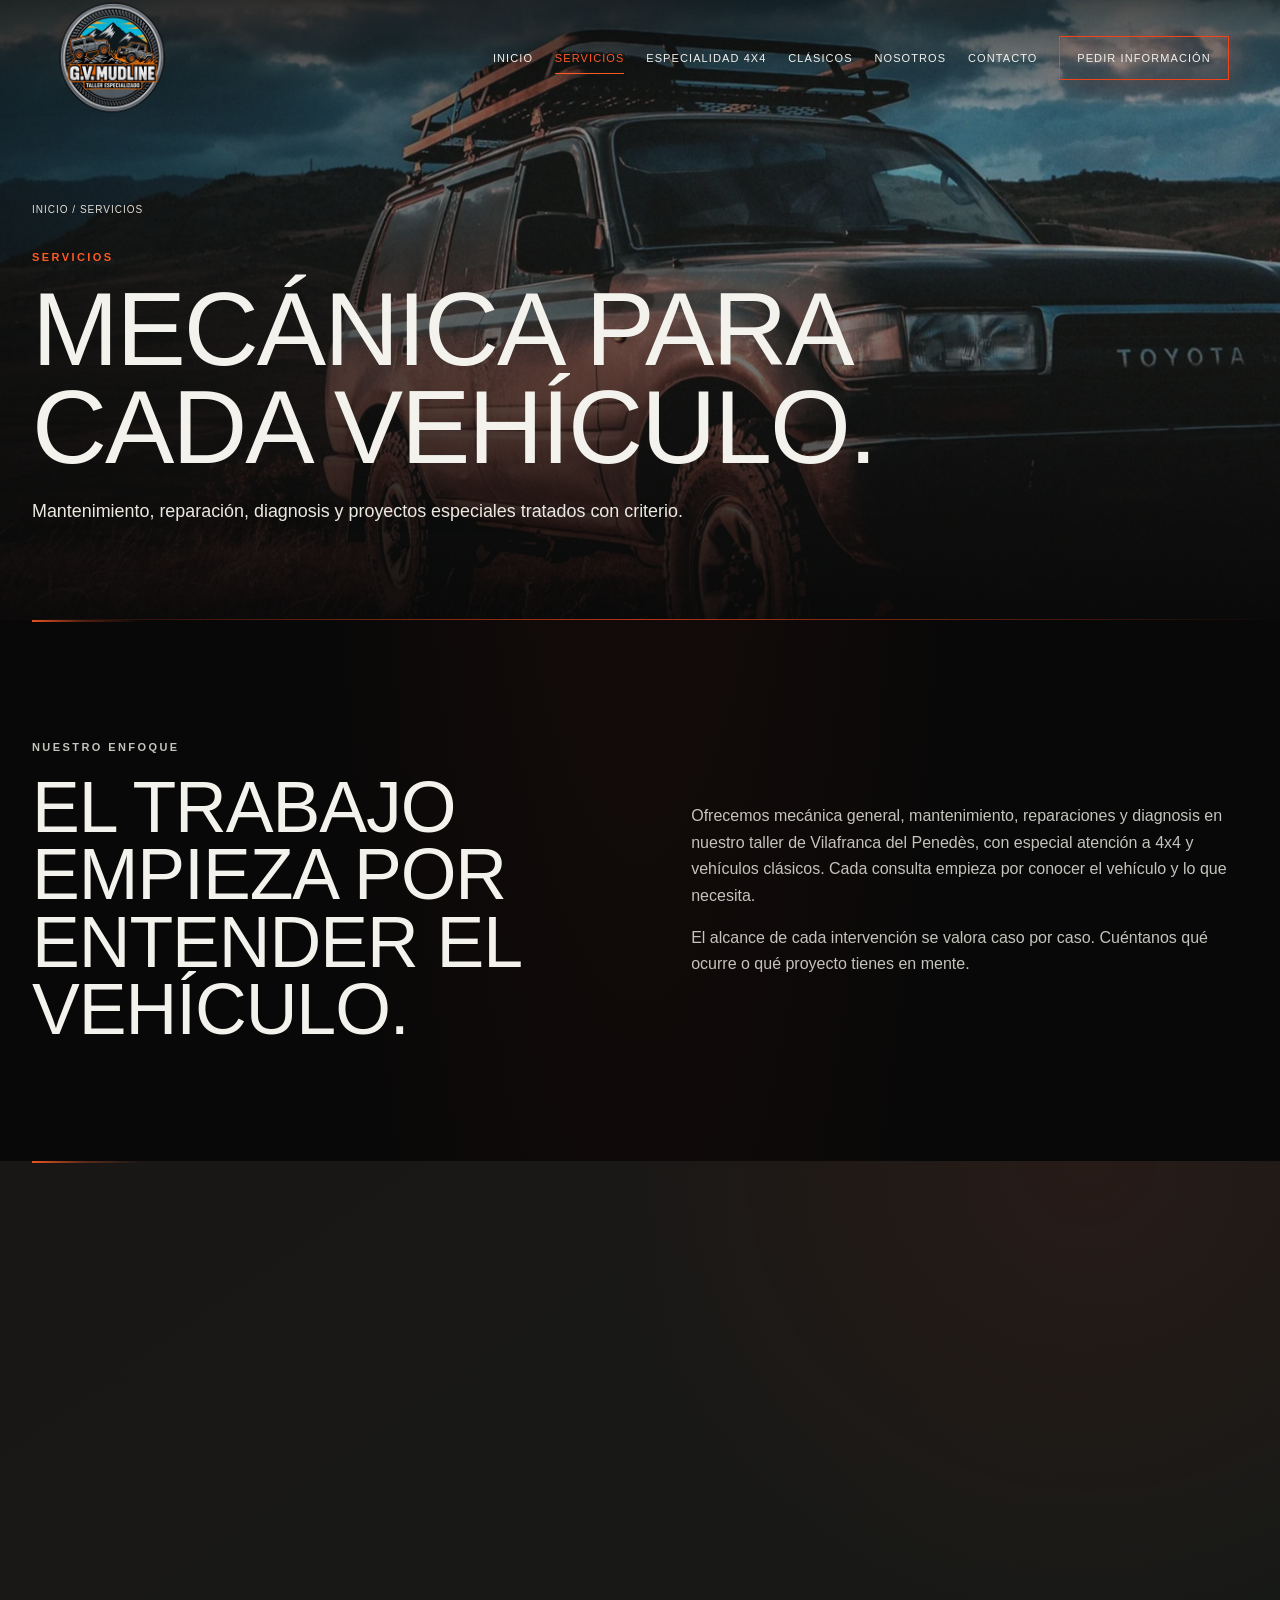
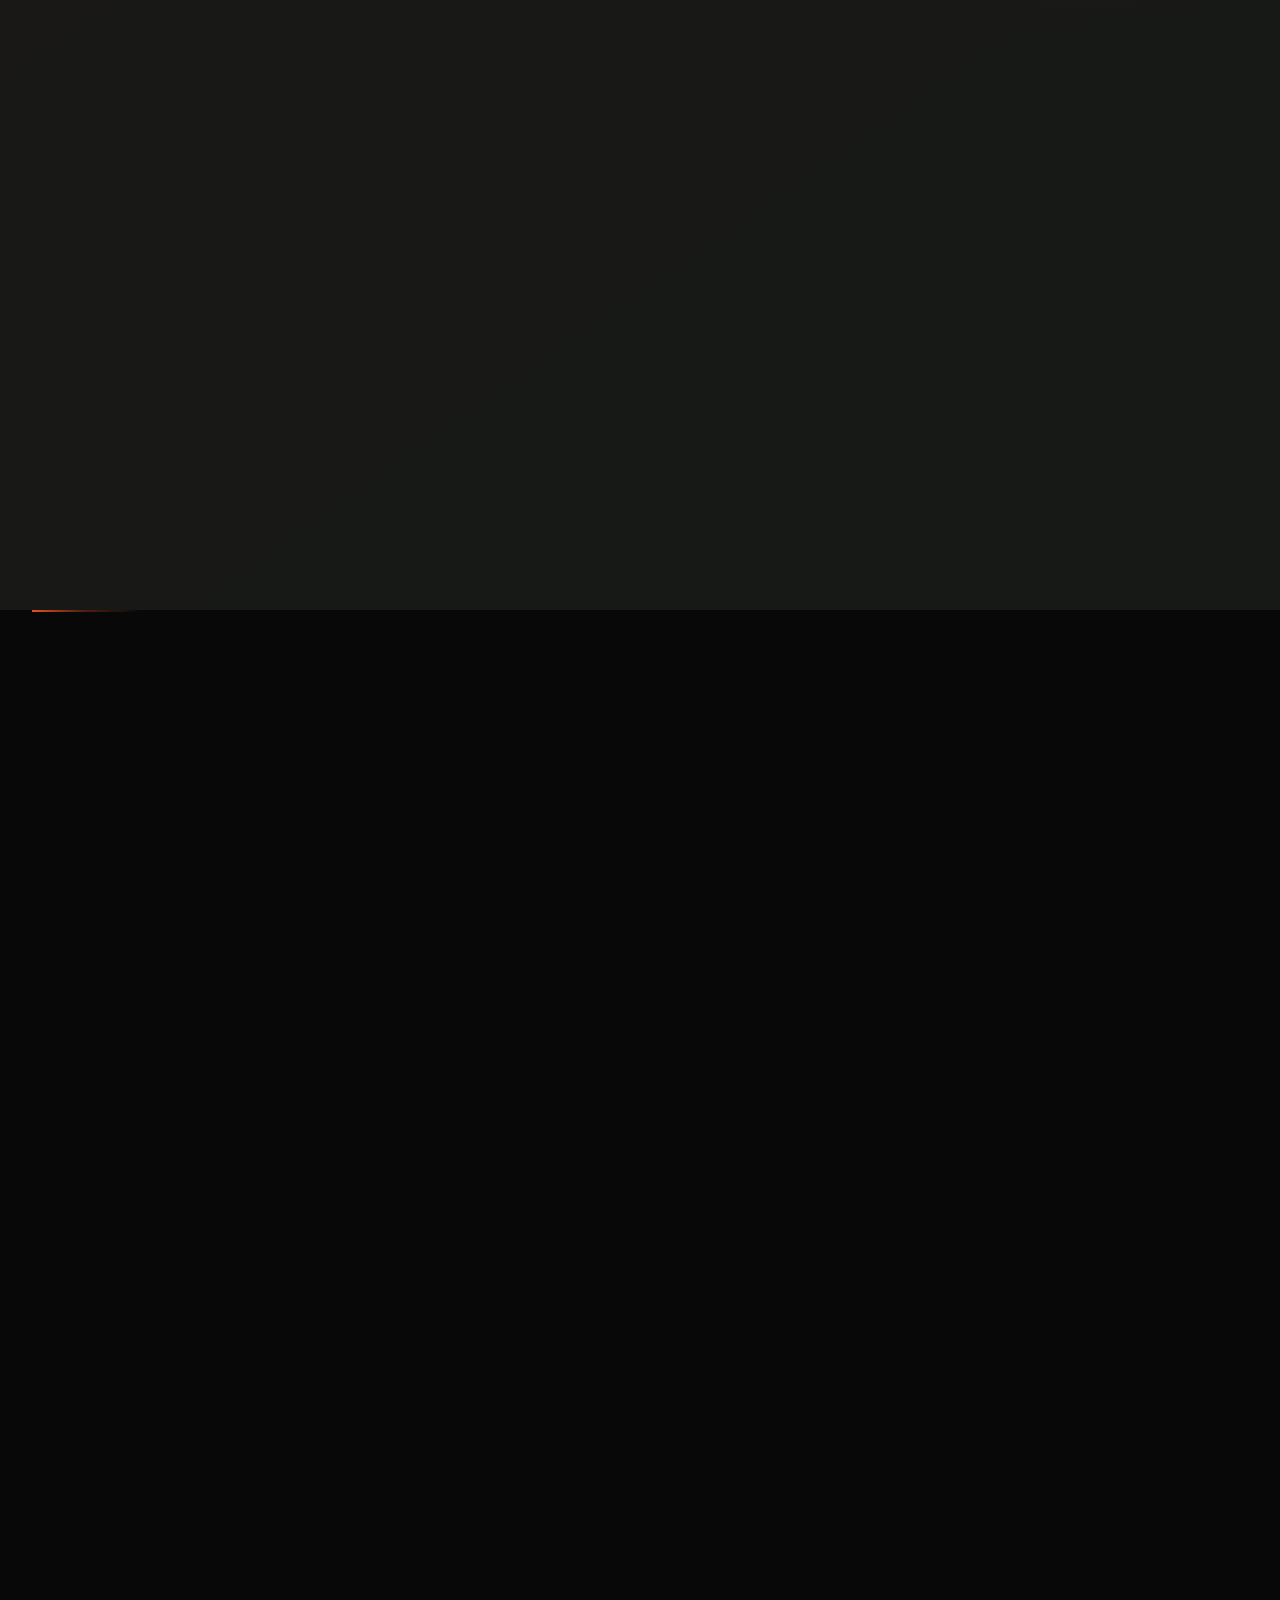
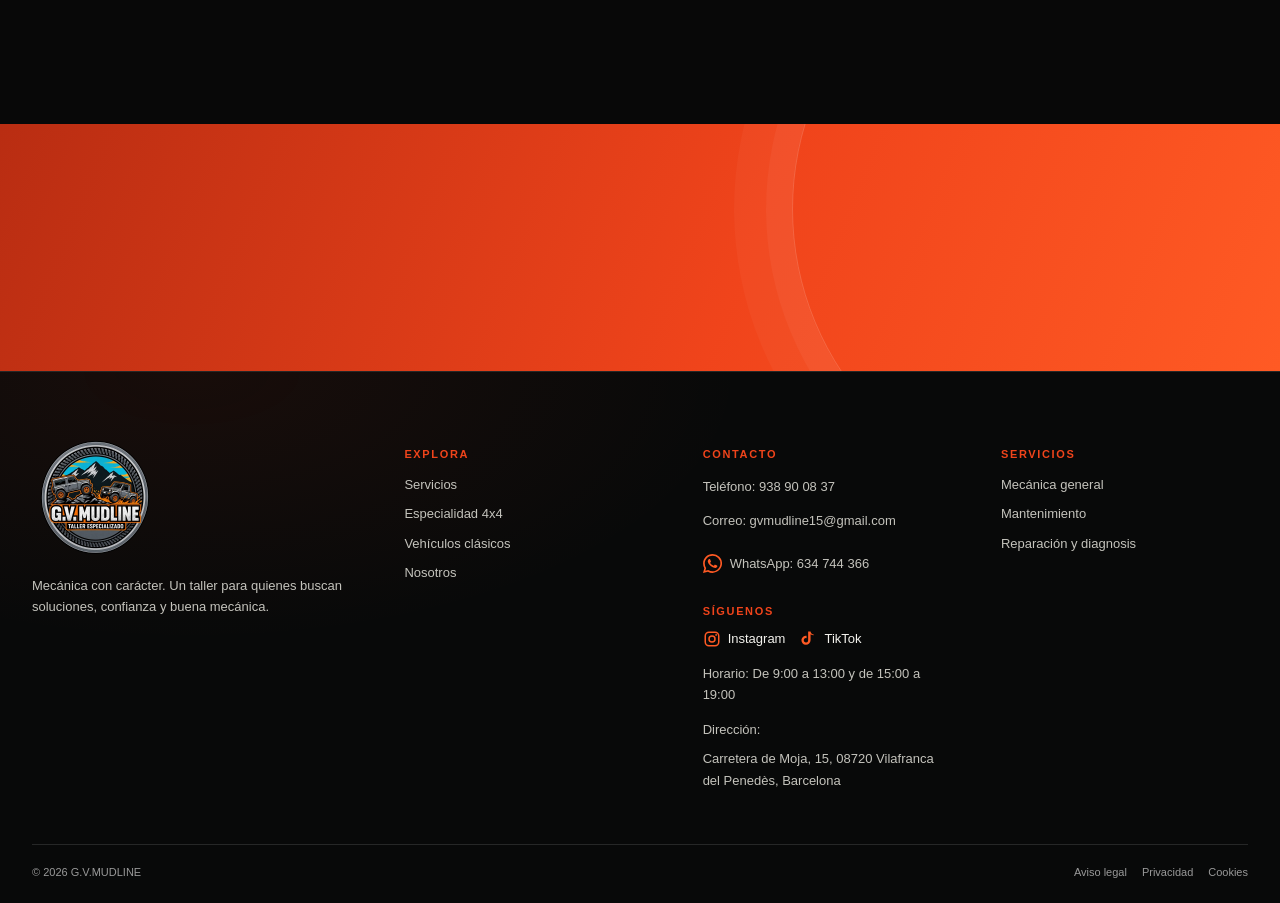
<file: servicios.html>
<!doctype html><html lang="es"><head><meta charset="utf-8"><meta name="viewport" content="width=device-width,initial-scale=1"><meta name="description" content="Servicios de mecánica, mantenimiento, diagnosis y reparación de 4x4 en Vilafranca del Penedès. Cuéntanos qué necesita tu vehículo."><meta name="theme-color" content="#080909"><meta property="og:type" content="website"><meta property="og:locale" content="es_ES"><meta property="og:title" content="Mecánica y reparación 4x4 en Vilafranca | G.V.MUDLINE"><meta property="og:description" content="Servicios de mecánica, mantenimiento, diagnosis y reparación de 4x4 en Vilafranca del Penedès. Cuéntanos qué necesita tu vehículo."><link rel="icon" href="assets/favicon/favicon.svg" type="image/svg+xml"><link rel="stylesheet" href="css/styles.css"><link rel="stylesheet" href="css/premium.css"><title>Mecánica y reparación 4x4 en Vilafranca | G.V.MUDLINE</title><link rel="preload" as="image" href="assets/img/4x4-landcruiser.webp" fetchpriority="high"><link rel="canonical" href="https://gv.mudline.com/servicios.html"><meta property="og:url" content="https://gv.mudline.com/servicios.html"><meta property="og:image" content="https://gv.mudline.com/assets/img/logo-gvmudline.webp"><meta property="og:image:alt" content="Logotipo G.V.MUDLINE, taller especializado en 4x4"><meta name="twitter:card" content="summary_large_image"><meta name="twitter:title" content="Mecánica y reparación 4x4 en Vilafranca | G.V.MUDLINE"><meta name="twitter:description" content="Servicios de mecánica, mantenimiento, diagnosis y reparación de 4x4 en Vilafranca del Penedès. Cuéntanos qué necesita tu vehículo."><meta name="twitter:image" content="https://gv.mudline.com/assets/img/logo-gvmudline.webp"></head><body id="top"><a class="skip" href="#contenido">Saltar al contenido</a><header class="site-header"><div class="nav-wrap"><a class="brand" href="index.html" aria-label="G.V.MUDLINE, inicio"><img src="assets/img/logo-gvmudline.webp" alt="Emblema G.V.MUDLINE 4x4" width="512" height="512" decoding="async"></a><button class="menu-toggle" aria-expanded="false" aria-controls="site-nav" aria-label="Abrir menú"><span></span><span></span></button><nav class="nav-links" id="site-nav" aria-label="Navegación principal"><a href="index.html">Inicio</a><a href="servicios.html">Servicios</a><a href="4x4.html">Especialidad 4x4</a><a href="clasicos.html">Clásicos</a><a href="nosotros.html">Nosotros</a><a href="contacto.html">Contacto</a><a class="nav-cta" href="contacto.html">Pedir información</a></nav></div></header><main id="contenido"><section class="page-hero banner-services"><div class="wrap"><p class="crumb"><a href="index.html">Inicio</a> / Servicios</p><p class="eyebrow">Servicios</p><h1>Mecánica para cada vehículo.</h1><p class="summary">Mantenimiento, reparación, diagnosis y proyectos especiales tratados con criterio.</p></div></section><section class="section"><div class="wrap intro-grid"><div><p class="eyebrow">Nuestro enfoque</p><h2>El trabajo empieza por entender el vehículo.</h2></div><div><p>Ofrecemos mecánica general, mantenimiento, reparaciones y diagnosis en nuestro taller de Vilafranca del Penedès, con especial atención a 4x4 y vehículos clásicos. Cada consulta empieza por conocer el vehículo y lo que necesita.</p><p>El alcance de cada intervención se valora caso por caso. Cuéntanos qué ocurre o qué proyecto tienes en mente.</p></div></div></section><section class="section metal"><div class="wrap"><div class="service-grid"><article class="service-card"><img src="assets/img/4x4-barro.webp" alt="Todoterreno 4x4 preparado para circular por barro y terreno irregular." loading="lazy" width="1600" height="900" decoding="async"><span class="service-num">01</span><h3>Mecánica general</h3><p>Atención mecánica para las necesidades de cada vehículo.</p><a class="text-link" href="#mecanica">Saber más</a></article><article class="service-card"><img src="assets/img/4x4-bosque.webp" alt="Vehículo todoterreno 4x4 en un sendero forestal." loading="lazy" width="1600" height="1067" decoding="async"><span class="service-num">02</span><h3>Mantenimiento y revisiones</h3><p>Revisiones valoradas según estado y uso del vehículo.</p><a class="text-link" href="#mantenimiento">Saber más</a></article><article class="service-card"><img src="assets/img/4x4-rocoso.webp" alt="Dos Jeep 4x4 avanzando por un camino rocoso." loading="lazy" width="1600" height="1067" decoding="async"><span class="service-num">03</span><h3>Reparaciones y diagnosis</h3><p>Localizar el origen de averías y valorar soluciones.</p><a class="text-link" href="#diagnosis">Saber más</a></article><article class="service-card"><img src="assets/img/4x4-desierto.webp" alt="Toyota Land Cruiser 4x4 clásico en terreno árido." loading="lazy" width="1502" height="1600" decoding="async"><span class="service-num">04</span><h3>Modificaciones y preparaciones</h3><p>Proyectos según características y objetivo del vehículo.</p><a class="text-link" href="#preparaciones">Saber más</a></article><article class="service-card"><img src="assets/img/4x4-aventura.webp" alt="Jeep 4x4 atravesando un camino embarrado." loading="lazy" width="1067" height="1600" decoding="async"><span class="service-num">05</span><h3>Especialidad 4x4</h3><p>Mantenimiento, reparación y modificaciones todoterreno.</p><a class="text-link" href="4x4.html">Saber más</a></article><article class="service-card"><img src="assets/img/4x4-defender.webp" alt="Land Rover Defender clásico 4x4 en un bosque." loading="lazy" width="1186" height="1600" decoding="async"><span class="service-num">06</span><h3>Vehículos clásicos</h3><p>Mantenimiento y reparación con cuidado por cada clásico.</p><a class="text-link" href="clasicos.html">Saber más</a></article></div></div></section><section class="section"><div class="wrap prose"><h2 id="mecanica">Mecánica general</h2><p>Atendemos necesidades mecánicas con una valoración individual. Las opciones se explican antes de avanzar con la intervención.</p><h2 id="mantenimiento">Mantenimiento y revisiones</h2><p>El mantenimiento considera el estado, uso e información disponible del vehículo.</p><h2 id="diagnosis">Reparaciones y diagnosis</h2><p>Buscamos comprender el origen de la avería antes de proponer una reparación. La valoración definitiva requiere revisar el vehículo.</p><h2 id="preparaciones">Modificaciones y preparaciones</h2><p>Se plantean en función de las características del vehículo y del objetivo del proyecto.</p></div></section><section class="cta-band"><div class="wrap cta-inner"><div><h2>¿Qué necesita tu vehículo?</h2><p>Cuéntanoslo y hablamos del siguiente paso.</p></div><a class="btn" href="contacto.html">Enviar consulta</a></div></section></main><footer class="site-footer"><div class="wrap"><div class="footer-grid"><div class="footer-brand"><a href="index.html"><img src="assets/img/logo-gvmudline.webp" alt="G.V.MUDLINE" width="512" height="512" decoding="async"></a><p>Mecánica con carácter. Un taller para quienes buscan soluciones, confianza y buena mecánica.</p></div><div class="footer-col"><h3>Explora</h3><a href="servicios.html">Servicios</a><a href="4x4.html">Especialidad 4x4</a><a href="clasicos.html">Vehículos clásicos</a><a href="nosotros.html">Nosotros</a></div><div class="footer-col"><h3>Contacto</h3><p><a href="tel:+34938900837">Teléfono: 938 90 08 37</a></p><p><a href="mailto:gvmudline15@gmail.com">Correo: gvmudline15@gmail.com</a></p><p><a class="whatsapp-link" href="https://wa.me/34634744366" target="_blank" rel="noopener noreferrer" aria-label="Escribir por WhatsApp al 634 744 366"><svg class="whatsapp-icon" viewBox="0 0 24 24" aria-hidden="true" focusable="false"><path d="M20.52 3.48A11.82 11.82 0 0 0 12.08 0C5.48 0 .11 5.37.11 11.97c0 2.11.55 4.17 1.6 5.98L0 24l6.2-1.63a11.9 11.9 0 0 0 5.88 1.5h.01c6.6 0 11.97-5.37 11.97-11.97 0-3.2-1.25-6.2-3.54-8.42ZM12.09 21.84a9.9 9.9 0 0 1-5.05-1.38l-.36-.21-3.68.97.98-3.59-.23-.37a9.84 9.84 0 0 1-1.52-5.29c0-5.44 4.43-9.87 9.88-9.87a9.8 9.8 0 0 1 6.98 2.9 9.8 9.8 0 0 1 2.89 6.98c0 5.45-4.43 9.88-9.89 9.88Zm5.42-7.4c-.3-.15-1.76-.87-2.03-.97-.27-.1-.47-.15-.67.15-.2.3-.77.97-.94 1.17-.17.2-.35.22-.65.07-.3-.15-1.26-.47-2.4-1.49-.89-.79-1.49-1.77-1.67-2.07-.17-.3-.02-.46.13-.61.14-.13.3-.35.45-.52.15-.18.2-.3.3-.5.1-.2.05-.37-.02-.52-.08-.15-.67-1.62-.92-2.22-.24-.58-.49-.5-.67-.51h-.57c-.2 0-.52.07-.79.37-.27.3-1.04 1.02-1.04 2.49s1.07 2.89 1.22 3.09c.15.2 2.1 3.2 5.09 4.49.71.3 1.27.49 1.7.62.71.23 1.36.2 1.87.12.57-.08 1.76-.72 2.01-1.42.25-.7.25-1.3.17-1.42-.08-.13-.27-.2-.57-.35Z"/></svg>WhatsApp: 634 744 366</a></p><div class="footer-socials"><h3>Síguenos</h3><div class="social-links"><a href="https://www.instagram.com/g.v.mudline?xtok=amJmcXAzcGJpbmsx" target="_blank" rel="noopener noreferrer" aria-label="Instagram de G.V.MUDLINE"><svg viewBox="0 0 24 24" aria-hidden="true" focusable="false"><rect x="3" y="3" width="18" height="18" rx="5" fill="none" stroke="currentColor" stroke-width="2"/><circle cx="12" cy="12" r="4" fill="none" stroke="currentColor" stroke-width="2"/><circle cx="17.5" cy="6.5" r="1.2"/></svg><span>Instagram</span></a><a href="https://www.tiktok.com/@g.v.mudline?_r=1&amp;_t=ZN-9APXouCENxW" target="_blank" rel="noopener noreferrer" aria-label="TikTok de G.V.MUDLINE"><svg viewBox="0 0 24 24" aria-hidden="true" focusable="false"><path d="M19.6 7.1a6.7 6.7 0 0 1-4.2-1.5v8.1a6.1 6.1 0 1 1-5.3-6.1v3.3a2.9 2.9 0 1 0 2.1 2.8V2h3.2c.2 2.1 1.8 3.8 4.2 4.1v1Z"/></svg><span>TikTok</span></a></div></div><p>Horario: De 9:00 a 13:00 y de 15:00 a 19:00</p><p>Dirección: <a href="https://www.google.com/maps/search/?api=1&amp;query=Carretera+de+Moja%2C+15%2C+08720+Vilafranca+del+Pened%C3%A8s%2C+Barcelona" target="_blank" rel="noopener">Carretera de Moja, 15, 08720 Vilafranca del Penedès, Barcelona</a></p></div><div class="footer-col"><h3>Servicios</h3><a href="servicios.html#mecanica">Mecánica general</a><a href="servicios.html#mantenimiento">Mantenimiento</a><a href="servicios.html#diagnosis">Reparación y diagnosis</a></div></div><div class="footer-bottom"><span>© 2026 G.V.MUDLINE</span><div class="footer-legal"><a href="aviso-legal.html">Aviso legal</a><a href="privacidad.html">Privacidad</a><a href="cookies.html">Cookies</a></div></div></div></footer><a class="back-top" href="#top" aria-label="Volver arriba">↑</a><script src="js/main.js" defer></script></body></html>
</file>
<file: css/styles.css>
:root{--ink:#111210;--black:#080909;--metal:#252725;--muted:#aaa9a2;--paper:#f3f2ed;--copper:#c66a35;--line:#41423e;--wrap:min(1200px,calc(100% - 48px));--sans:Arial,Helvetica,sans-serif;--display:Impact,"Arial Narrow",Arial,sans-serif;scroll-behavior:smooth}*{box-sizing:border-box}body{margin:0;background:var(--ink);color:var(--paper);font:16px/1.65 var(--sans)}img{display:block;max-width:100%}a{color:inherit;text-decoration:none}button,input,select,textarea{font:inherit}.wrap{width:var(--wrap);margin:auto}.skip{position:absolute;left:-9999px}.skip:focus{left:8px;z-index:99;background:white;color:black;padding:10px}.site-header{position:fixed;inset:0 0 auto;z-index:20;transition:.25s;border-bottom:1px solid transparent}.site-header.scrolled,.site-header.menu-open{background:#080909f5;border-color:var(--line)}.nav-wrap{width:100%;height:130px;margin:0;padding:0 clamp(20px,4vw,64px);display:flex;align-items:center;justify-content:space-between;gap:22px}.brand img{width:124px;height:124px;object-fit:contain}.nav-links{display:flex;align-items:center;gap:clamp(12px,2vw,28px);font-size:11px;letter-spacing:.1em;text-transform:uppercase}.nav-links a:hover,.nav-links a[aria-current=page]{color:var(--copper)}.nav-cta{border:1px solid var(--copper);padding:10px 14px}.menu-toggle{display:none;background:none;border:1px solid var(--line);color:white;width:44px;height:44px}.menu-toggle span{display:block;background:white;height:1px;width:20px;margin:5px auto}.hero{height:100vh;height:100svh;min-height:650px;display:flex;align-items:flex-end;position:relative;background:#090a09;overflow:hidden}.hero:before{content:"";position:absolute;inset:0;background:linear-gradient(90deg,#080909d9,#08090961 48%,transparent),linear-gradient(0deg,#080909bd,transparent 65%),url('../assets/img/hero-taller.webp') center/cover}.hero-content{position:relative;padding:170px 0 110px;z-index:1}.eyebrow{color:var(--copper);font-size:11px;font-weight:bold;letter-spacing:.2em;text-transform:uppercase;margin:0 0 18px}.hero h1,.display{font:clamp(54px,9vw,112px)/.92 var(--display);text-transform:uppercase;letter-spacing:-.025em;margin:0}.hero h1 span{color:var(--copper)}.hero-copy{max-width:550px;color:#d1d0ca;font-size:18px;margin:24px 0 30px}.actions{display:flex;gap:12px;flex-wrap:wrap}.btn{display:inline-flex;align-items:center;justify-content:center;min-height:50px;padding:13px 19px;background:var(--copper);border:1px solid var(--copper);color:white;font-size:11px;font-weight:bold;letter-spacing:.1em;text-transform:uppercase;transition:.2s}.btn:hover{background:#a95429;transform:translateY(-2px)}.btn.secondary{background:transparent;border-color:#aaa}.btn.secondary:hover{border-color:var(--copper);color:var(--copper)}.section{padding:104px 0}.section.light{background:var(--paper);color:var(--ink)}.section.metal{background:var(--metal)}.section h2,.section-title{font:clamp(38px,6vw,70px)/.98 var(--display);text-transform:uppercase;margin:0;max-width:780px}.section-head{display:flex;justify-content:space-between;align-items:end;gap:24px;margin-bottom:38px}.intro-grid{display:grid;grid-template-columns:1fr 1fr;gap:8%;align-items:center}.intro-grid p,.section p{color:#c4c3bc}.lead{font:clamp(22px,3vw,34px)/1.25 var(--display)!important;text-transform:uppercase;color:var(--paper)!important}.photo-frame{min-height:380px;position:relative}.photo-frame img{position:absolute;inset:0;width:100%;height:100%;object-fit:cover;filter:saturate(.72)}.quote{border-left:2px solid var(--copper);padding-left:18px;margin:24px 0;font:26px/1.2 var(--display);text-transform:uppercase}.service-grid{display:grid;grid-template-columns:repeat(3,1fr);gap:1px;background:var(--line);border:1px solid var(--line)}.service-card{min-height:350px;position:relative;display:flex;flex-direction:column;justify-content:flex-end;padding:24px;overflow:hidden;background:#111210}.service-card img{position:absolute;inset:0;width:100%;height:100%;object-fit:cover;opacity:.48;transition:.5s}.service-card:after{content:"";position:absolute;inset:0;background:linear-gradient(0deg,#080909f2,transparent 80%)}.service-card:hover img{transform:scale(1.04);opacity:.65}.service-card>*:not(img){position:relative;z-index:1}.service-num{color:var(--copper);font-size:11px}.service-card h3,.pillar h3{font:29px/1 var(--display);text-transform:uppercase;margin:6px 0}.service-card p{font-size:14px;margin:6px 0 14px}.text-link{font-size:11px;letter-spacing:.12em;text-transform:uppercase;border-bottom:1px solid var(--copper);align-self:flex-start;padding-bottom:5px}.split-feature{display:grid;grid-template-columns:1.1fr .9fr;background:#080909;min-height:510px}.split-feature.reverse{grid-template-columns:.9fr 1.1fr}.feature-image{position:relative;min-height:400px}.feature-image img{position:absolute;inset:0;width:100%;height:100%;object-fit:cover}.feature-copy{padding:clamp(36px,7vw,90px);display:flex;flex-direction:column;align-items:flex-start;justify-content:center}.feature-copy h2{font:clamp(42px,6vw,75px)/.95 var(--display);text-transform:uppercase;margin:0 0 20px}.feature-copy p{max-width:470px;color:#c4c3bc}.pillars{display:grid;grid-template-columns:repeat(3,1fr);gap:34px;margin-top:42px}.pillar{border-top:1px solid var(--copper);padding-top:18px}.pillar span{font-size:10px;color:var(--copper);letter-spacing:.16em}.pillar p{font-size:14px}.cta-band{padding:72px 0;background:var(--copper)}.cta-inner{display:flex;justify-content:space-between;align-items:center;gap:30px}.cta-band h2{font:clamp(36px,5vw,62px)/.98 var(--display);text-transform:uppercase;margin:0}.cta-band p{margin:8px 0;color:#f1ded4}.cta-band .btn{background:var(--ink);border-color:var(--ink)}.site-footer{background:#080909;padding:62px 0 22px}.footer-grid{display:grid;grid-template-columns:1.3fr 1fr 1fr 1fr;gap:34px;padding-bottom:40px}.footer-brand img{width:128px;height:128px;object-fit:contain}.footer-brand p,.footer-col p,.footer-col a{font-size:13px;color:#c4c3bc}.footer-col h3{font-size:11px;letter-spacing:.15em;color:var(--copper);text-transform:uppercase}.footer-col a{display:block;margin:8px 0}.placeholder{color:#e9a77f}.footer-bottom{border-top:1px solid var(--line);padding-top:18px;display:flex;justify-content:space-between;gap:20px;color:#999;font-size:11px}.footer-legal{display:flex;gap:15px}.page-hero{padding:180px 0 68px;min-height:410px;background:linear-gradient(90deg,#080909e8,#08090966),linear-gradient(0deg,var(--ink),transparent 60%),var(--hero-img) center/cover}.page-hero h1{font:clamp(52px,8vw,90px)/.94 var(--display);text-transform:uppercase;max-width:950px;margin:0}.page-hero .summary{max-width:620px;color:#d1d0ca}.crumb{font-size:10px;text-transform:uppercase;letter-spacing:.1em;color:#aaa;margin-bottom:25px}.prose{max-width:850px}.prose h2{font:34px/1.1 var(--display);text-transform:uppercase;margin:42px 0 12px}.prose h3{font-size:18px}.prose p,.prose li{color:#c9c8c1}.prose a{color:#e8a179;text-decoration:underline}.legal-placeholder,.form-note{padding:15px 18px;background:#c66a3522;border-left:3px solid var(--copper)}.legal-index{border:1px solid var(--line);padding:20px 28px}.legal-index ul{columns:2}.contact-layout{display:grid;grid-template-columns:.7fr 1.3fr;gap:8%}.contact-info h2,.form-heading{font:38px/1 var(--display);text-transform:uppercase}.contact-info dt{color:var(--copper);font-size:10px;letter-spacing:.15em;text-transform:uppercase;margin-top:20px}.contact-info dd{margin:4px 0}.form-grid{display:grid;grid-template-columns:1fr 1fr;gap:17px}.field{display:flex;flex-direction:column;gap:7px}.field.full{grid-column:1/-1}.field label{font-size:11px;text-transform:uppercase;letter-spacing:.07em}.field input,.field select,.field textarea{background:#1c1e1c;border:1px solid #555;color:var(--paper);padding:12px 14px;min-height:48px}.field textarea{min-height:140px}.field :focus{outline:2px solid var(--copper);outline-offset:2px}.check{display:flex;align-items:flex-start;gap:10px}.check input{margin-top:4px;accent-color:var(--copper)}.form-note{font-size:13px;color:#ddd}.form-status{min-height:24px}.form-status.error{color:#ffb9a2}.form-status.success{color:#a8d9b1}.hp{position:absolute;left:-9999px}.reveal{opacity:0;transform:translateY(16px);transition:.6s}.reveal.visible{opacity:1;transform:none}.back-top{position:fixed;right:16px;bottom:16px;background:var(--copper);padding:10px 15px;opacity:0;pointer-events:none}.back-top.show{opacity:1;pointer-events:auto}:focus-visible{outline:2px solid #f0a276;outline-offset:4px}@media(max-width:980px){.nav-links{gap:12px;font-size:9px}.footer-grid{grid-template-columns:1fr 1fr}.service-grid{grid-template-columns:1fr 1fr}}@media(max-width:760px){:root{--wrap:calc(100% - 36px)}.nav-wrap{height:92px}.brand img{width:84px;height:84px}.menu-toggle{display:block}.nav-links{display:none;position:absolute;inset:92px 0 auto;background:#080909fa;padding:12px 22px 22px;flex-direction:column;align-items:stretch;font-size:13px}.menu-open .nav-links{display:flex}.nav-links a{padding:12px 0;border-bottom:1px solid #333}.nav-links .nav-cta{display:block;text-align:center;margin-top:12px}.hero{height:100vh;height:100svh;min-height:650px}.hero-content{padding:140px 0 90px}.hero h1{font-size:clamp(54px,14vw,82px)}.section{padding:72px 0}.section-head{display:block}.section-head .btn{margin-top:18px}.intro-grid,.split-feature,.split-feature.reverse,.contact-layout{grid-template-columns:1fr;gap:25px}.photo-frame{min-height:280px}.service-grid{grid-template-columns:1fr}.service-card{min-height:300px}.feature-image{min-height:300px}.feature-copy{padding:38px 24px}.pillars{grid-template-columns:1fr;gap:20px}.cta-inner{display:block}.cta-inner .btn{margin-top:20px}.footer-grid{grid-template-columns:1fr 1fr;gap:20px}.footer-brand{grid-column:1/-1}.footer-bottom{display:block}.footer-legal{margin-top:12px;flex-wrap:wrap}.page-hero{padding:150px 0 54px;min-height:390px}.form-grid{grid-template-columns:1fr}.field.full{grid-column:auto}.legal-index ul{columns:1}}@media(max-width:420px){.actions .btn{width:100%}.footer-grid{grid-template-columns:1fr}.footer-brand{grid-column:auto}}@media(prefers-reduced-motion:reduce){*,*::before,*::after{scroll-behavior:auto!important;transition-duration:.01ms!important}.reveal{opacity:1;transform:none}}


/* Movimiento editorial: suave, legible y respetuoso con el sistema */
.scroll-progress{position:fixed;inset:0 auto auto 0;width:100%;height:2px;background:var(--copper);transform:scaleX(0);transform-origin:left center;z-index:100;pointer-events:none;will-change:transform}
.scroll-mark{position:absolute;right:max(26px,calc((100vw - 1200px)/2));bottom:30px;z-index:2;display:flex;align-items:center;gap:12px;color:#deddd7;font-size:10px;letter-spacing:.2em;text-transform:uppercase;writing-mode:vertical-rl}
.scroll-mark span{display:block;width:1px;height:54px;background:linear-gradient(var(--copper),rgba(198,106,53,.1));transform-origin:top;animation:scroll-pulse 1.9s ease-in-out infinite}
@keyframes scroll-pulse{0%,100%{transform:scaleY(.55);opacity:.55}50%{transform:scaleY(1);opacity:1}}
.js-ready .reveal{opacity:0;transform:translate3d(0,28px,0);filter:blur(2px);transition:opacity .85s cubic-bezier(.2,.7,.2,1),transform .9s cubic-bezier(.2,.7,.2,1),filter .9s cubic-bezier(.2,.7,.2,1);transition-delay:var(--reveal-delay,0ms)}
.js-ready .reveal.is-visible{opacity:1;transform:translate3d(0,0,0);filter:blur(0)}
.js-ready .service-card.reveal{transform:translate3d(0,24px,0) scale(.985)}
.js-ready .service-card.reveal.is-visible{transform:translate3d(0,0,0) scale(1)}
.js-ready .split-feature.reveal .feature-image img{transform:scale(1.045);transition:transform 1.2s cubic-bezier(.2,.7,.2,1)}
.js-ready .split-feature.reveal.is-visible .feature-image img{transform:scale(1)}
.btn,.text-link,.nav-links a{transition:color .25s ease,background-color .25s ease,border-color .25s ease,transform .25s ease}
@media(prefers-reduced-motion:reduce){.scroll-mark span{animation:none}.js-ready .reveal,.js-ready .service-card.reveal,.js-ready .split-feature.reveal .feature-image img{opacity:1;filter:none;transform:none;transition:none}}

/* Banners fotográficos por sección: recursos alojados dentro de assets/img. */
.page-hero{background-color:var(--ink);background-image:linear-gradient(90deg,rgba(8,9,9,.68) 0%,rgba(8,9,9,.3) 58%,rgba(8,9,9,.16) 100%),linear-gradient(0deg,rgba(17,18,16,.88) 0%,rgba(17,18,16,0) 68%),var(--hero-img);background-position:center,center,center;background-size:cover,cover,cover}
.banner-services{--hero-img:url('../assets/img/4x4-landcruiser.webp')}
.banner-4x4{--hero-img:url('../assets/img/4x4-desierto.webp')}
.banner-classics{--hero-img:url('../assets/img/4x4-defender-loma.webp')}
.banner-about{--hero-img:url('../assets/img/4x4-bosque-accion.webp')}
.banner-contact{--hero-img:url('../assets/img/4x4-defender.webp')}
.banner-legal{--hero-img:url('../assets/img/4x4-rocoso.webp')}
.banner-privacy{--hero-img:url('../assets/img/4x4-barro.webp')}
.banner-cookies{--hero-img:url('../assets/img/4x4-bosque.webp')}
.error-hero:before{background-image:linear-gradient(90deg,#080909b8,#08090930 72%,transparent),linear-gradient(0deg,#080909bd,transparent 68%),url('../assets/img/4x4-aventura.webp')}
</file>
<file: css/premium.css>
/* G.V.MUDLINE — sistema visual refinado */
:root {
  --wrap: min(1240px, calc(100% - 64px));
  --ink: #080808;
  --black: #020202;
  --metal: #151515;
  --copper: #f0441b;
  --copper-bright: #ff5a24;
  --line: #39302d;
  --line-soft: rgb(255 255 255 / 12%);
  --ease-premium: cubic-bezier(.2, .72, .22, 1);
}

html { scroll-padding-top: 100px; }
body {
  overflow-x: clip;
  background:
    radial-gradient(ellipse at 50% -18%, rgb(240 68 27 / 8%), transparent 42%),
    var(--ink);
  -webkit-font-smoothing: antialiased;
  text-rendering: optimizeLegibility;
}
::selection { background: var(--copper); color: var(--paper); }

.site-header {
  background: linear-gradient(180deg, rgb(8 9 9 / 64%), transparent);
  transition: background .35s ease, border-color .35s ease, box-shadow .35s ease, backdrop-filter .35s ease;
}
.site-header.scrolled,
.site-header.menu-open {
  background: rgb(8 9 9 / 88%);
  border-color: var(--line-soft);
  box-shadow: 0 12px 42px rgb(0 0 0 / 18%);
  backdrop-filter: blur(16px);
  -webkit-backdrop-filter: blur(16px);
}
.nav-wrap {
  max-width: none;
  height: 116px;
  padding-inline: clamp(20px, 4vw, 64px);
  transition: height .42s var(--ease-premium);
}
.site-header.scrolled .nav-wrap { height: 88px; }
.brand { flex: 0 0 auto; }
.brand img { transition: transform .45s var(--ease-premium); }
.site-header.scrolled .brand img { transform: scale(.68); }
.nav-links { gap: clamp(12px, 1.7vw, 26px); }
.nav-links a:not(.nav-cta) { position: relative; padding-block: 10px; }
.nav-links a:not(.nav-cta)::after {
  position: absolute;
  right: 0;
  bottom: 3px;
  left: 0;
  height: 1px;
  background: var(--copper-bright);
  content: "";
  transform: scaleX(0);
  transform-origin: left;
  transition: transform .32s var(--ease-premium);
}
.nav-links a:hover::after,
.nav-links a:focus-visible::after,
.nav-links a[aria-current="page"]::after { transform: scaleX(1); }
.nav-links a[aria-current="page"] { color: var(--copper-bright); }
.nav-cta {
  padding: 12px 17px;
  background: rgb(240 68 27 / 5%);
  transition: color .25s ease, background .25s ease, border-color .25s ease, transform .25s ease;
}
.nav-cta:hover { background: var(--copper); color: white !important; transform: translateY(-2px); }

.hero {
  min-height: 700px;
  height: 100svh;
  max-height: 1080px;
  isolation: isolate;
}
.hero::before {
  transform: translate3d(0, var(--parallax-y, 0px), 0) scale(1.055);
  will-change: transform;
}
.hero::after {
  position: absolute;
  inset: auto 0 0;
  z-index: 0;
  height: 1px;
  background: linear-gradient(90deg, transparent, var(--copper), transparent);
  content: "";
  opacity: .72;
}
.hero-content { width: var(--wrap); padding-bottom: clamp(92px, 12vh, 150px); }
.hero .eyebrow { margin-bottom: 24px; }
.hero h1 { max-width: 1040px; font-size: clamp(64px, 9.4vw, 128px); line-height: .88; }
.hero-copy { max-width: 590px; font-size: clamp(17px, 1.4vw, 20px); line-height: 1.6; }
.actions { gap: 14px; }
.btn {
  min-height: 54px;
  padding: 15px 22px;
  box-shadow: 0 8px 24px rgb(0 0 0 / 12%);
  transition: color .25s ease, background-color .25s ease, border-color .25s ease, transform .3s var(--ease-premium), box-shadow .3s ease;
}
.btn:hover { background: var(--copper-bright); box-shadow: 0 12px 30px rgb(240 68 27 / 25%); transform: translateY(-3px); }
.btn:active { transform: translateY(0) scale(.98); }
.btn:focus-visible,.nav-cta:focus-visible,.text-link:focus-visible { outline: 2px solid var(--copper-bright); outline-offset: 4px; }
.btn.secondary { background: rgb(8 9 9 / 18%); backdrop-filter: blur(6px); }
.scroll-mark { right: clamp(22px, 4vw, 64px); bottom: 38px; }

.section {
  position: relative;
  padding-block: clamp(82px, 9.2vw, 142px);
  scroll-margin-top: 80px;
}
.section::before {
  position: absolute;
  top: 0;
  left: max(32px, calc((100vw - 1240px) / 2));
  width: min(90px, 12vw);
  height: 1px;
  background: linear-gradient(90deg, var(--copper), transparent);
  content: "";
  opacity: .65;
}
.section.light { background: var(--paper); }
.section.light p { color: #474742; }
.section h2,.section-title { max-width: 820px; font-size: clamp(40px, 5.6vw, 76px); line-height: .94; letter-spacing: -.015em; }
.section-head { margin-bottom: clamp(30px, 4vw, 52px); }
.eyebrow { color: var(--copper-bright); letter-spacing: .22em; }
.intro-grid { gap: clamp(40px, 8vw, 120px); }
.intro-grid > :first-child { --reveal-x: -20px; }
.intro-grid > :last-child { --reveal-x: 20px; }
.intro-grid p { max-width: 62ch; }
.lead { font-size: clamp(24px, 3vw, 38px) !important; line-height: 1.12 !important; }
.photo-frame {
  min-height: clamp(340px, 42vw, 560px);
  overflow: hidden;
  background: var(--metal);
  box-shadow: 18px 22px 60px rgb(0 0 0 / 24%);
}
.photo-frame::after {
  position: absolute;
  inset: 12px;
  border: 1px solid rgb(255 255 255 / 24%);
  content: "";
  pointer-events: none;
}
.photo-frame img,.feature-image img {
  translate: 0 var(--parallax-y, 0px);
  transition: filter .5s ease, scale .8s var(--ease-premium);
  will-change: translate;
}
.photo-frame:hover img,.feature-image:hover img { scale: 1.025; filter: saturate(1.05); }
.quote {
  position: relative;
  margin-block: 32px;
  padding: 8px 0 8px 22px;
  color: var(--paper);
  font-size: clamp(26px, 3vw, 36px);
}
.quote::before { position: absolute; top: -22px; left: 13px; color: var(--copper); content: "“"; font: 64px/1 Georgia,serif; opacity: .55; }
.location-note { padding-top: 10px; font-size: 14px; }

.section.metal {
  background:
    radial-gradient(ellipse at 85% 0%, rgb(240 68 27 / 7%), transparent 32%),
    linear-gradient(145deg, #191716, #171917 70%);
}
.service-grid {
  gap: clamp(10px, 1.6vw, 20px);
  border: 0;
  background: transparent;
}
.service-card {
  min-height: clamp(340px, 31vw, 430px);
  padding: clamp(22px, 2.4vw, 34px);
  border: 1px solid rgb(255 255 255 / 10%);
  background: #121411;
  box-shadow: 0 16px 38px rgb(0 0 0 / 16%);
  isolation: isolate;
  transition: border-color .45s ease, box-shadow .45s ease, transform .45s var(--ease-premium);
}
.service-card img { z-index: -1; opacity: .55; transition: opacity .55s ease, transform 1s var(--ease-premium), filter .55s ease; }
.service-card::after { z-index: 0; background: linear-gradient(0deg, #080909f5 0%, rgb(8 9 9 / 52%) 38%, transparent 100%); transition: opacity .4s ease; }
.service-card > *:not(img) { z-index: 1; }
.service-card h3 { max-width: 15ch; font-size: clamp(27px, 2.25vw, 34px); line-height: .98; }
.service-card p { max-width: 34ch; line-height: 1.55; }
.service-card:hover,.service-card:focus-within { z-index: 2; border-color: rgb(255 90 36 / 75%); box-shadow: 0 22px 48px rgb(0 0 0 / 32%); transform: translateY(-6px); }
.service-card:hover img,.service-card:focus-within img { opacity: .78; filter: saturate(1.08); transform: scale(1.055); }
.service-num { letter-spacing: .16em; }
.text-link { position: relative; color: #f2c4a9; transition: color .25s ease; }
.text-link::after { display: inline-block; margin-left: 8px; color: var(--copper-bright); content: "↗"; transition: transform .25s var(--ease-premium); }
.text-link:hover { color: white; }
.text-link:hover::after { transform: translate(3px,-2px); }

.split-feature {
  position: relative;
  overflow: hidden;
  border-block: 1px solid var(--line-soft);
  background: linear-gradient(115deg,#090a09,#161815);
}
.split-feature::after {
  position: absolute;
  inset: 0;
  border: 1px solid rgb(255 255 255 / 3%);
  content: "";
  pointer-events: none;
}
.feature-image { overflow: hidden; background: #171916; }
.feature-image::after { position: absolute; inset: 0; background: linear-gradient(90deg,transparent 70%,#08090935); content: ""; pointer-events: none; }
.feature-copy { padding: clamp(42px, 7vw, 104px); }
.feature-copy h2 { letter-spacing: -.015em; }
.feature-copy .eyebrow { margin-bottom: 16px; }
.pillars { gap: clamp(14px, 2vw, 28px); }
.pillar {
  position: relative;
  min-height: 190px;
  padding: 24px 22px;
  border: 1px solid var(--line-soft);
  border-top: 2px solid var(--copper);
  background: linear-gradient(145deg,rgb(255 255 255 / 3%),transparent 60%);
  transition: background .35s ease,border-color .35s ease,transform .4s var(--ease-premium);
}
.pillar:hover { border-color: rgb(255 90 36 / 65%); background: linear-gradient(145deg,rgb(240 68 27 / 11%),transparent 70%); transform: translateY(-5px); }
.pillar h3 { margin-top: 16px; font-size: clamp(27px,2.5vw,34px); }
.pillar p { max-width: 36ch; }
.cta-band {
  position: relative;
  overflow: hidden;
  background: linear-gradient(112deg,#b92d12,#f0441b 58%,#ff5a24);
}
.cta-band::after {
  position: absolute;
  top: -85%;
  right: -8%;
  width: min(46vw,600px);
  aspect-ratio: 1;
  border: 1px solid rgb(255 255 255 / 17%);
  border-radius: 50%;
  box-shadow: 0 0 0 26px rgb(255 255 255 / 4%),0 0 0 58px rgb(255 255 255 / 3%);
  content: "";
  pointer-events: none;
}
.cta-inner { position: relative; z-index: 1; }
.cta-band .btn { box-shadow: 0 10px 24px rgb(0 0 0 / 18%); }

.page-hero {
  position: relative;
  display: flex;
  align-items: flex-end;
  min-height: clamp(450px, 50vw, 620px);
  padding: 188px 0 clamp(64px, 7vw, 94px);
  overflow: hidden;
  isolation: isolate;
  background: #10120f;
}
.page-hero::before {
  position: absolute;
  z-index: -1;
  inset: -4% 0;
  background-image:
    linear-gradient(90deg,rgb(8 9 9 / 65%) 0%,rgb(8 9 9 / 31%) 58%,rgb(8 9 9 / 15%) 100%),
    linear-gradient(0deg,#080808 0%,rgb(8 8 8 / 10%) 62%),
    var(--hero-img);
  background-position: center,center,center;
  background-size: cover,cover,cover;
  content: "";
  transform: translate3d(0,var(--parallax-y,0px),0) scale(1.045);
  will-change: transform;
}
.page-hero::after {
  position: absolute;
  z-index: -1;
  inset: auto 0 0;
  height: 1px;
  background: linear-gradient(90deg,transparent,var(--copper),transparent);
  content: "";
  opacity: .75;
}
.page-hero .wrap { position: relative; z-index: 1; }
.page-hero .crumb { margin-bottom: 30px; color: #e2ded8; }
.page-hero .crumb a { transition: color .2s ease; }
.page-hero .crumb a:hover { color: var(--copper-bright); }
.page-hero .eyebrow { margin-bottom: 15px; }
.page-hero h1 { max-width: 1000px; font-size: clamp(56px,8.2vw,104px); letter-spacing: -.02em; text-wrap: balance; }
.page-hero .summary { max-width: 680px; margin: 20px 0 0; color: #ece9e2; font-size: clamp(16px,1.4vw,19px); text-shadow: 0 2px 16px rgb(0 0 0 / 28%); }

.contact-layout { gap: clamp(36px,7vw,104px); }
.contact-info { padding: clamp(24px,3vw,40px); border: 1px solid var(--line-soft); background: linear-gradient(145deg,rgb(255 255 255 / 3%),transparent); }
.form-heading { margin-top: 0; }
.field input,.field select,.field textarea { border-color: #50534e; transition: border-color .25s ease,background .25s ease,box-shadow .25s ease; }
.field input:hover,.field select:hover,.field textarea:hover { border-color: #85847c; }
.field input:focus,.field select:focus,.field textarea:focus { border-color: var(--copper-bright); background: #191716; box-shadow: 0 0 0 4px rgb(240 68 27 / 12%); }
.check { cursor: pointer; }
.check input { width: 18px; height: 18px; flex: 0 0 auto; }
.form-status { margin-block: 10px; }

.site-footer { border-top: 1px solid var(--line-soft); background: radial-gradient(ellipse at 15% 0%,rgb(240 68 27 / 7%),transparent 36%),#080909; }
.footer-grid { gap: clamp(20px,4vw,56px); }
.footer-col a { transition: color .2s ease,transform .2s ease; }
.footer-col a:hover { color: var(--copper-bright); transform: translateX(3px); }
.footer-bottom { align-items: center; border-color: var(--line-soft); }
.footer-legal a:hover { color: white; }
.back-top {
  z-index: 30;
  width: 46px;
  height: 46px;
  display: grid;
  place-items: center;
  border: 1px solid rgb(255 255 255 / 25%);
  box-shadow: 0 10px 28px rgb(0 0 0 / 30%);
  transition: opacity .25s ease,transform .3s var(--ease-premium),background .25s ease;
}
.back-top.show { transform: translateY(-5px); }
.back-top:hover { background: var(--copper-bright); }

.scroll-progress { height: 3px; background: linear-gradient(90deg,var(--copper),#f2ad77); }
.skip:focus { position: fixed; top: 12px; left: 12px; }

/* Progressive reveal. Content remains visible when JavaScript or motion is unavailable. */
.js-ready .reveal {
  --reveal-x: 0px;
  --reveal-y: 26px;
  opacity: 0;
  filter: none;
  transform: translate3d(var(--reveal-x),var(--reveal-y),0) scale(.99);
  transition: opacity .62s var(--ease-premium),transform .72s var(--ease-premium);
  transition-delay: var(--reveal-delay,0ms);
}
.js-ready .reveal.from-left { --reveal-x: -20px; }
.js-ready .reveal.from-right { --reveal-x: 20px; }
.js-ready .reveal.is-visible { opacity: 1; filter: none; transform: translate3d(0,0,0) scale(1); }
.js-ready .service-card.reveal { transform: translate3d(var(--reveal-x),var(--reveal-y),0) scale(.975); }
.js-ready .service-card.reveal.is-visible { transform: translate3d(0,0,0) scale(1); }
.js-ready .feature-image.reveal img { scale: 1.045; }
.js-ready .feature-image.reveal.is-visible img { scale: 1; }
.js-ready .hero-content .eyebrow { --reveal-delay: 40ms; }
.js-ready .hero-content h1 { --reveal-delay: 110ms; }
.js-ready .hero-content .hero-copy { --reveal-delay: 190ms; }
.js-ready .hero-content .actions { --reveal-delay: 260ms; }
.js-ready .page-hero .crumb { --reveal-delay: 20ms; }
.js-ready .page-hero .eyebrow { --reveal-delay: 70ms; }
.js-ready .page-hero h1 { --reveal-delay: 130ms; }
.js-ready .page-hero .summary { --reveal-delay: 210ms; }
body.scrolling-up.js-ready .reveal:not(.is-visible) { --reveal-y: -22px; }
body.scrolling-up.js-ready .reveal.from-left:not(.is-visible) { --reveal-x: -15px; }
body.scrolling-up.js-ready .reveal.from-right:not(.is-visible) { --reveal-x: 15px; }

@media (max-width: 980px) {
  :root { --wrap: min(100% - 48px, 780px); }
  .nav-wrap { height: 104px; }
  .site-header.scrolled .nav-wrap { height: 84px; }
  .brand img { width: 104px; height: 104px; }
  .site-header.scrolled .brand img { transform: scale(.68); }
  .nav-links { gap: 10px; font-size: 9px; }
  .hero { min-height: 640px; }
  .service-card { min-height: 360px; }
  .section::before { left: 24px; }
}

@media (max-width: 900px) {
  .nav-wrap { position: relative; }
  .menu-toggle {
    display: block;
    z-index: 2;
    border-color: rgb(255 255 255 / 28%);
    border-radius: 50%;
    background: rgb(8 9 9 / 35%);
    transition: background .2s ease,border-color .2s ease,transform .2s ease;
  }
.menu-toggle:hover { border-color: var(--copper); background: rgb(240 68 27 / 16%); }
.menu-toggle:active { transform: scale(.95); }
  .menu-toggle span { transition: transform .24s var(--ease-premium); }
  .site-header.menu-open .menu-toggle span:first-child { transform: translateY(3px) rotate(45deg); }
  .site-header.menu-open .menu-toggle span:last-child { transform: translateY(-3px) rotate(-45deg); }
  .nav-links {
    position: absolute;
    top: calc(100% + 1px);
    right: 0;
    left: 0;
    display: flex;
    max-height: calc(100svh - 90px);
    padding: 14px clamp(24px,5vw,52px) 26px;
    overflow-y: auto;
    border: 1px solid transparent;
    border-top: 0;
    background: rgb(8 9 9 / 94%);
    backdrop-filter: blur(18px);
    -webkit-backdrop-filter: blur(18px);
    flex-direction: column;
    align-items: stretch;
    gap: 0;
    font-size: 12px;
    opacity: 0;
    pointer-events: none;
    transform: translateY(-10px);
    transition: none;
    visibility: hidden;
  }
  body.js-ready .nav-links { transition: opacity .26s ease,transform .3s var(--ease-premium),visibility .3s; }
  .site-header.menu-open .nav-links {
    border-color: var(--line-soft);
    opacity: 1;
    pointer-events: auto;
    transform: translateY(0);
    visibility: visible;
  }
  .nav-links a:not(.nav-cta) { padding: 14px 0; border-bottom: 1px solid var(--line-soft); }
  .nav-links a:not(.nav-cta)::after { display: none; }
  .nav-links .nav-cta { display: block; margin-top: 16px; padding-block: 14px; text-align: center; }
}

@media (max-width: 760px) {
  :root { --wrap: calc(100% - 40px); }
  html { scroll-padding-top: 78px; }
  .nav-wrap { height: 88px; padding-inline: 20px; }
  .site-header.scrolled .nav-wrap { height: 76px; }
  .brand img { width: 78px; height: 78px; }
  .site-header.scrolled .brand img { transform: scale(.84); }
  .nav-links { top: calc(100% + 1px); }
  .hero { min-height: 640px; height: 100svh; }
  .hero-content { padding: 142px 0 100px; }
  .hero h1 { max-width: 10ch; font-size: clamp(58px,13.5vw,92px); }
  .hero-copy { max-width: 42ch; font-size: 17px; }
  .scroll-mark { right: 22px; bottom: 26px; }
  .section { padding-block: 76px; }
  .section::before { left: 20px; }
  .section h2,.section-title { font-size: clamp(38px,10vw,60px); }
  .intro-grid { gap: 30px; }
  .photo-frame { min-height: 310px; }
  .service-grid { grid-template-columns: 1fr; gap: 12px; }
  .service-card { min-height: 340px; }
  .split-feature,.split-feature.reverse { grid-template-columns: 1fr; }
  .split-feature.reverse .feature-image { order: 0; }
  .feature-image { min-height: 330px; }
  .feature-copy { padding: 42px 26px 50px; }
  .pillars { grid-template-columns: 1fr; gap: 12px; }
  .pillar { min-height: 0; padding: 22px; }
  .cta-band { padding-block: 58px; }
  .cta-inner { display: block; }
  .cta-inner .btn { margin-top: 20px; }
  .cta-band::after { top: -48%; right: -35%; width: 72vw; }
  .page-hero { min-height: 455px; padding: 145px 0 58px; }
  .page-hero h1 { font-size: clamp(52px,12vw,78px); }
  .page-hero .crumb { margin-bottom: 24px; }
  .contact-layout { grid-template-columns: 1fr; gap: 28px; }
  .contact-info { padding: 24px; }
  .footer-grid { gap: 18px; }
  .back-top { right: 12px; bottom: 12px; }
}

@media (max-width: 480px) {
  :root { --wrap: calc(100% - 36px); }
  .nav-wrap { padding-inline: 18px; }
  .hero h1 { font-size: clamp(54px,14.5vw,70px); }
  .actions { gap: 10px; }
  .actions .btn { width: 100%; }
  .service-card { min-height: 320px; }
  .page-hero h1 { font-size: clamp(48px,12.5vw,64px); }
  .page-hero .summary { font-size: 16px; }
  .footer-grid { grid-template-columns: 1fr; }
  .footer-brand { grid-column: auto; }
  .footer-bottom { display: block; }
  .footer-legal { margin-top: 12px; flex-wrap: wrap; }
  .form-grid { grid-template-columns: 1fr; }
  .field.full { grid-column: auto; }
}

@media (prefers-reduced-motion: reduce) {
  *,*::before,*::after { scroll-behavior: auto !important; animation-duration: .01ms !important; animation-iteration-count: 1 !important; transition-duration: .01ms !important; }
  .reveal { opacity: 1 !important; filter: none !important; transform: none !important; translate: none !important; scale: 1 !important; }
  .js-ready .reveal,.js-ready .service-card.reveal,.js-ready .feature-image.reveal img { opacity: 1 !important; filter: none !important; transform: none !important; translate: none !important; scale: 1 !important; transition: none !important; }
  .hero::before,.page-hero::before,.photo-frame img,.feature-image img { transform: none !important; translate: none !important; will-change: auto; }
}


/* Acentos de marca: negro profundo, naranja de alto contraste y cortes inspirados en huella 4x4. */
.hero .eyebrow::before {
  display: inline-block;
  width: 22px;
  height: 8px;
  margin: 0 10px 0 0;
  background: repeating-linear-gradient(135deg, var(--copper-bright) 0 3px, transparent 3px 6px);
  content: "";
  vertical-align: 1px;
}
.section::before {
  width: min(110px, 14vw);
  height: 2px;
  background: linear-gradient(90deg, var(--copper-bright), rgb(255 90 36 / 35%) 45%, transparent);
  opacity: .9;
}
.nav-cta, .btn:not(.secondary) {
  box-shadow: 0 8px 24px rgb(240 68 27 / 12%);
}
.btn:not(.secondary):hover, .nav-cta:hover {
  box-shadow: 0 12px 32px rgb(240 68 27 / 30%);
}
@media (prefers-reduced-motion: reduce) {
  .hero .eyebrow::before { background: var(--copper-bright); }
}


/* Contacto: canales directos y accesibles. */
.whatsapp-link {
  display: inline-flex !important;
  align-items: center;
  gap: 8px;
  overflow-wrap: anywhere;
}
.whatsapp-icon {
  width: 19px;
  height: 19px;
  flex: 0 0 19px;
  fill: var(--copper-bright);
}
.contact-info dd { overflow-wrap: anywhere; }
.contact-info dd a:hover { color: var(--copper-bright); }


/* El encabezado queda limpio sobre el hero; la línea aparece solo al desplazarse. */
.site-header:not(.scrolled):not(.menu-open) {
  border: 0;
  box-shadow: none;
}
.site-header.scrolled,
.site-header.menu-open {
  border-bottom: 1px solid var(--line-soft);
}


/* Redes sociales del taller en el pie de página. */
.footer-socials { margin-top: 20px; }
.footer-socials h3 { margin-bottom: 8px; }
.social-links { display: flex; flex-wrap: wrap; gap: 14px; }
.social-links a {
  display: inline-flex !important;
  align-items: center;
  gap: 7px;
  margin: 0 !important;
  color: var(--paper) !important;
}
.social-links a:hover { color: var(--copper-bright) !important; }
.social-links svg { width: 18px; height: 18px; flex: 0 0 18px; color: var(--copper-bright); }
.social-links svg path { fill: var(--copper-bright); }
.social-links svg circle:last-child { fill: var(--copper-bright); stroke: none; }
.footer-col { min-width: 0; }
.footer-col p { overflow-wrap: anywhere; }
</file>
